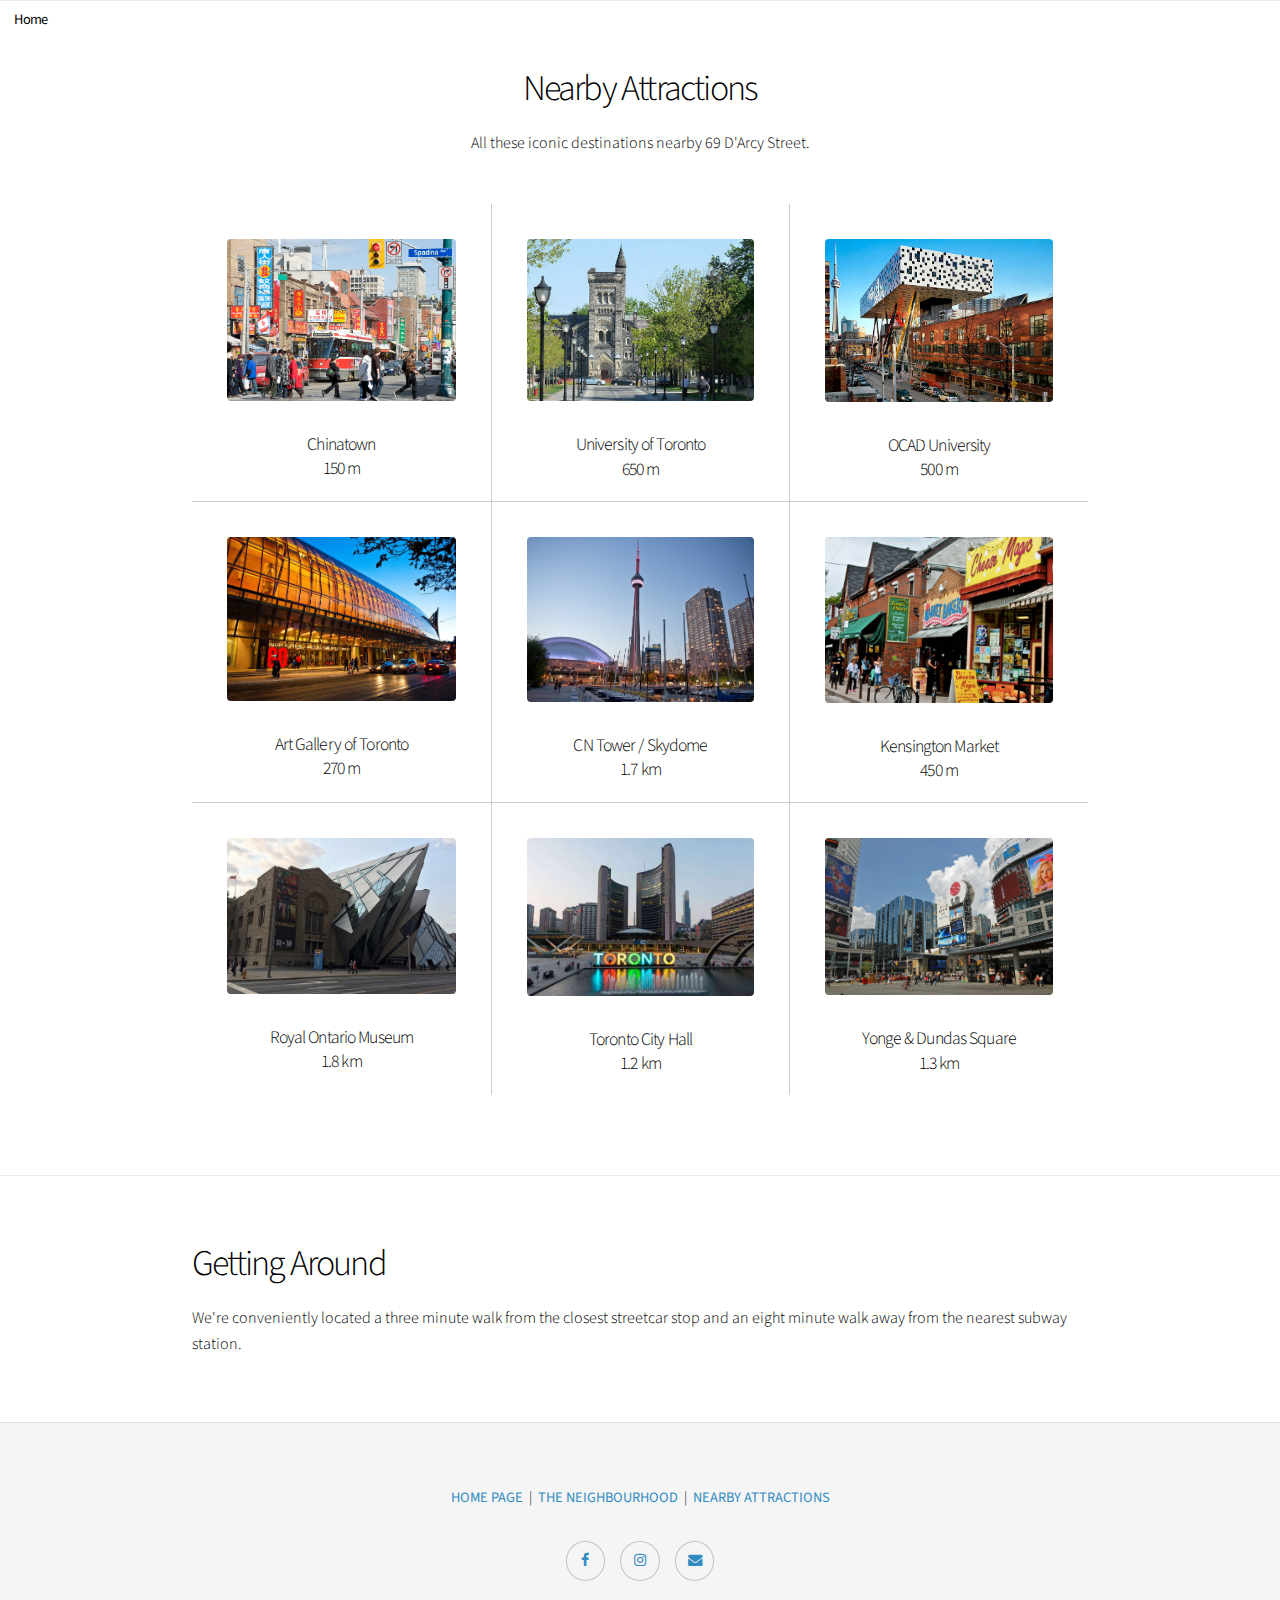
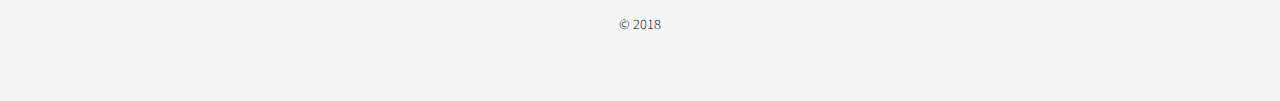
<file: attractions.html>
<!DOCTYPE HTML>
<!--
	Story by HTML5 UP
	html5up.net | @ajlkn
	Free for personal and commercial use under the CCA 3.0 license (html5up.net/license)
-->
<html>
	<head>
		<title>Story by HTML5 UP</title>
		<meta charset="utf-8" />
		<meta name="viewport" content="width=device-width, initial-scale=1" />
		<link rel="stylesheet" href="assets/css/main.css" />
	</head>
	<body>

		<!-- Wrapper -->
			<div id="wrapper" class="divided">
               
                <!-- Header -->
                <header id="header">
                    <h5><a href="index.html">Home</a></h5>
                </header>
                
                <!-- One -->
					<section class="wrapper style1 align-center">
						<div class="inner">
							<h2>Nearby Attractions</h2>
                            <p>All these iconic destinations nearby 69 D'Arcy Street.</p>
							<div class="items style1 medium onscroll-fade-in">
								<section>
									<span class="image fit"><img src="images/chinatown.jpg" alt="" /></span>
									<h4>Chinatown<br>150 m</h4>
								</section>
								<section>
									<span class="image fit"><img src="images/uoft.jpg" alt="" /></span>
									<h4>University of Toronto<br>650 m</h4>
								</section>
								<section>
									<span class="image fit"><img src="images/ocad.jpg" alt="" /></span>
									<h4>OCAD University<br>500 m</h4>
								</section>
								<section>
									<span class="image fit"><img src="images/ago.jpg" alt="" /></span>
									<h4>Art Gallery of Toronto<br>270 m</h4>
								</section>
								<section>
									<span class="image fit"><img src="images/cntower.jpg" alt="" /></span>
									<h4>CN Tower / Skydome<br>1.7 km</h4>
								</section>
								<section>
									<span class="image fit"><img src="images/km.png" alt="" /></span>
									<h4>Kensington Market<br>450 m</h4>
								</section>
                                <section>
									<span class="image fit"><img src="images/rom.jpg" alt="" /></span>
									<h4>Royal Ontario Museum<br>1.8 km</h4>
								</section>
								<section>
									<span class="image fit"><img src="images/cityhall.jpg" alt="" /></span>
									<h4>Toronto City Hall<br>1.2 km</h4>
								</section>
								<section>
									<span class="image fit"><img src="images/yd.jpg" alt="" /></span>
									<h4>Yonge &amp; Dundas Square<br>1.3 km</h4>
								</section>
							</div>
						</div>   
					</section>
                
                <!-- Four -->
					<section class="wrapper style1">
						<div class="inner">
                            <h2>Getting Around</h2>
                            <p>We're conveniently located a three minute walk from the closest streetcar stop and an eight minute walk away from the nearest subway station.</p>
						</div>
					</section>

				<!-- Footer -->
					<footer id="footer" class="wrapper style1 align-center">
						<div class="inner">
                            <p><a href="index.html">Home Page</a> &nbsp;|&nbsp; <a href="neighbourhood.html">The Neighbourhood</a> &nbsp;|&nbsp; <a href="attractions.html">Nearby Attractions</a></p>
							<ul class="icons">
								<li><a href="#" class="icon style2 fa-facebook"><span class="label">Facebook</span></a></li>
								<li><a href="#" class="icon style2 fa-instagram"><span class="label">Instagram</span></a></li>
								<li><a href="#" class="icon style2 fa-envelope"><span class="label">Email</span></a></li>
							</ul>
							<p>&copy; 2018</p>
						</div>
					</footer>


			</div>

		<!-- Scripts -->
			<script src="assets/js/jquery.min.js"></script>
			<script src="assets/js/jquery.scrollex.min.js"></script>
			<script src="assets/js/jquery.scrolly.min.js"></script>
			<script src="assets/js/skel.min.js"></script>
			<script src="assets/js/util.js"></script>
			<script src="assets/js/main.js"></script>

	</body>
</html>
</file>
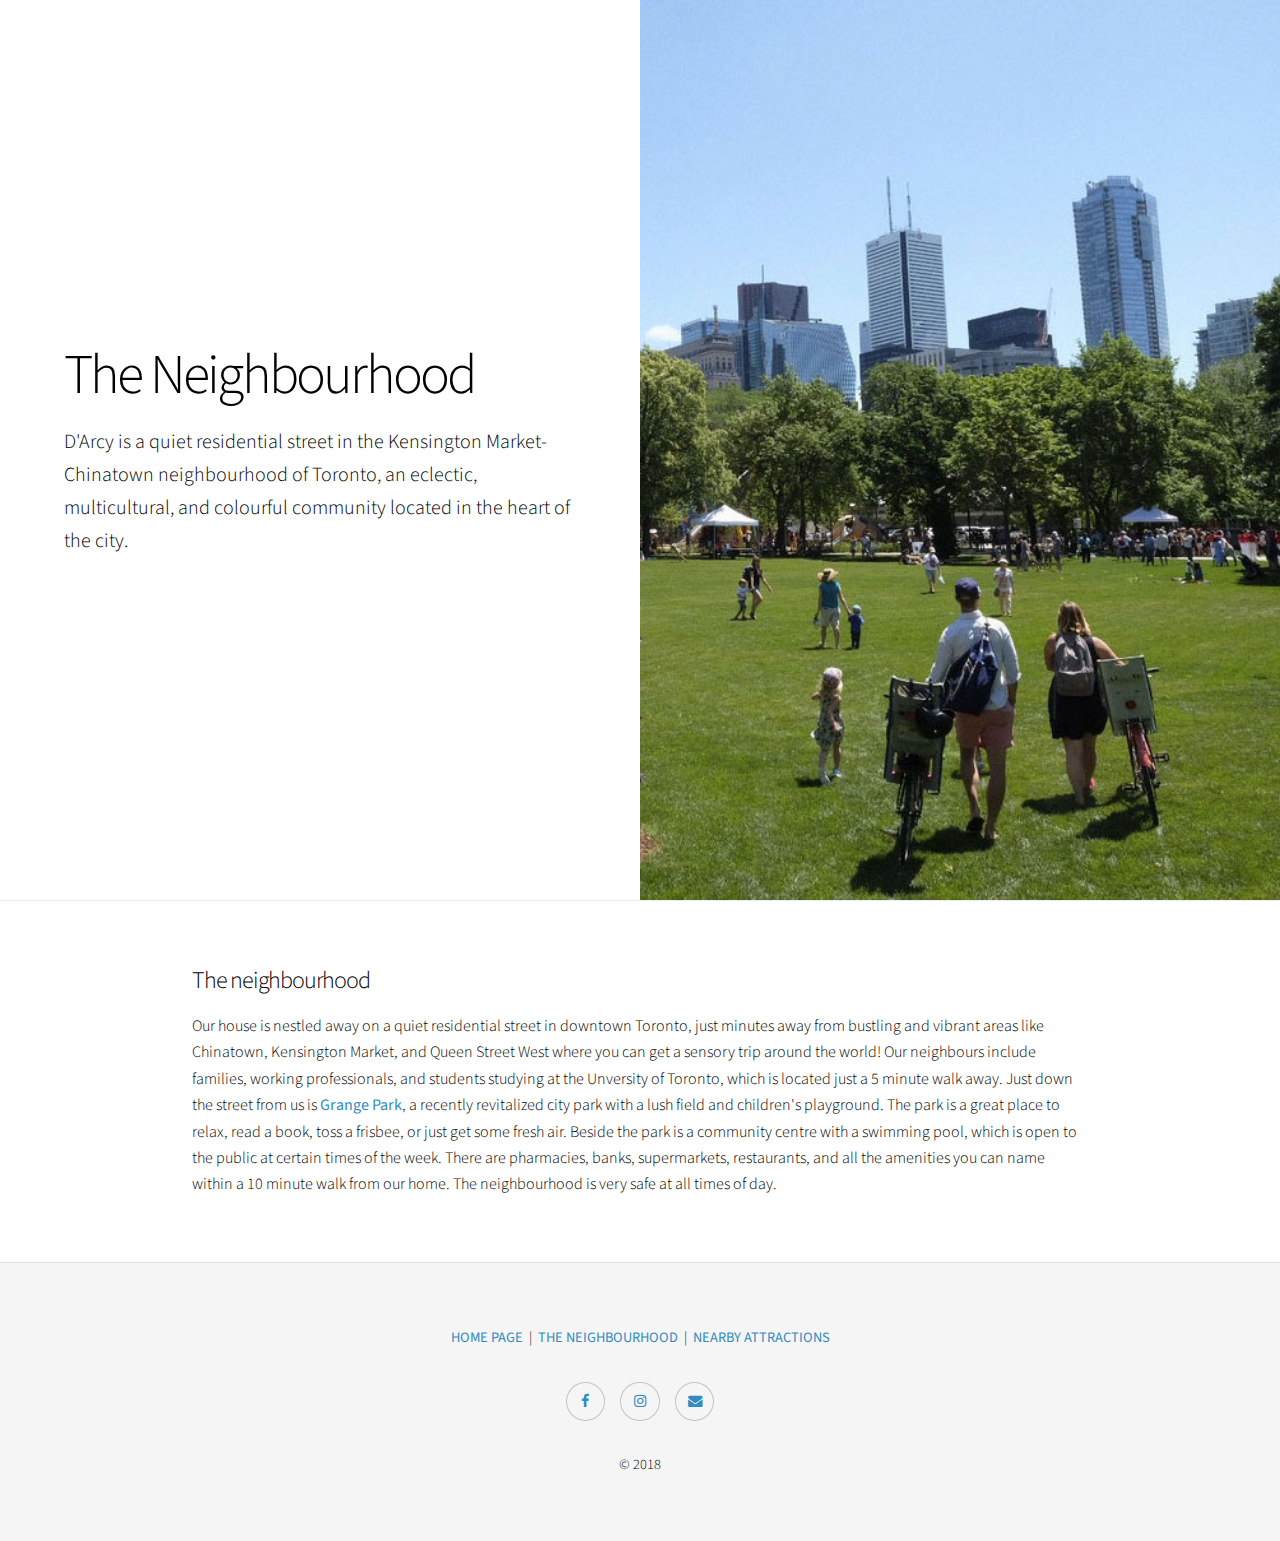
<file: neighbourhood.html>
<!DOCTYPE HTML>
<!--
	Story by HTML5 UP
	html5up.net | @ajlkn
	Free for personal and commercial use under the CCA 3.0 license (html5up.net/license)
-->
<html>
	<head>
		<title>Story by HTML5 UP</title>
		<meta charset="utf-8" />
		<meta name="viewport" content="width=device-width, initial-scale=1" />
		<link rel="stylesheet" href="assets/css/main.css" />
	</head>
	<body>

		<!-- Wrapper -->
			<div id="wrapper" class="divided">
                
                <!-- Header -->
           <!--     <header id="header">
                    <h5><a href="index.html">Home</a></h5>
                </header>
            -->
				<!-- One -->
					<section class="banner style1 orient-left content-align-left image-position-right fullscreen onload-image-fade-in onload-content-fade-right">
						<div class="content">
							<h1>The Neighbourhood</h1>
							<p class="major">D'Arcy is a quiet residential street in the Kensington Market-Chinatown neighbourhood of Toronto, an eclectic, multicultural, and colourful community located in the heart of the city.</p>
						</div>
						<div class="image">
							<img src="images/grange.jpg" alt="" />
						</div>
					</section>
                
                <!-- Two -->
					<section class="wrapper style1">
						<div class="inner">
                            <h3>The neighbourhood</h3>
                            <p>Our house is nestled away on a quiet residential street in downtown Toronto, just minutes away from bustling and vibrant areas like Chinatown, Kensington Market, and Queen Street West where you can get a sensory trip around the world! Our neighbours include families, working professionals, and students studying at the Unversity of Toronto, which is located just a 5 minute walk away. Just down the street from us is <a href="http://grangeparktoronto.ca/grange-park-today/">Grange Park</a>, a recently revitalized city park with a lush field and children's playground. The park is a great place to relax, read a book, toss a frisbee, or just get some fresh air. Beside the park is a community centre with a swimming pool, which is open to the public at certain times of the week. There are pharmacies, banks, supermarkets, restaurants, and all the amenities you can name within a 10 minute walk from our home. The neighbourhood is very safe at all times of day.</p>
						</div>
					</section>
                

				<!-- Footer -->
					<footer  id="footer" class="wrapper style1 align-center">
						<div class="inner">
                            <p><a href="index.html">Home Page</a> &nbsp;|&nbsp; <a href="neighbourhood.html">The Neighbourhood</a> &nbsp;|&nbsp; <a href="attractions.html">Nearby Attractions</a></p>
							<ul class="icons">
								<li><a href="#" class="icon style2 fa-facebook"><span class="label">Facebook</span></a></li>
								<li><a href="#" class="icon style2 fa-instagram"><span class="label">Instagram</span></a></li>
								<li><a href="#" class="icon style2 fa-envelope"><span class="label">Email</span></a></li>
							</ul>
							<p>&copy; 2018</p>
						</div>
					</footer>


			</div>

		<!-- Scripts -->
			<script src="assets/js/jquery.min.js"></script>
			<script src="assets/js/jquery.scrollex.min.js"></script>
			<script src="assets/js/jquery.scrolly.min.js"></script>
			<script src="assets/js/skel.min.js"></script>
			<script src="assets/js/util.js"></script>
			<script src="assets/js/main.js"></script>

	</body>
</html>
</file>
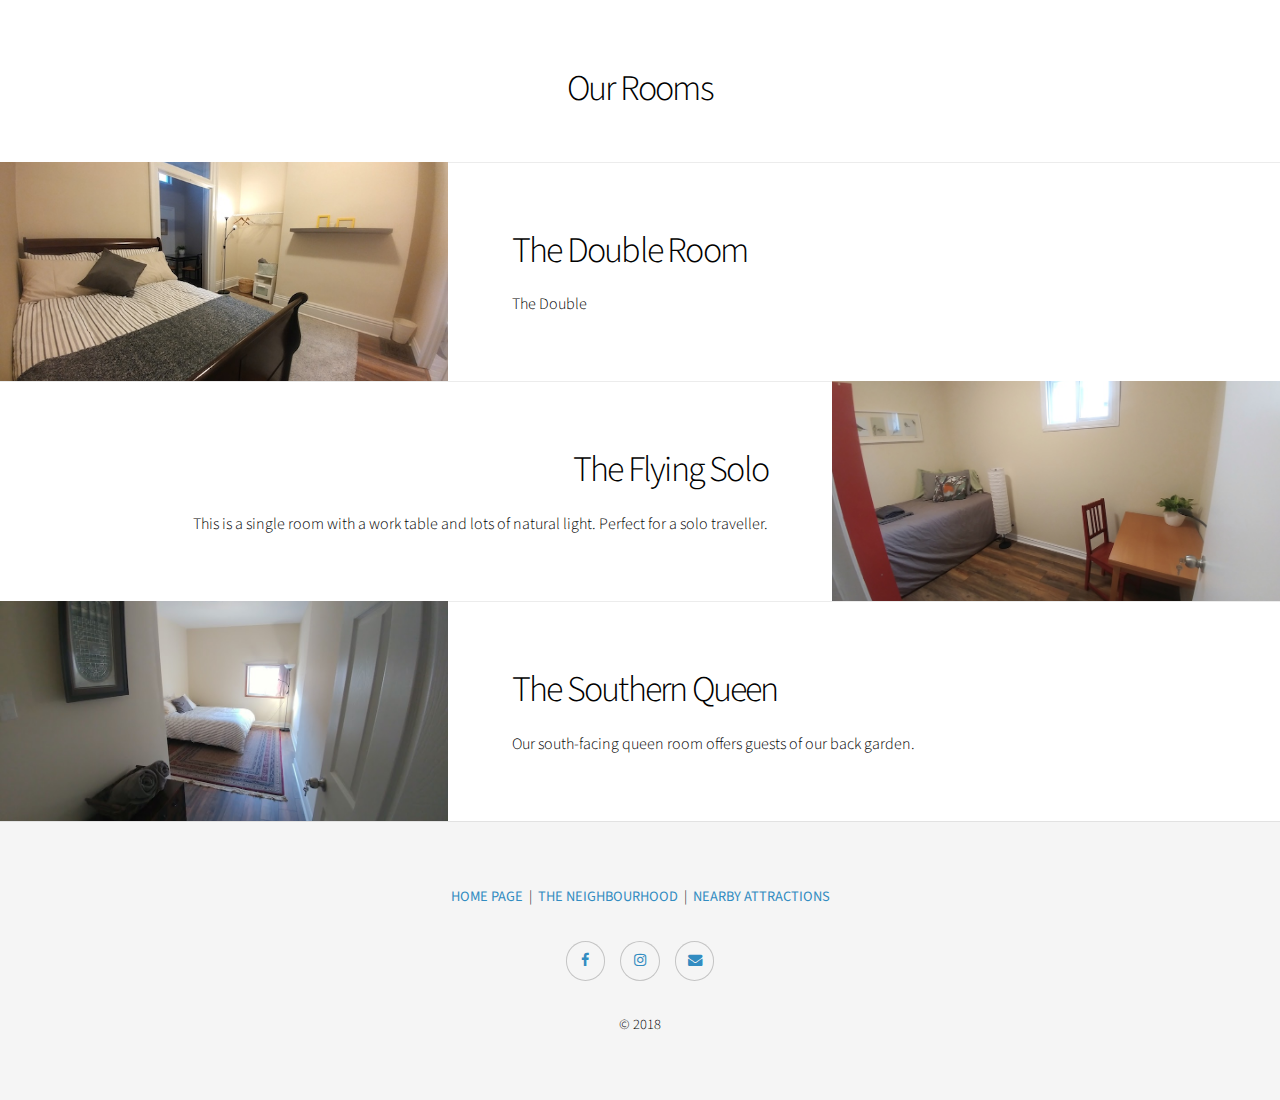
<file: rooms.html>
<!DOCTYPE HTML>
<!--
	Story by HTML5 UP
	html5up.net | @ajlkn
	Free for personal and commercial use under the CCA 3.0 license (html5up.net/license)
-->
<html>
	<head>
		<title>69 D'Arcy</title>
		<meta charset="utf-8" />
		<meta name="viewport" content="width=device-width, initial-scale=1" />
		<link rel="stylesheet" href="assets/css/main.css" />
	</head>
	<body>

		<!-- Wrapper -->
			<div id="wrapper" class="divided">
                
            <!-- Seven -->
					<section class="wrapper style1 align-center">
						<div class="inner medium">
							<h2>Our Rooms</h2>
						</div>
					</section>    
            <!-- Four -->
					<section class="spotlight style1 orient-right content-align-left image-position-center onscroll-image-fade-in">
						<div class="content">
							<h2>The Double Room</h2>
							<p>The Double</p>
							
						</div>
						<div class="image">
							<img src="images/gallery/fulls/d1.jpg" alt="" />
						</div>
					</section>
                
                <!-- Three -->
					<section class="spotlight style1 orient-left content-align-right image-position-center onscroll-image-fade-in">
						<div class="content">
							<h2>The Flying Solo</h2>
							<p>This is a single room with a work table and lots of natural light. Perfect for a solo traveller.</p>
						</div>
						<div class="image">
							<img src="images/gallery/fulls/twin1.jpg" alt="" />
						</div>
					</section>
                
                <!-- Four -->
					<section class="spotlight style1 orient-right content-align-left image-position-center onscroll-image-fade-in">
						<div class="content">
							<h2>The Southern Queen</h2>
							<p>Our south-facing queen room offers guests of our back garden.</p>
							
						</div>
						<div class="image">
							<img src="images/gallery/fulls/q2_3.jpg" alt="" />
						</div>
					</section>

                 <!-- Three -->
				<!--	<section class="spotlight style1 orient-left content-align-left image-position-center onscroll-image-fade-in">
						<div class="content">
							<h2>The Northern Queen</h2>
							<p>Text</p>
						</div>
						<div class="image">
							<img src="images/gallery/fulls/q2_1.jpg" alt="" />
						</div>
					</section> -->


				<!-- Footer -->
					<footer id="footer" class="wrapper style1 align-center">
						<div class="inner">
                            <p><a href="index.html">Home Page</a> &nbsp;|&nbsp; <a href="neighbourhood.html">The Neighbourhood</a> &nbsp;|&nbsp; <a href="attractions.html">Nearby Attractions</a></p>
							<ul class="icons">
								<li><a href="#" class="icon style2 fa-facebook"><span class="label">Facebook</span></a></li>
								<li><a href="#" class="icon style2 fa-instagram"><span class="label">Instagram</span></a></li>
								<li><a href="#" class="icon style2 fa-envelope"><span class="label">Email</span></a></li>
							</ul>
							<p>&copy; 2018</p>
						</div>
					</footer>


			</div>

		<!-- Scripts -->
			<script src="assets/js/jquery.min.js"></script>
			<script src="assets/js/jquery.scrollex.min.js"></script>
			<script src="assets/js/jquery.scrolly.min.js"></script>
			<script src="assets/js/skel.min.js"></script>
			<script src="assets/js/util.js"></script>
			<script src="assets/js/main.js"></script>

	</body>
</html>
</file>
<file: assets/css/main.css>
@import url(font-awesome.min.css);
@import url("https://fonts.googleapis.com/css?family=Source+Sans+Pro:300,300i,400,400i");

/*
	Story by HTML5 UP
	html5up.net | @ajlkn
	Free for personal and commercial use under the CCA 3.0 license (html5up.net/license)
*/

/* Reset */

	html, body, div, span, applet, object, iframe, h1, h2, h3, h4, h5, h6, p, blockquote, pre, a, abbr, acronym, address, big, cite, code, del, dfn, em, img, ins, kbd, q, s, samp, small, strike, strong, sub, sup, tt, var, b, u, i, center, dl, dt, dd, ol, ul, li, fieldset, form, label, legend, table, caption, tbody, tfoot, thead, tr, th, td, article, aside, canvas, details, embed, figure, figcaption, footer, header, hgroup, menu, nav, output, ruby, section, summary, time, mark, audio, video {
		margin: 0;
		padding: 0;
		border: 0;
		font-size: 100%;
		font: inherit;
		vertical-align: baseline;
	}

	article, aside, details, figcaption, figure, footer, header, hgroup, menu, nav, section {
		display: block;
	}

	body {
		line-height: 1;
	}

	ol, ul {
		list-style: none;
	}

	blockquote, q {
		quotes: none;
	}

	blockquote:before, blockquote:after, q:before, q:after {
		content: '';
		content: none;
	}

	table {
		border-collapse: collapse;
		border-spacing: 0;
	}

	body {
		-webkit-text-size-adjust: none;
	}

/* Box Model */

	*, *:before, *:after {
		-moz-box-sizing: border-box;
		-webkit-box-sizing: border-box;
		box-sizing: border-box;
	}

/* Grid */

	.row {
		border-bottom: solid 1px transparent;
		-moz-box-sizing: border-box;
		-webkit-box-sizing: border-box;
		box-sizing: border-box;
	}

	.row > * {
		float: left;
		-moz-box-sizing: border-box;
		-webkit-box-sizing: border-box;
		box-sizing: border-box;
	}

	.row:after, .row:before {
		content: '';
		display: block;
		clear: both;
		height: 0;
	}

	.row.uniform > * > :first-child {
		margin-top: 0;
	}

	.row.uniform > * > :last-child {
		margin-bottom: 0;
	}

	.row.\30 \25 > * {
		padding: 0 0 0 0rem;
	}

	.row.\30 \25 {
		margin: 0 0 -1px 0rem;
	}

	.row.uniform.\30 \25 > * {
		padding: 0rem 0 0 0rem;
	}

	.row.uniform.\30 \25 {
		margin: 0rem 0 -1px 0rem;
	}

	.row > * {
		padding: 0 0 0 2rem;
	}

	.row {
		margin: 0 0 -1px -2rem;
	}

	.row.uniform > * {
		padding: 2rem 0 0 2rem;
	}

	.row.uniform {
		margin: -2rem 0 -1px -2rem;
	}

	.row.\32 00\25 > * {
		padding: 0 0 0 4rem;
	}

	.row.\32 00\25 {
		margin: 0 0 -1px -4rem;
	}

	.row.uniform.\32 00\25 > * {
		padding: 4rem 0 0 4rem;
	}

	.row.uniform.\32 00\25 {
		margin: -4rem 0 -1px -4rem;
	}

	.row.\31 50\25 > * {
		padding: 0 0 0 3rem;
	}

	.row.\31 50\25 {
		margin: 0 0 -1px -3rem;
	}

	.row.uniform.\31 50\25 > * {
		padding: 3rem 0 0 3rem;
	}

	.row.uniform.\31 50\25 {
		margin: -3rem 0 -1px -3rem;
	}

	.row.\35 0\25 > * {
		padding: 0 0 0 1rem;
	}

	.row.\35 0\25 {
		margin: 0 0 -1px -1rem;
	}

	.row.uniform.\35 0\25 > * {
		padding: 1rem 0 0 1rem;
	}

	.row.uniform.\35 0\25 {
		margin: -1rem 0 -1px -1rem;
	}

	.row.\32 5\25 > * {
		padding: 0 0 0 0.5rem;
	}

	.row.\32 5\25 {
		margin: 0 0 -1px -0.5rem;
	}

	.row.uniform.\32 5\25 > * {
		padding: 0.5rem 0 0 0.5rem;
	}

	.row.uniform.\32 5\25 {
		margin: -0.5rem 0 -1px -0.5rem;
	}

	.\31 2u, .\31 2u\24 {
		width: 100%;
		clear: none;
		margin-left: 0;
	}

	.\31 1u, .\31 1u\24 {
		width: 91.6666666667%;
		clear: none;
		margin-left: 0;
	}

	.\31 0u, .\31 0u\24 {
		width: 83.3333333333%;
		clear: none;
		margin-left: 0;
	}

	.\39 u, .\39 u\24 {
		width: 75%;
		clear: none;
		margin-left: 0;
	}

	.\38 u, .\38 u\24 {
		width: 66.6666666667%;
		clear: none;
		margin-left: 0;
	}

	.\37 u, .\37 u\24 {
		width: 58.3333333333%;
		clear: none;
		margin-left: 0;
	}

	.\36 u, .\36 u\24 {
		width: 50%;
		clear: none;
		margin-left: 0;
	}

	.\35 u, .\35 u\24 {
		width: 41.6666666667%;
		clear: none;
		margin-left: 0;
	}

	.\34 u, .\34 u\24 {
		width: 33.3333333333%;
		clear: none;
		margin-left: 0;
	}

	.\33 u, .\33 u\24 {
		width: 25%;
		clear: none;
		margin-left: 0;
	}

	.\32 u, .\32 u\24 {
		width: 16.6666666667%;
		clear: none;
		margin-left: 0;
	}

	.\31 u, .\31 u\24 {
		width: 8.3333333333%;
		clear: none;
		margin-left: 0;
	}

	.\31 2u\24 + *,
	.\31 1u\24 + *,
	.\31 0u\24 + *,
	.\39 u\24 + *,
	.\38 u\24 + *,
	.\37 u\24 + *,
	.\36 u\24 + *,
	.\35 u\24 + *,
	.\34 u\24 + *,
	.\33 u\24 + *,
	.\32 u\24 + *,
	.\31 u\24 + * {
		clear: left;
	}

	.\-11u {
		margin-left: 91.66667%;
	}

	.\-10u {
		margin-left: 83.33333%;
	}

	.\-9u {
		margin-left: 75%;
	}

	.\-8u {
		margin-left: 66.66667%;
	}

	.\-7u {
		margin-left: 58.33333%;
	}

	.\-6u {
		margin-left: 50%;
	}

	.\-5u {
		margin-left: 41.66667%;
	}

	.\-4u {
		margin-left: 33.33333%;
	}

	.\-3u {
		margin-left: 25%;
	}

	.\-2u {
		margin-left: 16.66667%;
	}

	.\-1u {
		margin-left: 8.33333%;
	}

	@media screen and (max-width: 1680px) {

		.row > * {
			padding: 0 0 0 2rem;
		}

		.row {
			margin: 0 0 -1px -2rem;
		}

		.row.uniform > * {
			padding: 2rem 0 0 2rem;
		}

		.row.uniform {
			margin: -2rem 0 -1px -2rem;
		}

		.row.\32 00\25 > * {
			padding: 0 0 0 4rem;
		}

		.row.\32 00\25 {
			margin: 0 0 -1px -4rem;
		}

		.row.uniform.\32 00\25 > * {
			padding: 4rem 0 0 4rem;
		}

		.row.uniform.\32 00\25 {
			margin: -4rem 0 -1px -4rem;
		}

		.row.\31 50\25 > * {
			padding: 0 0 0 3rem;
		}

		.row.\31 50\25 {
			margin: 0 0 -1px -3rem;
		}

		.row.uniform.\31 50\25 > * {
			padding: 3rem 0 0 3rem;
		}

		.row.uniform.\31 50\25 {
			margin: -3rem 0 -1px -3rem;
		}

		.row.\35 0\25 > * {
			padding: 0 0 0 1rem;
		}

		.row.\35 0\25 {
			margin: 0 0 -1px -1rem;
		}

		.row.uniform.\35 0\25 > * {
			padding: 1rem 0 0 1rem;
		}

		.row.uniform.\35 0\25 {
			margin: -1rem 0 -1px -1rem;
		}

		.row.\32 5\25 > * {
			padding: 0 0 0 0.5rem;
		}

		.row.\32 5\25 {
			margin: 0 0 -1px -0.5rem;
		}

		.row.uniform.\32 5\25 > * {
			padding: 0.5rem 0 0 0.5rem;
		}

		.row.uniform.\32 5\25 {
			margin: -0.5rem 0 -1px -0.5rem;
		}

		.\31 2u\28xlarge\29, .\31 2u\24\28xlarge\29 {
			width: 100%;
			clear: none;
			margin-left: 0;
		}

		.\31 1u\28xlarge\29, .\31 1u\24\28xlarge\29 {
			width: 91.6666666667%;
			clear: none;
			margin-left: 0;
		}

		.\31 0u\28xlarge\29, .\31 0u\24\28xlarge\29 {
			width: 83.3333333333%;
			clear: none;
			margin-left: 0;
		}

		.\39 u\28xlarge\29, .\39 u\24\28xlarge\29 {
			width: 75%;
			clear: none;
			margin-left: 0;
		}

		.\38 u\28xlarge\29, .\38 u\24\28xlarge\29 {
			width: 66.6666666667%;
			clear: none;
			margin-left: 0;
		}

		.\37 u\28xlarge\29, .\37 u\24\28xlarge\29 {
			width: 58.3333333333%;
			clear: none;
			margin-left: 0;
		}

		.\36 u\28xlarge\29, .\36 u\24\28xlarge\29 {
			width: 50%;
			clear: none;
			margin-left: 0;
		}

		.\35 u\28xlarge\29, .\35 u\24\28xlarge\29 {
			width: 41.6666666667%;
			clear: none;
			margin-left: 0;
		}

		.\34 u\28xlarge\29, .\34 u\24\28xlarge\29 {
			width: 33.3333333333%;
			clear: none;
			margin-left: 0;
		}

		.\33 u\28xlarge\29, .\33 u\24\28xlarge\29 {
			width: 25%;
			clear: none;
			margin-left: 0;
		}

		.\32 u\28xlarge\29, .\32 u\24\28xlarge\29 {
			width: 16.6666666667%;
			clear: none;
			margin-left: 0;
		}

		.\31 u\28xlarge\29, .\31 u\24\28xlarge\29 {
			width: 8.3333333333%;
			clear: none;
			margin-left: 0;
		}

		.\31 2u\24\28xlarge\29 + *,
		.\31 1u\24\28xlarge\29 + *,
		.\31 0u\24\28xlarge\29 + *,
		.\39 u\24\28xlarge\29 + *,
		.\38 u\24\28xlarge\29 + *,
		.\37 u\24\28xlarge\29 + *,
		.\36 u\24\28xlarge\29 + *,
		.\35 u\24\28xlarge\29 + *,
		.\34 u\24\28xlarge\29 + *,
		.\33 u\24\28xlarge\29 + *,
		.\32 u\24\28xlarge\29 + *,
		.\31 u\24\28xlarge\29 + * {
			clear: left;
		}

		.\-11u\28xlarge\29 {
			margin-left: 91.66667%;
		}

		.\-10u\28xlarge\29 {
			margin-left: 83.33333%;
		}

		.\-9u\28xlarge\29 {
			margin-left: 75%;
		}

		.\-8u\28xlarge\29 {
			margin-left: 66.66667%;
		}

		.\-7u\28xlarge\29 {
			margin-left: 58.33333%;
		}

		.\-6u\28xlarge\29 {
			margin-left: 50%;
		}

		.\-5u\28xlarge\29 {
			margin-left: 41.66667%;
		}

		.\-4u\28xlarge\29 {
			margin-left: 33.33333%;
		}

		.\-3u\28xlarge\29 {
			margin-left: 25%;
		}

		.\-2u\28xlarge\29 {
			margin-left: 16.66667%;
		}

		.\-1u\28xlarge\29 {
			margin-left: 8.33333%;
		}

	}

	@media screen and (max-width: 1280px) {

		.row > * {
			padding: 0 0 0 2rem;
		}

		.row {
			margin: 0 0 -1px -2rem;
		}

		.row.uniform > * {
			padding: 2rem 0 0 2rem;
		}

		.row.uniform {
			margin: -2rem 0 -1px -2rem;
		}

		.row.\32 00\25 > * {
			padding: 0 0 0 4rem;
		}

		.row.\32 00\25 {
			margin: 0 0 -1px -4rem;
		}

		.row.uniform.\32 00\25 > * {
			padding: 4rem 0 0 4rem;
		}

		.row.uniform.\32 00\25 {
			margin: -4rem 0 -1px -4rem;
		}

		.row.\31 50\25 > * {
			padding: 0 0 0 3rem;
		}

		.row.\31 50\25 {
			margin: 0 0 -1px -3rem;
		}

		.row.uniform.\31 50\25 > * {
			padding: 3rem 0 0 3rem;
		}

		.row.uniform.\31 50\25 {
			margin: -3rem 0 -1px -3rem;
		}

		.row.\35 0\25 > * {
			padding: 0 0 0 1rem;
		}

		.row.\35 0\25 {
			margin: 0 0 -1px -1rem;
		}

		.row.uniform.\35 0\25 > * {
			padding: 1rem 0 0 1rem;
		}

		.row.uniform.\35 0\25 {
			margin: -1rem 0 -1px -1rem;
		}

		.row.\32 5\25 > * {
			padding: 0 0 0 0.5rem;
		}

		.row.\32 5\25 {
			margin: 0 0 -1px -0.5rem;
		}

		.row.uniform.\32 5\25 > * {
			padding: 0.5rem 0 0 0.5rem;
		}

		.row.uniform.\32 5\25 {
			margin: -0.5rem 0 -1px -0.5rem;
		}

		.\31 2u\28large\29, .\31 2u\24\28large\29 {
			width: 100%;
			clear: none;
			margin-left: 0;
		}

		.\31 1u\28large\29, .\31 1u\24\28large\29 {
			width: 91.6666666667%;
			clear: none;
			margin-left: 0;
		}

		.\31 0u\28large\29, .\31 0u\24\28large\29 {
			width: 83.3333333333%;
			clear: none;
			margin-left: 0;
		}

		.\39 u\28large\29, .\39 u\24\28large\29 {
			width: 75%;
			clear: none;
			margin-left: 0;
		}

		.\38 u\28large\29, .\38 u\24\28large\29 {
			width: 66.6666666667%;
			clear: none;
			margin-left: 0;
		}

		.\37 u\28large\29, .\37 u\24\28large\29 {
			width: 58.3333333333%;
			clear: none;
			margin-left: 0;
		}

		.\36 u\28large\29, .\36 u\24\28large\29 {
			width: 50%;
			clear: none;
			margin-left: 0;
		}

		.\35 u\28large\29, .\35 u\24\28large\29 {
			width: 41.6666666667%;
			clear: none;
			margin-left: 0;
		}

		.\34 u\28large\29, .\34 u\24\28large\29 {
			width: 33.3333333333%;
			clear: none;
			margin-left: 0;
		}

		.\33 u\28large\29, .\33 u\24\28large\29 {
			width: 25%;
			clear: none;
			margin-left: 0;
		}

		.\32 u\28large\29, .\32 u\24\28large\29 {
			width: 16.6666666667%;
			clear: none;
			margin-left: 0;
		}

		.\31 u\28large\29, .\31 u\24\28large\29 {
			width: 8.3333333333%;
			clear: none;
			margin-left: 0;
		}

		.\31 2u\24\28large\29 + *,
		.\31 1u\24\28large\29 + *,
		.\31 0u\24\28large\29 + *,
		.\39 u\24\28large\29 + *,
		.\38 u\24\28large\29 + *,
		.\37 u\24\28large\29 + *,
		.\36 u\24\28large\29 + *,
		.\35 u\24\28large\29 + *,
		.\34 u\24\28large\29 + *,
		.\33 u\24\28large\29 + *,
		.\32 u\24\28large\29 + *,
		.\31 u\24\28large\29 + * {
			clear: left;
		}

		.\-11u\28large\29 {
			margin-left: 91.66667%;
		}

		.\-10u\28large\29 {
			margin-left: 83.33333%;
		}

		.\-9u\28large\29 {
			margin-left: 75%;
		}

		.\-8u\28large\29 {
			margin-left: 66.66667%;
		}

		.\-7u\28large\29 {
			margin-left: 58.33333%;
		}

		.\-6u\28large\29 {
			margin-left: 50%;
		}

		.\-5u\28large\29 {
			margin-left: 41.66667%;
		}

		.\-4u\28large\29 {
			margin-left: 33.33333%;
		}

		.\-3u\28large\29 {
			margin-left: 25%;
		}

		.\-2u\28large\29 {
			margin-left: 16.66667%;
		}

		.\-1u\28large\29 {
			margin-left: 8.33333%;
		}

	}

	@media screen and (max-width: 980px) {

		.row > * {
			padding: 0 0 0 2rem;
		}

		.row {
			margin: 0 0 -1px -2rem;
		}

		.row.uniform > * {
			padding: 2rem 0 0 2rem;
		}

		.row.uniform {
			margin: -2rem 0 -1px -2rem;
		}

		.row.\32 00\25 > * {
			padding: 0 0 0 4rem;
		}

		.row.\32 00\25 {
			margin: 0 0 -1px -4rem;
		}

		.row.uniform.\32 00\25 > * {
			padding: 4rem 0 0 4rem;
		}

		.row.uniform.\32 00\25 {
			margin: -4rem 0 -1px -4rem;
		}

		.row.\31 50\25 > * {
			padding: 0 0 0 3rem;
		}

		.row.\31 50\25 {
			margin: 0 0 -1px -3rem;
		}

		.row.uniform.\31 50\25 > * {
			padding: 3rem 0 0 3rem;
		}

		.row.uniform.\31 50\25 {
			margin: -3rem 0 -1px -3rem;
		}

		.row.\35 0\25 > * {
			padding: 0 0 0 1rem;
		}

		.row.\35 0\25 {
			margin: 0 0 -1px -1rem;
		}

		.row.uniform.\35 0\25 > * {
			padding: 1rem 0 0 1rem;
		}

		.row.uniform.\35 0\25 {
			margin: -1rem 0 -1px -1rem;
		}

		.row.\32 5\25 > * {
			padding: 0 0 0 0.5rem;
		}

		.row.\32 5\25 {
			margin: 0 0 -1px -0.5rem;
		}

		.row.uniform.\32 5\25 > * {
			padding: 0.5rem 0 0 0.5rem;
		}

		.row.uniform.\32 5\25 {
			margin: -0.5rem 0 -1px -0.5rem;
		}

		.\31 2u\28medium\29, .\31 2u\24\28medium\29 {
			width: 100%;
			clear: none;
			margin-left: 0;
		}

		.\31 1u\28medium\29, .\31 1u\24\28medium\29 {
			width: 91.6666666667%;
			clear: none;
			margin-left: 0;
		}

		.\31 0u\28medium\29, .\31 0u\24\28medium\29 {
			width: 83.3333333333%;
			clear: none;
			margin-left: 0;
		}

		.\39 u\28medium\29, .\39 u\24\28medium\29 {
			width: 75%;
			clear: none;
			margin-left: 0;
		}

		.\38 u\28medium\29, .\38 u\24\28medium\29 {
			width: 66.6666666667%;
			clear: none;
			margin-left: 0;
		}

		.\37 u\28medium\29, .\37 u\24\28medium\29 {
			width: 58.3333333333%;
			clear: none;
			margin-left: 0;
		}

		.\36 u\28medium\29, .\36 u\24\28medium\29 {
			width: 50%;
			clear: none;
			margin-left: 0;
		}

		.\35 u\28medium\29, .\35 u\24\28medium\29 {
			width: 41.6666666667%;
			clear: none;
			margin-left: 0;
		}

		.\34 u\28medium\29, .\34 u\24\28medium\29 {
			width: 33.3333333333%;
			clear: none;
			margin-left: 0;
		}

		.\33 u\28medium\29, .\33 u\24\28medium\29 {
			width: 25%;
			clear: none;
			margin-left: 0;
		}

		.\32 u\28medium\29, .\32 u\24\28medium\29 {
			width: 16.6666666667%;
			clear: none;
			margin-left: 0;
		}

		.\31 u\28medium\29, .\31 u\24\28medium\29 {
			width: 8.3333333333%;
			clear: none;
			margin-left: 0;
		}

		.\31 2u\24\28medium\29 + *,
		.\31 1u\24\28medium\29 + *,
		.\31 0u\24\28medium\29 + *,
		.\39 u\24\28medium\29 + *,
		.\38 u\24\28medium\29 + *,
		.\37 u\24\28medium\29 + *,
		.\36 u\24\28medium\29 + *,
		.\35 u\24\28medium\29 + *,
		.\34 u\24\28medium\29 + *,
		.\33 u\24\28medium\29 + *,
		.\32 u\24\28medium\29 + *,
		.\31 u\24\28medium\29 + * {
			clear: left;
		}

		.\-11u\28medium\29 {
			margin-left: 91.66667%;
		}

		.\-10u\28medium\29 {
			margin-left: 83.33333%;
		}

		.\-9u\28medium\29 {
			margin-left: 75%;
		}

		.\-8u\28medium\29 {
			margin-left: 66.66667%;
		}

		.\-7u\28medium\29 {
			margin-left: 58.33333%;
		}

		.\-6u\28medium\29 {
			margin-left: 50%;
		}

		.\-5u\28medium\29 {
			margin-left: 41.66667%;
		}

		.\-4u\28medium\29 {
			margin-left: 33.33333%;
		}

		.\-3u\28medium\29 {
			margin-left: 25%;
		}

		.\-2u\28medium\29 {
			margin-left: 16.66667%;
		}

		.\-1u\28medium\29 {
			margin-left: 8.33333%;
		}

	}

	@media screen and (max-width: 736px) {

		.row > * {
			padding: 0 0 0 2rem;
		}

		.row {
			margin: 0 0 -1px -2rem;
		}

		.row.uniform > * {
			padding: 2rem 0 0 2rem;
		}

		.row.uniform {
			margin: -2rem 0 -1px -2rem;
		}

		.row.\32 00\25 > * {
			padding: 0 0 0 4rem;
		}

		.row.\32 00\25 {
			margin: 0 0 -1px -4rem;
		}

		.row.uniform.\32 00\25 > * {
			padding: 4rem 0 0 4rem;
		}

		.row.uniform.\32 00\25 {
			margin: -4rem 0 -1px -4rem;
		}

		.row.\31 50\25 > * {
			padding: 0 0 0 3rem;
		}

		.row.\31 50\25 {
			margin: 0 0 -1px -3rem;
		}

		.row.uniform.\31 50\25 > * {
			padding: 3rem 0 0 3rem;
		}

		.row.uniform.\31 50\25 {
			margin: -3rem 0 -1px -3rem;
		}

		.row.\35 0\25 > * {
			padding: 0 0 0 1rem;
		}

		.row.\35 0\25 {
			margin: 0 0 -1px -1rem;
		}

		.row.uniform.\35 0\25 > * {
			padding: 1rem 0 0 1rem;
		}

		.row.uniform.\35 0\25 {
			margin: -1rem 0 -1px -1rem;
		}

		.row.\32 5\25 > * {
			padding: 0 0 0 0.5rem;
		}

		.row.\32 5\25 {
			margin: 0 0 -1px -0.5rem;
		}

		.row.uniform.\32 5\25 > * {
			padding: 0.5rem 0 0 0.5rem;
		}

		.row.uniform.\32 5\25 {
			margin: -0.5rem 0 -1px -0.5rem;
		}

		.\31 2u\28small\29, .\31 2u\24\28small\29 {
			width: 100%;
			clear: none;
			margin-left: 0;
		}

		.\31 1u\28small\29, .\31 1u\24\28small\29 {
			width: 91.6666666667%;
			clear: none;
			margin-left: 0;
		}

		.\31 0u\28small\29, .\31 0u\24\28small\29 {
			width: 83.3333333333%;
			clear: none;
			margin-left: 0;
		}

		.\39 u\28small\29, .\39 u\24\28small\29 {
			width: 75%;
			clear: none;
			margin-left: 0;
		}

		.\38 u\28small\29, .\38 u\24\28small\29 {
			width: 66.6666666667%;
			clear: none;
			margin-left: 0;
		}

		.\37 u\28small\29, .\37 u\24\28small\29 {
			width: 58.3333333333%;
			clear: none;
			margin-left: 0;
		}

		.\36 u\28small\29, .\36 u\24\28small\29 {
			width: 50%;
			clear: none;
			margin-left: 0;
		}

		.\35 u\28small\29, .\35 u\24\28small\29 {
			width: 41.6666666667%;
			clear: none;
			margin-left: 0;
		}

		.\34 u\28small\29, .\34 u\24\28small\29 {
			width: 33.3333333333%;
			clear: none;
			margin-left: 0;
		}

		.\33 u\28small\29, .\33 u\24\28small\29 {
			width: 25%;
			clear: none;
			margin-left: 0;
		}

		.\32 u\28small\29, .\32 u\24\28small\29 {
			width: 16.6666666667%;
			clear: none;
			margin-left: 0;
		}

		.\31 u\28small\29, .\31 u\24\28small\29 {
			width: 8.3333333333%;
			clear: none;
			margin-left: 0;
		}

		.\31 2u\24\28small\29 + *,
		.\31 1u\24\28small\29 + *,
		.\31 0u\24\28small\29 + *,
		.\39 u\24\28small\29 + *,
		.\38 u\24\28small\29 + *,
		.\37 u\24\28small\29 + *,
		.\36 u\24\28small\29 + *,
		.\35 u\24\28small\29 + *,
		.\34 u\24\28small\29 + *,
		.\33 u\24\28small\29 + *,
		.\32 u\24\28small\29 + *,
		.\31 u\24\28small\29 + * {
			clear: left;
		}

		.\-11u\28small\29 {
			margin-left: 91.66667%;
		}

		.\-10u\28small\29 {
			margin-left: 83.33333%;
		}

		.\-9u\28small\29 {
			margin-left: 75%;
		}

		.\-8u\28small\29 {
			margin-left: 66.66667%;
		}

		.\-7u\28small\29 {
			margin-left: 58.33333%;
		}

		.\-6u\28small\29 {
			margin-left: 50%;
		}

		.\-5u\28small\29 {
			margin-left: 41.66667%;
		}

		.\-4u\28small\29 {
			margin-left: 33.33333%;
		}

		.\-3u\28small\29 {
			margin-left: 25%;
		}

		.\-2u\28small\29 {
			margin-left: 16.66667%;
		}

		.\-1u\28small\29 {
			margin-left: 8.33333%;
		}

	}

	@media screen and (max-width: 480px) {

		.row > * {
			padding: 0 0 0 2rem;
		}

		.row {
			margin: 0 0 -1px -2rem;
		}

		.row.uniform > * {
			padding: 2rem 0 0 2rem;
		}

		.row.uniform {
			margin: -2rem 0 -1px -2rem;
		}

		.row.\32 00\25 > * {
			padding: 0 0 0 4rem;
		}

		.row.\32 00\25 {
			margin: 0 0 -1px -4rem;
		}

		.row.uniform.\32 00\25 > * {
			padding: 4rem 0 0 4rem;
		}

		.row.uniform.\32 00\25 {
			margin: -4rem 0 -1px -4rem;
		}

		.row.\31 50\25 > * {
			padding: 0 0 0 3rem;
		}

		.row.\31 50\25 {
			margin: 0 0 -1px -3rem;
		}

		.row.uniform.\31 50\25 > * {
			padding: 3rem 0 0 3rem;
		}

		.row.uniform.\31 50\25 {
			margin: -3rem 0 -1px -3rem;
		}

		.row.\35 0\25 > * {
			padding: 0 0 0 1rem;
		}

		.row.\35 0\25 {
			margin: 0 0 -1px -1rem;
		}

		.row.uniform.\35 0\25 > * {
			padding: 1rem 0 0 1rem;
		}

		.row.uniform.\35 0\25 {
			margin: -1rem 0 -1px -1rem;
		}

		.row.\32 5\25 > * {
			padding: 0 0 0 0.5rem;
		}

		.row.\32 5\25 {
			margin: 0 0 -1px -0.5rem;
		}

		.row.uniform.\32 5\25 > * {
			padding: 0.5rem 0 0 0.5rem;
		}

		.row.uniform.\32 5\25 {
			margin: -0.5rem 0 -1px -0.5rem;
		}

		.\31 2u\28xsmall\29, .\31 2u\24\28xsmall\29 {
			width: 100%;
			clear: none;
			margin-left: 0;
		}

		.\31 1u\28xsmall\29, .\31 1u\24\28xsmall\29 {
			width: 91.6666666667%;
			clear: none;
			margin-left: 0;
		}

		.\31 0u\28xsmall\29, .\31 0u\24\28xsmall\29 {
			width: 83.3333333333%;
			clear: none;
			margin-left: 0;
		}

		.\39 u\28xsmall\29, .\39 u\24\28xsmall\29 {
			width: 75%;
			clear: none;
			margin-left: 0;
		}

		.\38 u\28xsmall\29, .\38 u\24\28xsmall\29 {
			width: 66.6666666667%;
			clear: none;
			margin-left: 0;
		}

		.\37 u\28xsmall\29, .\37 u\24\28xsmall\29 {
			width: 58.3333333333%;
			clear: none;
			margin-left: 0;
		}

		.\36 u\28xsmall\29, .\36 u\24\28xsmall\29 {
			width: 50%;
			clear: none;
			margin-left: 0;
		}

		.\35 u\28xsmall\29, .\35 u\24\28xsmall\29 {
			width: 41.6666666667%;
			clear: none;
			margin-left: 0;
		}

		.\34 u\28xsmall\29, .\34 u\24\28xsmall\29 {
			width: 33.3333333333%;
			clear: none;
			margin-left: 0;
		}

		.\33 u\28xsmall\29, .\33 u\24\28xsmall\29 {
			width: 25%;
			clear: none;
			margin-left: 0;
		}

		.\32 u\28xsmall\29, .\32 u\24\28xsmall\29 {
			width: 16.6666666667%;
			clear: none;
			margin-left: 0;
		}

		.\31 u\28xsmall\29, .\31 u\24\28xsmall\29 {
			width: 8.3333333333%;
			clear: none;
			margin-left: 0;
		}

		.\31 2u\24\28xsmall\29 + *,
		.\31 1u\24\28xsmall\29 + *,
		.\31 0u\24\28xsmall\29 + *,
		.\39 u\24\28xsmall\29 + *,
		.\38 u\24\28xsmall\29 + *,
		.\37 u\24\28xsmall\29 + *,
		.\36 u\24\28xsmall\29 + *,
		.\35 u\24\28xsmall\29 + *,
		.\34 u\24\28xsmall\29 + *,
		.\33 u\24\28xsmall\29 + *,
		.\32 u\24\28xsmall\29 + *,
		.\31 u\24\28xsmall\29 + * {
			clear: left;
		}

		.\-11u\28xsmall\29 {
			margin-left: 91.66667%;
		}

		.\-10u\28xsmall\29 {
			margin-left: 83.33333%;
		}

		.\-9u\28xsmall\29 {
			margin-left: 75%;
		}

		.\-8u\28xsmall\29 {
			margin-left: 66.66667%;
		}

		.\-7u\28xsmall\29 {
			margin-left: 58.33333%;
		}

		.\-6u\28xsmall\29 {
			margin-left: 50%;
		}

		.\-5u\28xsmall\29 {
			margin-left: 41.66667%;
		}

		.\-4u\28xsmall\29 {
			margin-left: 33.33333%;
		}

		.\-3u\28xsmall\29 {
			margin-left: 25%;
		}

		.\-2u\28xsmall\29 {
			margin-left: 16.66667%;
		}

		.\-1u\28xsmall\29 {
			margin-left: 8.33333%;
		}

	}

	@media screen and (max-width: 360px) {

		.row > * {
			padding: 0 0 0 2rem;
		}

		.row {
			margin: 0 0 -1px -2rem;
		}

		.row.uniform > * {
			padding: 2rem 0 0 2rem;
		}

		.row.uniform {
			margin: -2rem 0 -1px -2rem;
		}

		.row.\32 00\25 > * {
			padding: 0 0 0 4rem;
		}

		.row.\32 00\25 {
			margin: 0 0 -1px -4rem;
		}

		.row.uniform.\32 00\25 > * {
			padding: 4rem 0 0 4rem;
		}

		.row.uniform.\32 00\25 {
			margin: -4rem 0 -1px -4rem;
		}

		.row.\31 50\25 > * {
			padding: 0 0 0 3rem;
		}

		.row.\31 50\25 {
			margin: 0 0 -1px -3rem;
		}

		.row.uniform.\31 50\25 > * {
			padding: 3rem 0 0 3rem;
		}

		.row.uniform.\31 50\25 {
			margin: -3rem 0 -1px -3rem;
		}

		.row.\35 0\25 > * {
			padding: 0 0 0 1rem;
		}

		.row.\35 0\25 {
			margin: 0 0 -1px -1rem;
		}

		.row.uniform.\35 0\25 > * {
			padding: 1rem 0 0 1rem;
		}

		.row.uniform.\35 0\25 {
			margin: -1rem 0 -1px -1rem;
		}

		.row.\32 5\25 > * {
			padding: 0 0 0 0.5rem;
		}

		.row.\32 5\25 {
			margin: 0 0 -1px -0.5rem;
		}

		.row.uniform.\32 5\25 > * {
			padding: 0.5rem 0 0 0.5rem;
		}

		.row.uniform.\32 5\25 {
			margin: -0.5rem 0 -1px -0.5rem;
		}

		.\31 2u\28xxsmall\29, .\31 2u\24\28xxsmall\29 {
			width: 100%;
			clear: none;
			margin-left: 0;
		}

		.\31 1u\28xxsmall\29, .\31 1u\24\28xxsmall\29 {
			width: 91.6666666667%;
			clear: none;
			margin-left: 0;
		}

		.\31 0u\28xxsmall\29, .\31 0u\24\28xxsmall\29 {
			width: 83.3333333333%;
			clear: none;
			margin-left: 0;
		}

		.\39 u\28xxsmall\29, .\39 u\24\28xxsmall\29 {
			width: 75%;
			clear: none;
			margin-left: 0;
		}

		.\38 u\28xxsmall\29, .\38 u\24\28xxsmall\29 {
			width: 66.6666666667%;
			clear: none;
			margin-left: 0;
		}

		.\37 u\28xxsmall\29, .\37 u\24\28xxsmall\29 {
			width: 58.3333333333%;
			clear: none;
			margin-left: 0;
		}

		.\36 u\28xxsmall\29, .\36 u\24\28xxsmall\29 {
			width: 50%;
			clear: none;
			margin-left: 0;
		}

		.\35 u\28xxsmall\29, .\35 u\24\28xxsmall\29 {
			width: 41.6666666667%;
			clear: none;
			margin-left: 0;
		}

		.\34 u\28xxsmall\29, .\34 u\24\28xxsmall\29 {
			width: 33.3333333333%;
			clear: none;
			margin-left: 0;
		}

		.\33 u\28xxsmall\29, .\33 u\24\28xxsmall\29 {
			width: 25%;
			clear: none;
			margin-left: 0;
		}

		.\32 u\28xxsmall\29, .\32 u\24\28xxsmall\29 {
			width: 16.6666666667%;
			clear: none;
			margin-left: 0;
		}

		.\31 u\28xxsmall\29, .\31 u\24\28xxsmall\29 {
			width: 8.3333333333%;
			clear: none;
			margin-left: 0;
		}

		.\31 2u\24\28xxsmall\29 + *,
		.\31 1u\24\28xxsmall\29 + *,
		.\31 0u\24\28xxsmall\29 + *,
		.\39 u\24\28xxsmall\29 + *,
		.\38 u\24\28xxsmall\29 + *,
		.\37 u\24\28xxsmall\29 + *,
		.\36 u\24\28xxsmall\29 + *,
		.\35 u\24\28xxsmall\29 + *,
		.\34 u\24\28xxsmall\29 + *,
		.\33 u\24\28xxsmall\29 + *,
		.\32 u\24\28xxsmall\29 + *,
		.\31 u\24\28xxsmall\29 + * {
			clear: left;
		}

		.\-11u\28xxsmall\29 {
			margin-left: 91.66667%;
		}

		.\-10u\28xxsmall\29 {
			margin-left: 83.33333%;
		}

		.\-9u\28xxsmall\29 {
			margin-left: 75%;
		}

		.\-8u\28xxsmall\29 {
			margin-left: 66.66667%;
		}

		.\-7u\28xxsmall\29 {
			margin-left: 58.33333%;
		}

		.\-6u\28xxsmall\29 {
			margin-left: 50%;
		}

		.\-5u\28xxsmall\29 {
			margin-left: 41.66667%;
		}

		.\-4u\28xxsmall\29 {
			margin-left: 33.33333%;
		}

		.\-3u\28xxsmall\29 {
			margin-left: 25%;
		}

		.\-2u\28xxsmall\29 {
			margin-left: 16.66667%;
		}

		.\-1u\28xxsmall\29 {
			margin-left: 8.33333%;
		}

	}

/* Basic */

	@-ms-viewport {
		width: device-width;
	}

	body {
		-ms-overflow-style: scrollbar;
	}

	@media screen and (max-width: 480px) {

		html, body {
			min-width: 320px;
		}

	}

	body {
		background: #ffffff;
	}

		body.is-loading *, body.is-loading *:before, body.is-loading *:after {
			-moz-animation: none !important;
			-webkit-animation: none !important;
			-ms-animation: none !important;
			animation: none !important;
			-moz-transition: none !important;
			-webkit-transition: none !important;
			-ms-transition: none !important;
			transition: none !important;
		}

/* Type */

	html {
		font-size: 18pt;
	}

		@media screen and (max-width: 1680px) {

			html {
				font-size: 14pt;
			}

		}

		@media screen and (max-width: 1280px) {

			html {
				font-size: 12pt;
			}

		}

		@media screen and (max-width: 736px) {

			html {
				font-size: 11pt;
			}

		}

		@media screen and (max-width: 360px) {

			html {
				font-size: 10pt;
			}

		}

	body {
		background-color: #ffffff;
		color: #000000;
	}

	body, input, select, textarea {
		font-family: "Source Sans Pro", Helvetica, sans-serif;
		font-size: 1rem;
		font-weight: 300;
		line-height: 1.65;
	}

	a {
		-moz-transition: color 0.2s ease-in-out;
		-webkit-transition: color 0.2s ease-in-out;
		-ms-transition: color 0.2s ease-in-out;
		transition: color 0.2s ease-in-out;
		text-decoration: none;
        font-weight: 400;
	}

		a:hover {
			text-decoration: none;
		}

	strong, b {
		font-weight: 400;
	}

	em, i {
		font-style: italic;
	}

	p {
		margin: 0 0 2rem 0;
	}

		p.major {
			font-size: 1.25rem;
		}

	h1, h2, h3, h4, h5, h6 {
		font-weight: 300;
		line-height: 1.375;
		letter-spacing: -0.05em;
		margin: 0 0 1rem 0;
	}

		h1 a, h2 a, h3 a, h4 a, h5 a, h6 a {
			color: inherit;
			text-decoration: none;
		}

	h1 {
		font-size: 3.5rem;
		line-height: 1.2;
	}

	h2 {
		font-size: 2.25rem;
	}

	h3 {
		font-size: 1.5rem;
	}

	h4 {
		font-size: 1.1rem;
	}

	h5 {
		font-size: 0.9rem;
	}

	h6 {
		font-size: 0.7rem;
	}

	sub {
		font-size: 0.8rem;
		position: relative;
		top: 0.5rem;
	}

	sup {
		font-size: 0.8rem;
		position: relative;
		top: -0.5rem;
	}

	blockquote {
		border-left: solid 4px;
		font-style: italic;
		margin: 0 0 2rem 0;
		padding: 0.5rem 0 0.5rem 2rem;
	}

	code {
		border-radius: 4px;
		font-family: "Courier New", monospace;
		font-size: 0.9em;
		margin: 0 0.25rem;
		padding: 0.25rem 0.325rem;
	}

	pre {
		-webkit-overflow-scrolling: touch;
		font-family: "Courier New", monospace;
		font-size: 0.9em;
		margin: 0 0 2rem 0;
	}

		pre code {
			display: block;
			line-height: 1.5;
			padding: 0.75rem 1rem;
			overflow-x: auto;
		}

	hr {
		border: 0;
		border-bottom: solid 1px;
		margin: 2.5rem 0;
	}

		hr.major {
			margin: 3.5rem 0;
		}

	.align-left {
		text-align: left;
	}

	.align-center {
		text-align: center;
	}

	.align-right {
		text-align: right;
	}

	@media screen and (max-width: 736px) {

		p.major {
			font-size: 1.1rem;
		}

		h1 {
			font-size: 2.5rem;
		}

		h2 {
			font-size: 2rem;
		}

		h3 {
			font-size: 1.25rem;
		}

		h4 {
			font-size: 1rem;
		}

	}

	input, select, textarea {
		color: #000000;
	}

	a {
		color: #328cc1;
	}

		a:hover {
			color: #47D3E5;
		}

	strong, b {
		color: #000000;
	}

	h1, h2, h3, h4, h5, h6 {
		color: #000000;
	}

	blockquote {
		border-left-color: rgba(0, 0, 0, 0.2);
	}

	code {
		background: rgba(0, 0, 0, 0.05);
		border-color: rgba(0, 0, 0, 0.2);
	}

	hr {
		border-bottom-color: rgba(0, 0, 0, 0.2);
	}

/* Box */

	.box {
		border-radius: 4px;
		border: solid 1px;
		margin-bottom: 2rem;
		padding: 1.5rem;
	}

		.box > :last-child,
		.box > :last-child > :last-child,
		.box > :last-child > :last-child > :last-child {
			margin-bottom: 0;
		}

		.box.alt {
			border: 0;
			border-radius: 0;
			padding: 0;
		}

	.box {
		border-color: rgba(0, 0, 0, 0.2);
	}

/* Header */

    #header {
		color: inherit;
		cursor: default;
		font-size: 0.6em;
		left: 0;
		padding: 1em 1.5em;
		position: absolute;
		width: 100%;
		z-index: 10000;
	}

/* Footer */

#footer {
    background-color: #F5F5F5;
    text-transform: uppercase;
    font-size: 0.9em;
}

/* Button */

	input[type="submit"],
	input[type="reset"],
	input[type="button"],
	button,
	.button {
		-moz-appearance: none;
		-webkit-appearance: none;
		-ms-appearance: none;
		appearance: none;
		-moz-transition: background-color 0.2s ease-in-out, box-shadow 0.2s ease-in-out, color 0.2s ease-in-out;
		-webkit-transition: background-color 0.2s ease-in-out, box-shadow 0.2s ease-in-out, color 0.2s ease-in-out;
		-ms-transition: background-color 0.2s ease-in-out, box-shadow 0.2s ease-in-out, color 0.2s ease-in-out;
		transition: background-color 0.2s ease-in-out, box-shadow 0.2s ease-in-out, color 0.2s ease-in-out;
		border: 0;
		cursor: pointer;
		display: inline-block;
		font-weight: 400;
		letter-spacing: 0.125em;
		text-align: center;
		text-decoration: none;
		text-transform: uppercase;
		white-space: nowrap;
		font-size: 0.75rem;
		max-width: 20rem;
		height: 3.75em;
		line-height: 3.75em;
		border-radius: 3.75em;
		padding: 0 2.5em;
		text-overflow: ellipsis;
		overflow: hidden;
	}

		input[type="submit"].icon:before,
		input[type="reset"].icon:before,
		input[type="button"].icon:before,
		button.icon:before,
		.button.icon:before {
			margin-right: 0.5rem;
		}

		input[type="submit"].fit,
		input[type="reset"].fit,
		input[type="button"].fit,
		button.fit,
		.button.fit {
			display: block;
			margin: 0 0 1rem 0;
			width: 100%;
		}

		input[type="submit"].small,
		input[type="reset"].small,
		input[type="button"].small,
		button.small,
		.button.small {
			font-size: 0.6rem;
			height: 3.325em;
			line-height: 3.325em;
			border-radius: 3.325em;
			padding: 0 2em;
		}

		input[type="submit"].big,
		input[type="reset"].big,
		input[type="button"].big,
		button.big,
		.button.big {
			font-size: 0.8rem;
			height: 4em;
			line-height: 4em;
			border-radius: 4em;
			padding: 0 3em;
		}

		input[type="submit"].wide,
		input[type="reset"].wide,
		input[type="button"].wide,
		button.wide,
		.button.wide {
			min-width: 14em;
		}

		input[type="submit"].disabled, input[type="submit"]:disabled,
		input[type="reset"].disabled,
		input[type="reset"]:disabled,
		input[type="button"].disabled,
		input[type="button"]:disabled,
		button.disabled,
		button:disabled,
		.button.disabled,
		.button:disabled {
			-moz-pointer-events: none;
			-webkit-pointer-events: none;
			-ms-pointer-events: none;
			pointer-events: none;
			opacity: 0.25;
		}

	input[type="submit"],
	input[type="reset"],
	input[type="button"],
	button,
	.button {
		background-color: transparent;
		box-shadow: inset 0 0 0 1px rgba(0, 0, 0, 0.2);
		color: #000000 !important;
	}

		input[type="submit"]:hover,
		input[type="reset"]:hover,
		input[type="button"]:hover,
		button:hover,
		.button:hover {
			box-shadow: inset 0 0 0 1px #40a379;
			color: #40a379 !important;
		}

		input[type="submit"]:active,
		input[type="reset"]:active,
		input[type="button"]:active,
		button:active,
		.button:active {
			background-color: rgba(71, 211, 229, 0.2);
			box-shadow: inset 0 0 0 1px #40a379;
			color: #40a379 !important;
		}

		input[type="submit"].special,
		input[type="reset"].special,
		input[type="button"].special,
		button.special,
		.button.special {
			background-color: #000000;
			box-shadow: none;
			color: #ffffff !important;
		}

			input[type="submit"].special:hover,
			input[type="reset"].special:hover,
			input[type="button"].special:hover,
			button.special:hover,
			.button.special:hover {
				background-color: #47D3E5;
			}

			input[type="submit"].special:active,
			input[type="reset"].special:active,
			input[type="button"].special:active,
			button.special:active,
			.button.special:active {
				background-color: #1ebdd1;
			}

/* Form */

	form {
		margin: 0 0 2rem 0;
	}

		form .field {
			margin: 0 0 1.5rem 0;
			clear: both;
		}

			form .field.half {
				clear: none;
				width: 50%;
				float: left;
				padding: 0 0 0 0.75rem;
			}

				form .field.half.first {
					padding: 0 0.75rem 0 0;
				}

			form .field.third {
				clear: none;
				width: 33.33333%;
				float: left;
				padding: 0 0 0 0.75rem;
			}

				form .field.third.first {
					padding: 0 0.75rem 0 0;
				}

		form > .actions {
			clear: both;
			margin: 1.875rem 0 0 0 !important;
		}

		@media screen and (max-width: 736px) {

			form .field {
				margin: 0 0 1.125rem 0;
			}

				form .field.half {
					padding: 0 0 0 0.5625rem;
				}

					form .field.half.first {
						padding: 0 0.5625rem 0 0;
					}

			form > .actions {
				margin: 1.5rem 0 0 0 !important;
			}

		}

		@media screen and (max-width: 480px) {

			form .field.half {
				width: 100%;
				float: none;
				padding: 0;
			}

				form .field.half.first {
					padding: 0;
				}

			form .field.third {
				width: 100%;
				float: none;
				padding: 0;
			}

				form .field.third.first {
					padding: 0;
				}

		}

	label {
		display: block;
		font-size: 0.9rem;
		font-weight: 400;
		margin: 0 0 1rem 0;
	}

	input[type="text"],
	input[type="password"],
	input[type="email"],
	input[type="tel"],
	input[type="search"],
	input[type="url"],
	select,
	textarea {
		-moz-appearance: none;
		-webkit-appearance: none;
		-ms-appearance: none;
		appearance: none;
		background-color: transparent;
		border-radius: 4px;
		border: none;
		border: solid 1px;
		color: inherit;
		display: block;
		outline: 0;
		padding: 0 0.825rem;
		text-decoration: none;
		width: 100%;
	}

		input[type="text"]:invalid,
		input[type="password"]:invalid,
		input[type="email"]:invalid,
		input[type="tel"]:invalid,
		input[type="search"]:invalid,
		input[type="url"]:invalid,
		select:invalid,
		textarea:invalid {
			box-shadow: none;
		}

	.select-wrapper {
		text-decoration: none;
		display: block;
		position: relative;
	}

		.select-wrapper:before {
			-moz-osx-font-smoothing: grayscale;
			-webkit-font-smoothing: antialiased;
			font-family: FontAwesome;
			font-style: normal;
			font-weight: normal;
			text-transform: none !important;
		}

		.select-wrapper:before {
			content: '\f078';
			display: block;
			height: 2.75rem;
			line-height: 2.75rem;
			pointer-events: none;
			position: absolute;
			right: 0;
			text-align: center;
			top: 0;
			width: 2.75rem;
		}

		.select-wrapper select::-ms-expand {
			display: none;
		}

	input[type="text"],
	input[type="password"],
	input[type="email"],
	input[type="tel"],
	input[type="search"],
	input[type="url"],
	select {
		height: 2.75rem;
	}

	textarea {
		padding: 0.75rem 1rem;
	}

	input[type="checkbox"],
	input[type="radio"] {
		-moz-appearance: none;
		-webkit-appearance: none;
		-ms-appearance: none;
		appearance: none;
		display: block;
		float: left;
		margin-right: -2rem;
		opacity: 0;
		width: 1rem;
		z-index: -1;
	}

		input[type="checkbox"] + label,
		input[type="radio"] + label {
			text-decoration: none;
			-moz-user-select: none;
			-webkit-user-select: none;
			-ms-user-select: none;
			user-select: none;
			cursor: pointer;
			display: inline-block;
			font-size: 1rem;
			font-weight: 300;
			padding-left: 2.4rem;
			padding-right: 0.75rem;
			position: relative;
			margin-bottom: 0;
		}

			input[type="checkbox"] + label:before,
			input[type="radio"] + label:before {
				-moz-osx-font-smoothing: grayscale;
				-webkit-font-smoothing: antialiased;
				font-family: FontAwesome;
				font-style: normal;
				font-weight: normal;
				text-transform: none !important;
			}

			input[type="checkbox"] + label:before,
			input[type="radio"] + label:before {
				border-radius: 4px;
				border: solid 1px;
				content: '';
				display: inline-block;
				height: 1.65rem;
				left: 0;
				line-height: 1.58125rem;
				position: absolute;
				text-align: center;
				top: 0;
				width: 1.65rem;
			}

		input[type="checkbox"]:checked + label:before,
		input[type="radio"]:checked + label:before {
			content: '\f00c';
		}

	input[type="checkbox"] + label:before {
		border-radius: 4px;
	}

	input[type="radio"] + label:before {
		border-radius: 100%;
	}

	::-webkit-input-placeholder {
		opacity: 1.0;
	}

	:-moz-placeholder {
		opacity: 1.0;
	}

	::-moz-placeholder {
		opacity: 1.0;
	}

	:-ms-input-placeholder {
		opacity: 1.0;
	}

	.formerize-placeholder {
		opacity: 1.0;
	}

	label {
		color: #000000;
	}

	input[type="text"],
	input[type="password"],
	input[type="email"],
	input[type="tel"],
	input[type="search"],
	input[type="url"],
	select,
	textarea {
		border-color: rgba(0, 0, 0, 0.2);
	}

		input[type="text"]:focus,
		input[type="password"]:focus,
		input[type="email"]:focus,
		input[type="tel"]:focus,
		input[type="search"]:focus,
		input[type="url"]:focus,
		select:focus,
		textarea:focus {
			border-color: #47D3E5;
			box-shadow: 0 0 0 1px #47D3E5;
		}

	.select-wrapper:before {
		color: rgba(0, 0, 0, 0.2);
	}

	input[type="checkbox"] + label,
	input[type="radio"] + label {
		color: #000000;
	}

		input[type="checkbox"] + label:before,
		input[type="radio"] + label:before {
			border-color: rgba(0, 0, 0, 0.2);
		}

	input[type="checkbox"]:checked + label:before,
	input[type="radio"]:checked + label:before {
		background-color: #000000;
		border-color: #000000;
		color: #ffffff;
	}

	input[type="checkbox"]:focus + label:before,
	input[type="radio"]:focus + label:before {
		border-color: #47D3E5;
		box-shadow: 0 0 0 1px #47D3E5;
	}

	::-webkit-input-placeholder {
		color: rgba(0, 0, 0, 0.75) !important;
	}

	:-moz-placeholder {
		color: rgba(0, 0, 0, 0.75) !important;
	}

	::-moz-placeholder {
		color: rgba(0, 0, 0, 0.75) !important;
	}

	:-ms-input-placeholder {
		color: rgba(0, 0, 0, 0.75) !important;
	}

	.formerize-placeholder {
		color: rgba(0, 0, 0, 0.75) !important;
	}

/* Icon */

	.icon {
		text-decoration: none;
		border-bottom: none;
		position: relative;
		text-align: center;
	}

		.icon:before {
			-moz-osx-font-smoothing: grayscale;
			-webkit-font-smoothing: antialiased;
			font-family: FontAwesome;
			font-style: normal;
			font-weight: normal;
			text-transform: none !important;
		}

		.icon > .label {
			display: none;
		}

		.icon.style2:before {
			border-radius: 2.75em;
			display: inline-block;
			height: 2.75em;
			line-height: 2.75em;
			width: 2.75em;
		}

		.icon.major {
			display: block;
			margin: 0 0 1rem 0;
		}

			.icon.major:before {
				font-size: 1.25rem;
			}

	a.icon.style2:before {
		-moz-transition: background-color 0.2s ease-in-out, box-shadow 0.2s ease-in-out, color 0.2s ease-in-out;
		-webkit-transition: background-color 0.2s ease-in-out, box-shadow 0.2s ease-in-out, color 0.2s ease-in-out;
		-ms-transition: background-color 0.2s ease-in-out, box-shadow 0.2s ease-in-out, color 0.2s ease-in-out;
		transition: background-color 0.2s ease-in-out, box-shadow 0.2s ease-in-out, color 0.2s ease-in-out;
	}

	.icon.style2:before {
		box-shadow: inset 0 0 0 1px rgba(0, 0, 0, 0.2);
	}

	a.icon.style2:hover:before {
		box-shadow: inset 0 0 0 1px #328cc1;
		color: #328cc1;
	}

	a.icon.style2:active:before {
		background-color: rgba(71, 211, 229, 0.1);
		box-shadow: inset 0 0 0 1px #328cc1;
		color: #328cc1;
	}

/* Image */

	.image {
		border: 0;
		border-radius: 4px;
		display: inline-block;
		position: relative;
	}

		.image img {
			display: block;
			border-radius: 4px;
		}

		.image.left, .image.right {
			width: 40%;
			max-width: 10rem;
		}

			.image.left img, .image.right img {
				width: 100%;
			}

		.image.left {
			float: left;
			margin: 0 1.5rem 1rem 0;
			top: 0.25rem;
		}

		.image.right {
			float: right;
			margin: 0 0 1rem 1.5rem;
			top: 0.25rem;
		}

		.image.fit {
			display: block;
			margin: 0 0 2rem 0;
			width: 100%;
		}

			.image.fit img {
				width: 100%;
			}

		.image.main {
			display: block;
			margin: 0 0 3rem 0;
			width: 100%;
		}

			.image.main img {
				width: 100%;
			}

/* List */

	ol {
		list-style: decimal;
		margin: 0 0 2rem 0;
		padding-left: 1.25rem;
	}

		ol li {
			padding-left: 0.25rem;
		}

	ul {
		list-style: disc;
		margin: 0 0 2rem 0;
		padding-left: 1rem;
	}

		ul li {
			padding-left: 0.5rem;
		}

		ul.alt {
			list-style: none;
			padding-left: 0;
		}

			ul.alt li {
				border-top: solid 1px;
				padding: 0.5rem 0;
			}

				ul.alt li:first-child {
					border-top: 0;
					padding-top: 0;
				}

		ul.icons {
			cursor: default;
			list-style: none;
			padding-left: 0;
		}

			ul.icons li {
				display: inline-block;
				padding: 0 0.75rem 0 0;
			}

				ul.icons li:last-child {
					padding-right: 0;
				}

		ul.actions {
			cursor: default;
			list-style: none;
			padding-left: 0;
		}

			ul.actions li {
				display: inline-block;
				padding: 0 1rem 0 0;
				vertical-align: middle;
			}

				ul.actions li:last-child {
					padding-right: 0;
				}

			ul.actions.small li {
				padding: 0 0.5rem 0 0;
			}

			ul.actions.vertical li {
				display: block;
				padding: 1rem 0 0 0;
			}

				ul.actions.vertical li:first-child {
					padding-top: 0;
				}

				ul.actions.vertical li > * {
					margin-bottom: 0;
				}

			ul.actions.vertical.small li {
				padding: 0.5rem 0 0 0;
			}

				ul.actions.vertical.small li:first-child {
					padding-top: 0;
				}

			ul.actions.fit {
				display: table;
				margin-left: -1rem;
				padding: 0;
				table-layout: fixed;
				width: calc(100% + 1rem);
			}

				ul.actions.fit li {
					display: table-cell;
					padding: 0 0 0 1rem;
				}

					ul.actions.fit li > * {
						margin-bottom: 0;
					}

				ul.actions.fit.small {
					margin-left: -0.5rem;
					width: calc(100% + 0.5rem);
				}

					ul.actions.fit.small li {
						padding: 0 0 0 0.5rem;
					}

			@media screen and (max-width: 480px) {

				ul.actions {
					margin: 0 0 2rem 0;
				}

					ul.actions li {
						padding: 1rem 0 0 0;
						display: block;
						text-align: center;
						width: 100%;
					}

						ul.actions li:first-child {
							padding-top: 0;
						}

						ul.actions li > * {
							width: 100%;
							margin: 0 !important;
						}

							ul.actions li > *.icon:before {
								margin-left: -2rem;
							}

					ul.actions.small li {
						padding: 0.5rem 0 0 0;
					}

						ul.actions.small li:first-child {
							padding-top: 0;
						}

			}

	dl {
		margin: 0 0 2rem 0;
	}

		dl dt {
			display: block;
			font-weight: 400;
			margin: 0 0 1rem 0;
		}

		dl dd {
			margin-left: 2rem;
		}

		dl.style2 dt {
			width: 25%;
			float: left;
		}

		dl.style2 dd {
			width: 70%;
			float: left;
		}

		dl.style2:after {
			content: '';
			display: block;
			clear: both;
		}

	ul.alt li {
		border-top-color: rgba(0, 0, 0, 0.2);
	}

/* Section/Article */

	section.special, article.special {
		text-align: center;
	}

	header p {
		position: relative;
		margin: -0.65rem 0 1.5rem 0;
		font-style: italic;
	}

	header h1 + p {
		font-size: 1.375rem;
	}

	header h2 + p {
		font-size: 1.25rem;
	}

	header h3 + p {
		font-size: 1.1rem;
	}

	header h4 + p,
	header h5 + p,
	header h6 + p {
		font-size: 0.9rem;
	}

	header p {
		color: rgba(0, 0, 0, 0.75);
	}

/* Table */

	.table-wrapper {
		-webkit-overflow-scrolling: touch;
		margin: 0 0 2rem 0;
		overflow-x: auto;
	}

		.table-wrapper > table {
			margin-bottom: 0;
		}

	table {
		margin: 0 0 2rem 0;
		width: 100%;
	}

		table tbody tr {
			border: solid 1px;
			border-left: 0;
			border-right: 0;
		}

		table td {
			padding: 0.75rem 0.75rem;
		}

		table th {
			font-size: 0.9rem;
			font-weight: 400;
			padding: 0 0.75rem 0.75rem 0.75rem;
			text-align: left;
		}

		table thead {
			border-bottom: solid 2px;
		}

		table tfoot {
			border-top: solid 2px;
		}

		table.alt {
			border-collapse: separate;
		}

			table.alt tbody tr td {
				border: solid 1px;
				border-left-width: 0;
				border-top-width: 0;
			}

				table.alt tbody tr td:first-child {
					border-left-width: 1px;
				}

			table.alt tbody tr:first-child td {
				border-top-width: 1px;
			}

			table.alt thead {
				border-bottom: 0;
			}

			table.alt tfoot {
				border-top: 0;
			}

		table.fixed {
			table-layout: fixed;
		}

	table tbody tr {
		border-color: rgba(0, 0, 0, 0.2);
	}

		table tbody tr:nth-child(2n + 1) {
			background-color: rgba(0, 0, 0, 0.05);
		}

		table tbody tr.alt {
			background-color: rgba(0, 0, 0, 0.05) !important;
		}

	table th {
		color: #000000;
	}

	table thead {
		border-bottom-color: rgba(0, 0, 0, 0.2);
	}

	table tfoot {
		border-top-color: rgba(0, 0, 0, 0.2);
	}

	table.alt tbody tr td {
		border-color: rgba(0, 0, 0, 0.2);
	}

	table.uniform tbody tr:nth-child(2n + 1) {
		background-color: transparent;
	}

/* Banner (transitions) */

	.banner.onload-content-fade-up .content {
		-moz-transition: opacity 0.75s ease-in-out, -moz-transform 0.75s ease-in-out;
		-webkit-transition: opacity 0.75s ease-in-out, -webkit-transform 0.75s ease-in-out;
		-ms-transition: opacity 0.75s ease-in-out, -ms-transform 0.75s ease-in-out;
		transition: opacity 0.75s ease-in-out, transform 0.75s ease-in-out;
	}

	body.is-loading .banner.onload-content-fade-up .content {
		-moz-transform: translateY(1rem);
		-webkit-transform: translateY(1rem);
		-ms-transform: translateY(1rem);
		transform: translateY(1rem);
		opacity: 0;
	}

	.banner.onload-content-fade-down .content {
		-moz-transition: opacity 0.75s ease-in-out, -moz-transform 0.75s ease-in-out;
		-webkit-transition: opacity 0.75s ease-in-out, -webkit-transform 0.75s ease-in-out;
		-ms-transition: opacity 0.75s ease-in-out, -ms-transform 0.75s ease-in-out;
		transition: opacity 0.75s ease-in-out, transform 0.75s ease-in-out;
	}

	body.is-loading .banner.onload-content-fade-down .content {
		-moz-transform: translateY(-1rem);
		-webkit-transform: translateY(-1rem);
		-ms-transform: translateY(-1rem);
		transform: translateY(-1rem);
		opacity: 0;
	}

	.banner.onload-content-fade-left .content {
		-moz-transition: opacity 0.75s ease-in-out, -moz-transform 0.75s ease-in-out;
		-webkit-transition: opacity 0.75s ease-in-out, -webkit-transform 0.75s ease-in-out;
		-ms-transition: opacity 0.75s ease-in-out, -ms-transform 0.75s ease-in-out;
		transition: opacity 0.75s ease-in-out, transform 0.75s ease-in-out;
	}

	body.is-loading .banner.onload-content-fade-left .content {
		-moz-transform: translateX(1rem);
		-webkit-transform: translateX(1rem);
		-ms-transform: translateX(1rem);
		transform: translateX(1rem);
		opacity: 0;
	}

	.banner.onload-content-fade-right .content {
		-moz-transition: opacity 0.75s ease-in-out, -moz-transform 0.75s ease-in-out;
		-webkit-transition: opacity 0.75s ease-in-out, -webkit-transform 0.75s ease-in-out;
		-ms-transition: opacity 0.75s ease-in-out, -ms-transform 0.75s ease-in-out;
		transition: opacity 0.75s ease-in-out, transform 0.75s ease-in-out;
	}

	body.is-loading .banner.onload-content-fade-right .content {
		-moz-transform: translateX(-1rem);
		-webkit-transform: translateX(-1rem);
		-ms-transform: translateX(-1rem);
		transform: translateX(-1rem);
		opacity: 0;
	}

	.banner.onload-content-fade-in .content {
		-moz-transition: opacity 0.75s ease-in-out;
		-webkit-transition: opacity 0.75s ease-in-out;
		-ms-transition: opacity 0.75s ease-in-out;
		transition: opacity 0.75s ease-in-out;
	}

	body.is-loading .banner.onload-content-fade-in .content {
		opacity: 0;
	}

	.banner.onload-image-fade-up .image {
		-moz-transition: opacity 0.75s ease-in-out, -moz-transform 0.75s ease-in-out;
		-webkit-transition: opacity 0.75s ease-in-out, -webkit-transform 0.75s ease-in-out;
		-ms-transition: opacity 0.75s ease-in-out, -ms-transform 0.75s ease-in-out;
		transition: opacity 0.75s ease-in-out, transform 0.75s ease-in-out;
	}

		.banner.onload-image-fade-up .image img {
			-moz-transition: opacity 0.75s ease-in-out;
			-webkit-transition: opacity 0.75s ease-in-out;
			-ms-transition: opacity 0.75s ease-in-out;
			transition: opacity 0.75s ease-in-out;
			-moz-transition-delay: 0.5625s;
			-webkit-transition-delay: 0.5625s;
			-ms-transition-delay: 0.5625s;
			transition-delay: 0.5625s;
		}

	body.is-loading .banner.onload-image-fade-up .image {
		-moz-transform: translateY(1rem);
		-webkit-transform: translateY(1rem);
		-ms-transform: translateY(1rem);
		transform: translateY(1rem);
		opacity: 0;
	}

		body.is-loading .banner.onload-image-fade-up .image img {
			opacity: 0;
		}

	.banner.onload-image-fade-down .image {
		-moz-transition: opacity 0.75s ease-in-out, -moz-transform 0.75s ease-in-out;
		-webkit-transition: opacity 0.75s ease-in-out, -webkit-transform 0.75s ease-in-out;
		-ms-transition: opacity 0.75s ease-in-out, -ms-transform 0.75s ease-in-out;
		transition: opacity 0.75s ease-in-out, transform 0.75s ease-in-out;
	}

		.banner.onload-image-fade-down .image img {
			-moz-transition: opacity 0.75s ease-in-out;
			-webkit-transition: opacity 0.75s ease-in-out;
			-ms-transition: opacity 0.75s ease-in-out;
			transition: opacity 0.75s ease-in-out;
			-moz-transition-delay: 0.5625s;
			-webkit-transition-delay: 0.5625s;
			-ms-transition-delay: 0.5625s;
			transition-delay: 0.5625s;
		}

	body.is-loading .banner.onload-image-fade-down .image {
		-moz-transform: translateY(-1rem);
		-webkit-transform: translateY(-1rem);
		-ms-transform: translateY(-1rem);
		transform: translateY(-1rem);
		opacity: 0;
	}

		body.is-loading .banner.onload-image-fade-down .image img {
			opacity: 0;
		}

	.banner.onload-image-fade-left .image {
		-moz-transition: opacity 0.75s ease-in-out, -moz-transform 0.75s ease-in-out;
		-webkit-transition: opacity 0.75s ease-in-out, -webkit-transform 0.75s ease-in-out;
		-ms-transition: opacity 0.75s ease-in-out, -ms-transform 0.75s ease-in-out;
		transition: opacity 0.75s ease-in-out, transform 0.75s ease-in-out;
	}

		.banner.onload-image-fade-left .image img {
			-moz-transition: opacity 0.75s ease-in-out;
			-webkit-transition: opacity 0.75s ease-in-out;
			-ms-transition: opacity 0.75s ease-in-out;
			transition: opacity 0.75s ease-in-out;
			-moz-transition-delay: 0.5625s;
			-webkit-transition-delay: 0.5625s;
			-ms-transition-delay: 0.5625s;
			transition-delay: 0.5625s;
		}

	body.is-loading .banner.onload-image-fade-left .image {
		-moz-transform: translateX(1rem);
		-webkit-transform: translateX(1rem);
		-ms-transform: translateX(1rem);
		transform: translateX(1rem);
		opacity: 0;
	}

		body.is-loading .banner.onload-image-fade-left .image img {
			opacity: 0;
		}

	.banner.onload-image-fade-right .image {
		-moz-transition: opacity 0.75s ease-in-out, -moz-transform 0.75s ease-in-out;
		-webkit-transition: opacity 0.75s ease-in-out, -webkit-transform 0.75s ease-in-out;
		-ms-transition: opacity 0.75s ease-in-out, -ms-transform 0.75s ease-in-out;
		transition: opacity 0.75s ease-in-out, transform 0.75s ease-in-out;
	}

		.banner.onload-image-fade-right .image img {
			-moz-transition: opacity 0.75s ease-in-out;
			-webkit-transition: opacity 0.75s ease-in-out;
			-ms-transition: opacity 0.75s ease-in-out;
			transition: opacity 0.75s ease-in-out;
			-moz-transition-delay: 0.5625s;
			-webkit-transition-delay: 0.5625s;
			-ms-transition-delay: 0.5625s;
			transition-delay: 0.5625s;
		}

	body.is-loading .banner.onload-image-fade-right .image {
		-moz-transform: translateX(-1rem);
		-webkit-transform: translateX(-1rem);
		-ms-transform: translateX(-1rem);
		transform: translateX(-1rem);
		opacity: 0;
	}

		body.is-loading .banner.onload-image-fade-right .image img {
			opacity: 0;
		}

	.banner.onload-image-fade-in .image img {
		-moz-transition: opacity 0.75s ease-in-out;
		-webkit-transition: opacity 0.75s ease-in-out;
		-ms-transition: opacity 0.75s ease-in-out;
		transition: opacity 0.75s ease-in-out;
	}

	body.is-loading .banner.onload-image-fade-in .image img {
		opacity: 0;
	}

	.banner.onscroll-content-fade-up .content {
		-moz-transition: opacity 0.75s ease-in-out, -moz-transform 0.75s ease-in-out;
		-webkit-transition: opacity 0.75s ease-in-out, -webkit-transform 0.75s ease-in-out;
		-ms-transition: opacity 0.75s ease-in-out, -ms-transform 0.75s ease-in-out;
		transition: opacity 0.75s ease-in-out, transform 0.75s ease-in-out;
	}

	.banner.onscroll-content-fade-up.is-inactive .content {
		-moz-transform: translateY(1rem);
		-webkit-transform: translateY(1rem);
		-ms-transform: translateY(1rem);
		transform: translateY(1rem);
		opacity: 0;
	}

	.banner.onscroll-content-fade-down .content {
		-moz-transition: opacity 0.75s ease-in-out, -moz-transform 0.75s ease-in-out;
		-webkit-transition: opacity 0.75s ease-in-out, -webkit-transform 0.75s ease-in-out;
		-ms-transition: opacity 0.75s ease-in-out, -ms-transform 0.75s ease-in-out;
		transition: opacity 0.75s ease-in-out, transform 0.75s ease-in-out;
	}

	.banner.onscroll-content-fade-down.is-inactive .content {
		-moz-transform: translateY(-1rem);
		-webkit-transform: translateY(-1rem);
		-ms-transform: translateY(-1rem);
		transform: translateY(-1rem);
		opacity: 0;
	}

	.banner.onscroll-content-fade-left .content {
		-moz-transition: opacity 0.75s ease-in-out, -moz-transform 0.75s ease-in-out;
		-webkit-transition: opacity 0.75s ease-in-out, -webkit-transform 0.75s ease-in-out;
		-ms-transition: opacity 0.75s ease-in-out, -ms-transform 0.75s ease-in-out;
		transition: opacity 0.75s ease-in-out, transform 0.75s ease-in-out;
	}

	.banner.onscroll-content-fade-left.is-inactive .content {
		-moz-transform: translateX(1rem);
		-webkit-transform: translateX(1rem);
		-ms-transform: translateX(1rem);
		transform: translateX(1rem);
		opacity: 0;
	}

	.banner.onscroll-content-fade-right .content {
		-moz-transition: opacity 0.75s ease-in-out, -moz-transform 0.75s ease-in-out;
		-webkit-transition: opacity 0.75s ease-in-out, -webkit-transform 0.75s ease-in-out;
		-ms-transition: opacity 0.75s ease-in-out, -ms-transform 0.75s ease-in-out;
		transition: opacity 0.75s ease-in-out, transform 0.75s ease-in-out;
	}

	.banner.onscroll-content-fade-right.is-inactive .content {
		-moz-transform: translateX(-1rem);
		-webkit-transform: translateX(-1rem);
		-ms-transform: translateX(-1rem);
		transform: translateX(-1rem);
		opacity: 0;
	}

	.banner.onscroll-content-fade-in .content {
		-moz-transition: opacity 0.75s ease-in-out;
		-webkit-transition: opacity 0.75s ease-in-out;
		-ms-transition: opacity 0.75s ease-in-out;
		transition: opacity 0.75s ease-in-out;
	}

	.banner.onscroll-content-fade-in.is-inactive .content {
		opacity: 0;
	}

	.banner.onscroll-image-fade-up .image {
		-moz-transition: opacity 0.75s ease-in-out, -moz-transform 0.75s ease-in-out;
		-webkit-transition: opacity 0.75s ease-in-out, -webkit-transform 0.75s ease-in-out;
		-ms-transition: opacity 0.75s ease-in-out, -ms-transform 0.75s ease-in-out;
		transition: opacity 0.75s ease-in-out, transform 0.75s ease-in-out;
	}

		.banner.onscroll-image-fade-up .image img {
			-moz-transition: opacity 0.75s ease-in-out;
			-webkit-transition: opacity 0.75s ease-in-out;
			-ms-transition: opacity 0.75s ease-in-out;
			transition: opacity 0.75s ease-in-out;
			-moz-transition-delay: 0.5625s;
			-webkit-transition-delay: 0.5625s;
			-ms-transition-delay: 0.5625s;
			transition-delay: 0.5625s;
		}

	.banner.onscroll-image-fade-up.is-inactive .image {
		-moz-transform: translateY(1rem);
		-webkit-transform: translateY(1rem);
		-ms-transform: translateY(1rem);
		transform: translateY(1rem);
		opacity: 0;
	}

		.banner.onscroll-image-fade-up.is-inactive .image img {
			opacity: 0;
		}

	.banner.onscroll-image-fade-down .image {
		-moz-transition: opacity 0.75s ease-in-out, -moz-transform 0.75s ease-in-out;
		-webkit-transition: opacity 0.75s ease-in-out, -webkit-transform 0.75s ease-in-out;
		-ms-transition: opacity 0.75s ease-in-out, -ms-transform 0.75s ease-in-out;
		transition: opacity 0.75s ease-in-out, transform 0.75s ease-in-out;
	}

		.banner.onscroll-image-fade-down .image img {
			-moz-transition: opacity 0.75s ease-in-out;
			-webkit-transition: opacity 0.75s ease-in-out;
			-ms-transition: opacity 0.75s ease-in-out;
			transition: opacity 0.75s ease-in-out;
			-moz-transition-delay: 0.5625s;
			-webkit-transition-delay: 0.5625s;
			-ms-transition-delay: 0.5625s;
			transition-delay: 0.5625s;
		}

	.banner.onscroll-image-fade-down.is-inactive .image {
		-moz-transform: translateY(-1rem);
		-webkit-transform: translateY(-1rem);
		-ms-transform: translateY(-1rem);
		transform: translateY(-1rem);
		opacity: 0;
	}

		.banner.onscroll-image-fade-down.is-inactive .image img {
			opacity: 0;
		}

	.banner.onscroll-image-fade-left .image {
		-moz-transition: opacity 0.75s ease-in-out, -moz-transform 0.75s ease-in-out;
		-webkit-transition: opacity 0.75s ease-in-out, -webkit-transform 0.75s ease-in-out;
		-ms-transition: opacity 0.75s ease-in-out, -ms-transform 0.75s ease-in-out;
		transition: opacity 0.75s ease-in-out, transform 0.75s ease-in-out;
	}

		.banner.onscroll-image-fade-left .image img {
			-moz-transition: opacity 0.75s ease-in-out;
			-webkit-transition: opacity 0.75s ease-in-out;
			-ms-transition: opacity 0.75s ease-in-out;
			transition: opacity 0.75s ease-in-out;
			-moz-transition-delay: 0.5625s;
			-webkit-transition-delay: 0.5625s;
			-ms-transition-delay: 0.5625s;
			transition-delay: 0.5625s;
		}

	.banner.onscroll-image-fade-left.is-inactive .image {
		-moz-transform: translateX(1rem);
		-webkit-transform: translateX(1rem);
		-ms-transform: translateX(1rem);
		transform: translateX(1rem);
		opacity: 0;
	}

		.banner.onscroll-image-fade-left.is-inactive .image img {
			opacity: 0;
		}

	.banner.onscroll-image-fade-right .image {
		-moz-transition: opacity 0.75s ease-in-out, -moz-transform 0.75s ease-in-out;
		-webkit-transition: opacity 0.75s ease-in-out, -webkit-transform 0.75s ease-in-out;
		-ms-transition: opacity 0.75s ease-in-out, -ms-transform 0.75s ease-in-out;
		transition: opacity 0.75s ease-in-out, transform 0.75s ease-in-out;
	}

		.banner.onscroll-image-fade-right .image img {
			-moz-transition: opacity 0.75s ease-in-out;
			-webkit-transition: opacity 0.75s ease-in-out;
			-ms-transition: opacity 0.75s ease-in-out;
			transition: opacity 0.75s ease-in-out;
			-moz-transition-delay: 0.5625s;
			-webkit-transition-delay: 0.5625s;
			-ms-transition-delay: 0.5625s;
			transition-delay: 0.5625s;
		}

	.banner.onscroll-image-fade-right.is-inactive .image {
		-moz-transform: translateX(-1rem);
		-webkit-transform: translateX(-1rem);
		-ms-transform: translateX(-1rem);
		transform: translateX(-1rem);
		opacity: 0;
	}

		.banner.onscroll-image-fade-right.is-inactive .image img {
			opacity: 0;
		}

	.banner.onscroll-image-fade-in .image img {
		-moz-transition: opacity 0.75s ease-in-out;
		-webkit-transition: opacity 0.75s ease-in-out;
		-ms-transition: opacity 0.75s ease-in-out;
		transition: opacity 0.75s ease-in-out;
	}

	.banner.onscroll-image-fade-in.is-inactive .image img {
		opacity: 0;
	}

/* Banner (style1) */

	.banner.style1 {
		-moz-align-items: stretch;
		-webkit-align-items: stretch;
		-ms-align-items: stretch;
		align-items: stretch;
		display: -moz-flex;
		display: -webkit-flex;
		display: -ms-flex;
		display: flex;
		-moz-flex-direction: row;
		-webkit-flex-direction: row;
		-ms-flex-direction: row;
		flex-direction: row;
		-moz-justify-content: -moz-flex-end;
		-webkit-justify-content: -webkit-flex-end;
		-ms-justify-content: -ms-flex-end;
		justify-content: flex-end;
		position: relative;
		text-align: left;
		overflow-x: hidden;
	}

		.banner.style1 .content {
			padding: 7rem 7rem 5rem 7rem ;
			-moz-align-self: center;
			-webkit-align-self: center;
			-ms-align-self: center;
			align-self: center;
			-moz-flex-grow: 1;
			-webkit-flex-grow: 1;
			-ms-flex-grow: 1;
			flex-grow: 1;
			-moz-flex-shrink: 1;
			-webkit-flex-shrink: 1;
			-ms-flex-shrink: 1;
			flex-shrink: 1;
			width: 50%;
			max-width: 48rem;
			margin: 0 auto;
		}

		.banner.style1 .image {
			-moz-flex-grow: 0;
			-webkit-flex-grow: 0;
			-ms-flex-grow: 0;
			flex-grow: 0;
			-moz-flex-shrink: 0;
			-webkit-flex-shrink: 0;
			-ms-flex-shrink: 0;
			flex-shrink: 0;
			border-radius: 0;
			width: 50%;
		}

			.banner.style1 .image img {
				-moz-object-fit: cover;
				-webkit-object-fit: cover;
				-ms-object-fit: cover;
				object-fit: cover;
				-moz-object-position: center;
				-webkit-object-position: center;
				-ms-object-position: center;
				object-position: center;
				display: block;
				position: absolute;
				top: 0;
				left: 0;
				width: 100%;
				height: 100%;
				border-radius: 0;
			}

		@media screen and (max-width: 1680px) {

			.banner.style1 .content {
				padding: 5rem 5rem 3rem 5rem ;
			}

		}

		@media screen and (max-width: 1280px) {

			.banner.style1 .content {
				padding: 4rem 4rem 2rem 4rem ;
			}

		}

		@media screen and (max-width: 980px) {

			.banner.style1 .content {
				padding: 3.75rem 3rem 1.75rem 3rem ;
			}

		}

		@media screen and (max-width: 736px) {

			.banner.style1 .content {
				padding: 2.5rem 2rem 0.5rem 2rem ;
			}

		}

		@media screen and (orientation: portrait) {

			.banner.style1 {
				-moz-flex-direction: column-reverse;
				-webkit-flex-direction: column-reverse;
				-ms-flex-direction: column-reverse;
				flex-direction: column-reverse;
				text-align: center;
			}

				.banner.style1 .content {
					display: -moz-flex;
					display: -webkit-flex;
					display: -ms-flex;
					display: flex;
					-moz-flex-direction: column;
					-webkit-flex-direction: column;
					-ms-flex-direction: column;
					flex-direction: column;
					-moz-justify-content: center;
					-webkit-justify-content: center;
					-ms-justify-content: center;
					justify-content: center;
					width: 100%;
					max-width: 100%;
				}

				.banner.style1 .image {
					width: 100%;
					max-width: 100%;
					height: 45vh;
				}

		}

		.banner.style1.fullscreen {
			min-height: 100vh;
		}

			@media screen and (orientation: portrait) {

				.banner.style1.fullscreen .content {
					min-height: 50vh;
				}

				.banner.style1.fullscreen .image {
					height: 50vh;
				}

			}

		.banner.style1.orient-right {
			-moz-flex-direction: row-reverse;
			-webkit-flex-direction: row-reverse;
			-ms-flex-direction: row-reverse;
			flex-direction: row-reverse;
		}

			@media screen and (orientation: portrait) {

				.banner.style1.orient-right {
					-moz-flex-direction: column-reverse;
					-webkit-flex-direction: column-reverse;
					-ms-flex-direction: column-reverse;
					flex-direction: column-reverse;
				}

			}

		.banner.style1.content-align-center {
			text-align: center;
		}

		.banner.style1.content-align-right {
			text-align: right;
		}

			@media screen and (orientation: portrait) {

				.banner.style1.content-align-right {
					text-align: center;
				}

			}

		.banner.style1.image-position-left .image img {
			-moz-object-position: left;
			-webkit-object-position: left;
			-ms-object-position: left;
			object-position: left;
		}

		.banner.style1.image-position-right .image img {
			-moz-object-position: right;
			-webkit-object-position: right;
			-ms-object-position: right;
			object-position: right;
		}

/* Banner (style2) */

	.banner.style2 {
		padding: 5.25rem 5.25rem 3.25rem 5.25rem ;
		-moz-align-items: center;
		-webkit-align-items: center;
		-ms-align-items: center;
		align-items: center;
		display: -moz-flex;
		display: -webkit-flex;
		display: -ms-flex;
		display: flex;
		-moz-justify-content: center;
		-webkit-justify-content: center;
		-ms-justify-content: center;
		justify-content: center;
		background-color: inherit;
		position: relative;
		text-align: center;
		overflow-x: hidden;
	}

		.banner.style2 .content {
			padding: 5.25rem 5.25rem 3.25rem 5.25rem ;
			position: relative;
			width: 40rem;
			max-width: 100%;
			background-color: inherit;
			border-radius: 0.5rem;
			margin-bottom: 2rem;
			z-index: 1;
		}

		.banner.style2 .image {
			-moz-flex-grow: 0;
			-webkit-flex-grow: 0;
			-ms-flex-grow: 0;
			flex-grow: 0;
			-moz-flex-shrink: 0;
			-webkit-flex-shrink: 0;
			-ms-flex-shrink: 0;
			flex-shrink: 0;
			position: absolute;
			width: 100%;
			height: 100%;
			top: 0;
			left: 0;
			border-radius: 0;
		}

			.banner.style2 .image img {
				-moz-object-fit: cover;
				-webkit-object-fit: cover;
				-ms-object-fit: cover;
				object-fit: cover;
				-moz-object-position: center;
				-webkit-object-position: center;
				-ms-object-position: center;
				object-position: center;
				display: block;
				position: absolute;
				top: 0;
				left: 0;
				width: 100%;
				height: 100%;
				border-radius: 0;
			}

		@media screen and (max-width: 1680px) {

			.banner.style2 {
				padding: 3.75rem 3.75rem 1.75rem 3.75rem ;
			}

				.banner.style2 .content {
					padding: 3.75rem 3.75rem 1.75rem 3.75rem ;
				}

		}

		@media screen and (max-width: 1280px) {

			.banner.style2 {
				padding: 4rem 3rem 2rem 3rem ;
			}

				.banner.style2 .content {
					padding: 4rem 3rem 2rem 3rem ;
				}

		}

		@media screen and (max-width: 980px) {

			.banner.style2 {
				padding: 3rem 3rem 1rem 3rem ;
			}

				.banner.style2 .content {
					padding: 3.75rem 2.25rem 1.75rem 2.25rem ;
				}

		}

		@media screen and (max-width: 736px) {

			.banner.style2 {
				padding: 2rem 2rem 0.1rem 2rem ;
			}

				.banner.style2 .content {
					padding: 2.5rem 1.5rem 0.5rem 1.5rem ;
				}

		}

		.banner.style2.fullscreen {
			min-height: 100vh;
		}

		.banner.style2.orient-left {
			-moz-justify-content: -moz-flex-start;
			-webkit-justify-content: -webkit-flex-start;
			-ms-justify-content: -ms-flex-start;
			justify-content: flex-start;
			padding-left: 0;
		}

			.banner.style2.orient-left .content {
				border-top-left-radius: 0;
				border-bottom-left-radius: 0;
			}

		.banner.style2.orient-right {
			-moz-justify-content: -moz-flex-end;
			-webkit-justify-content: -webkit-flex-end;
			-ms-justify-content: -ms-flex-end;
			justify-content: flex-end;
			padding-right: 0;
		}

			.banner.style2.orient-right .content {
				border-top-right-radius: 0;
				border-bottom-right-radius: 0;
			}

		.banner.style2.content-align-left {
			text-align: left;
		}

		.banner.style2.content-align-right {
			text-align: right;
		}

		.banner.style2.image-position-left .image img {
			-moz-object-position: left;
			-webkit-object-position: left;
			-ms-object-position: left;
			object-position: left;
		}

		.banner.style2.image-position-right .image img {
			-moz-object-position: right;
			-webkit-object-position: right;
			-ms-object-position: right;
			object-position: right;
		}

/* Banner (style3) */

	.banner.style3 {
		padding: 7rem 7rem 5rem 7rem ;
		-moz-align-items: center;
		-webkit-align-items: center;
		-ms-align-items: center;
		align-items: center;
		display: -moz-flex;
		display: -webkit-flex;
		display: -ms-flex;
		display: flex;
		-moz-flex-direction: row-reverse;
		-webkit-flex-direction: row-reverse;
		-ms-flex-direction: row-reverse;
		flex-direction: row-reverse;
		-moz-justify-content: center;
		-webkit-justify-content: center;
		-ms-justify-content: center;
		justify-content: center;
		position: relative;
		text-align: left;
		overflow-x: hidden;
	}

		.banner.style3 .content {
			width: 31.5rem;
			max-width: 100%;
		}

		.banner.style3 .image {
			-moz-flex-grow: 0;
			-webkit-flex-grow: 0;
			-ms-flex-grow: 0;
			flex-grow: 0;
			-moz-flex-shrink: 0;
			-webkit-flex-shrink: 0;
			-ms-flex-shrink: 0;
			flex-shrink: 0;
			width: 21rem;
			height: 21rem;
			border-radius: 100%;
			margin: 0 3.5rem 2rem 0;
		}

			.banner.style3 .image img {
				-moz-object-fit: cover;
				-webkit-object-fit: cover;
				-ms-object-fit: cover;
				object-fit: cover;
				-moz-object-position: center;
				-webkit-object-position: center;
				-ms-object-position: center;
				object-position: center;
				display: block;
				width: 100%;
				height: 100%;
				border-radius: 100%;
			}

		@media screen and (max-width: 1680px) {

			.banner.style3 {
				padding: 5rem 5rem 3rem 5rem ;
			}

		}

		@media screen and (max-width: 1280px) {

			.banner.style3 {
				padding: 4rem 4rem 2rem 4rem ;
			}

		}

		@media screen and (max-width: 980px) {

			.banner.style3 {
				padding: 3.75rem 3rem 1.75rem 3rem ;
			}

				.banner.style3 .image {
					width: 18.375rem;
					height: 18.375rem;
				}

		}

		@media screen and (max-width: 736px) {

			.banner.style3 {
				padding: 2.5rem 2rem 0.5rem 2rem ;
				-moz-align-items: -moz-flex-start;
				-webkit-align-items: -webkit-flex-start;
				-ms-align-items: -ms-flex-start;
				align-items: flex-start;
			}

				.banner.style3 .image {
					width: 15.75rem;
					height: 15.75rem;
					margin: 0 2rem 2rem 0;
				}

		}

		@media screen and (orientation: portrait) {

			.banner.style3 {
				-moz-align-items: center;
				-webkit-align-items: center;
				-ms-align-items: center;
				align-items: center;
				-moz-flex-direction: column-reverse;
				-webkit-flex-direction: column-reverse;
				-ms-flex-direction: column-reverse;
				flex-direction: column-reverse;
				text-align: center;
			}

				.banner.style3 .content {
					width: 34rem;
					max-width: 100%;
				}

				.banner.style3 .image {
					margin-right: 0;
				}

		}

		.banner.style3.fullscreen {
			min-height: 100vh;
		}

		.banner.style3.orient-left {
			-moz-flex-direction: row;
			-webkit-flex-direction: row;
			-ms-flex-direction: row;
			flex-direction: row;
		}

			.banner.style3.orient-left .image {
				margin: 0 0 2rem 3.5rem;
			}

			@media screen and (max-width: 736px) {

				.banner.style3.orient-left .image {
					margin: 0 0 2rem 2rem;
				}

			}

			@media screen and (orientation: portrait) {

				.banner.style3.orient-left {
					-moz-flex-direction: column-reverse;
					-webkit-flex-direction: column-reverse;
					-ms-flex-direction: column-reverse;
					flex-direction: column-reverse;
				}

					.banner.style3.orient-left .image {
						margin-left: 0;
					}

			}

		.banner.style3.content-align-center {
			text-align: center;
		}

		.banner.style3.content-align-right {
			text-align: right;
		}

		.banner.style3.image-position-left .image img {
			-moz-object-position: left;
			-webkit-object-position: left;
			-ms-object-position: left;
			object-position: left;
		}

		.banner.style3.image-position-right .image img {
			-moz-object-position: right;
			-webkit-object-position: right;
			-ms-object-position: right;
			object-position: right;
		}

/* Banner (style4) */

	.banner.style4 {
		padding: 7rem 7rem 5rem 7rem ;
		-moz-align-items: center;
		-webkit-align-items: center;
		-ms-align-items: center;
		align-items: center;
		display: -moz-flex;
		display: -webkit-flex;
		display: -ms-flex;
		display: flex;
		-moz-flex-direction: row-reverse;
		-webkit-flex-direction: row-reverse;
		-ms-flex-direction: row-reverse;
		flex-direction: row-reverse;
		-moz-justify-content: center;
		-webkit-justify-content: center;
		-ms-justify-content: center;
		justify-content: center;
		position: relative;
		text-align: left;
		overflow-x: hidden;
	}

		.banner.style4 .content {
			width: 31.5rem;
			max-width: 100%;
		}

		.banner.style4 .image {
			-moz-flex-grow: 0;
			-webkit-flex-grow: 0;
			-ms-flex-grow: 0;
			flex-grow: 0;
			-moz-flex-shrink: 0;
			-webkit-flex-shrink: 0;
			-ms-flex-shrink: 0;
			flex-shrink: 0;
			border-radius: 0;
			border: solid 1px;
			width: 13rem;
			height: 23.11111rem;
			margin-top: 2.5rem;
			margin-bottom: 5rem;
			margin-right: 3.5rem;
		}

			.banner.style4 .image img {
				-moz-object-fit: cover;
				-webkit-object-fit: cover;
				-ms-object-fit: cover;
				object-fit: cover;
				-moz-object-position: center;
				-webkit-object-position: center;
				-ms-object-position: center;
				object-position: center;
				display: block;
				width: 100%;
				height: 100%;
				border-radius: 0;
			}

			.banner.style4 .image:before {
				content: '';
				display: block;
				background-position: center;
				background-repeat: no-repeat;
				border: solid 1px;
				border-bottom: 0;
			}

			.banner.style4 .image:after {
				content: '';
				display: block;
				background-position: center;
				background-repeat: no-repeat;
				border: solid 1px;
				border-top: 0;
			}

			.banner.style4 .image:before {
				height: 2.5rem;
				background-size: 64px 32px;
				margin-top: -2.5rem;
				border-radius: 1rem 1rem 0 0;
			}

			.banner.style4 .image:after {
				height: 3rem;
				background-size: 64px 32px;
				margin-bottom: -3rem;
				border-radius: 0 0 1rem 1rem;
			}

		@media screen and (max-width: 1680px) {

			.banner.style4 {
				padding: 5rem 5rem 3rem 5rem ;
			}

		}

		@media screen and (max-width: 1280px) {

			.banner.style4 {
				padding: 4rem 4rem 2rem 4rem ;
			}

		}

		@media screen and (max-width: 980px) {

			.banner.style4 {
				padding: 3.75rem 3rem 1.75rem 3rem ;
			}

				.banner.style4 .image {
					width: 11.375rem;
					height: 20.22222rem;
					margin-top: 2.1875rem;
					margin-bottom: 4.625rem;
				}

					.banner.style4 .image:before {
						height: 2.1875rem;
						background-size: 56px 28px;
						margin-top: -2.1875rem;
						border-radius: 0.875rem 0.875rem 0 0;
					}

					.banner.style4 .image:after {
						height: 2.625rem;
						background-size: 56px 28px;
						margin-bottom: -2.625rem;
						border-radius: 0 0 0.875rem 0.875rem;
					}

		}

		@media screen and (max-width: 736px) {

			.banner.style4 {
				padding: 2.5rem 2rem 0.5rem 2rem ;
				-moz-align-items: -moz-flex-start;
				-webkit-align-items: -webkit-flex-start;
				-ms-align-items: -ms-flex-start;
				align-items: flex-start;
			}

				.banner.style4 .image {
					width: 8.125rem;
					height: 14.44444rem;
					margin-top: 1.5625rem;
					margin-bottom: 3.875rem;
				}

					.banner.style4 .image:before {
						height: 1.5625rem;
						background-size: 40px 20px;
						margin-top: -1.5625rem;
						border-radius: 0.625rem 0.625rem 0 0;
					}

					.banner.style4 .image:after {
						height: 1.875rem;
						background-size: 40px 20px;
						margin-bottom: -1.875rem;
						border-radius: 0 0 0.625rem 0.625rem;
					}

		}

		@media screen and (orientation: portrait) {

			.banner.style4 {
				-moz-align-items: center;
				-webkit-align-items: center;
				-ms-align-items: center;
				align-items: center;
				-moz-flex-direction: column-reverse;
				-webkit-flex-direction: column-reverse;
				-ms-flex-direction: column-reverse;
				flex-direction: column-reverse;
				text-align: center;
			}

				.banner.style4 .content {
					width: 34rem;
					max-width: 100%;
				}

				.banner.style4 .image {
					margin-right: 0;
					margin-left: 0;
				}

		}

		.banner.style4.fullscreen {
			min-height: 100vh;
		}

		.banner.style4.orient-left {
			-moz-flex-direction: row;
			-webkit-flex-direction: row;
			-ms-flex-direction: row;
			flex-direction: row;
		}

			.banner.style4.orient-left .image {
				margin-right: 0;
				margin-left: 3.5rem;
			}

			@media screen and (orientation: portrait) {

				.banner.style4.orient-left {
					-moz-flex-direction: column-reverse;
					-webkit-flex-direction: column-reverse;
					-ms-flex-direction: column-reverse;
					flex-direction: column-reverse;
				}

					.banner.style4.orient-left .image {
						margin-right: 0;
						margin-left: 0;
					}

			}

		.banner.style4.content-align-center {
			text-align: center;
		}

		.banner.style4.content-align-right {
			text-align: right;
		}

		.banner.style4.image-position-left .image img {
			-moz-object-position: left;
			-webkit-object-position: left;
			-ms-object-position: left;
			object-position: left;
		}

		.banner.style4.image-position-right .image img {
			-moz-object-position: right;
			-webkit-object-position: right;
			-ms-object-position: right;
			object-position: right;
		}

/* Banner (style5) */

	.banner.style5 {
		padding: 7rem 7rem 5rem 7rem ;
		-moz-align-items: center;
		-webkit-align-items: center;
		-ms-align-items: center;
		align-items: center;
		display: -moz-flex;
		display: -webkit-flex;
		display: -ms-flex;
		display: flex;
		-moz-justify-content: center;
		-webkit-justify-content: center;
		-ms-justify-content: center;
		justify-content: center;
		background-color: inherit;
		position: relative;
		text-align: center;
		overflow-x: hidden;
	}

		.banner.style5 .content {
			position: relative;
			width: 40rem;
			max-width: 100%;
			margin-bottom: 2rem;
			z-index: 1;
		}

		.banner.style5 .image {
			-moz-flex-grow: 0;
			-webkit-flex-grow: 0;
			-ms-flex-grow: 0;
			flex-grow: 0;
			-moz-flex-shrink: 0;
			-webkit-flex-shrink: 0;
			-ms-flex-shrink: 0;
			flex-shrink: 0;
			position: absolute;
			width: 100%;
			height: 100%;
			top: 0;
			left: 0;
			border-radius: 0;
			opacity: 0.5;
		}

			.banner.style5 .image img {
				-moz-object-fit: cover;
				-webkit-object-fit: cover;
				-ms-object-fit: cover;
				object-fit: cover;
				-moz-object-position: center;
				-webkit-object-position: center;
				-ms-object-position: center;
				object-position: center;
				display: block;
				position: absolute;
				top: 0;
				left: 0;
				width: 100%;
				height: 100%;
				border-radius: 0;
			}

		@media screen and (max-width: 1680px) {

			.banner.style5 {
				padding: 5rem 5rem 3rem 5rem ;
			}

		}

		@media screen and (max-width: 1280px) {

			.banner.style5 {
				padding: 4rem 4rem 2rem 4rem ;
			}

		}

		@media screen and (max-width: 980px) {

			.banner.style5 {
				padding: 3.75rem 3rem 1.75rem 3rem ;
			}

		}

		@media screen and (max-width: 736px) {

			.banner.style5 {
				padding: 2.5rem 2rem 0.5rem 2rem ;
			}

		}

		.banner.style5.fullscreen {
			min-height: 100vh;
		}

		.banner.style5.content-align-left {
			text-align: left;
		}

		.banner.style5.content-align-right {
			text-align: right;
		}

		.banner.style5.image-position-left .image img {
			-moz-object-position: left;
			-webkit-object-position: left;
			-ms-object-position: left;
			object-position: left;
		}

		.banner.style5.image-position-right .image img {
			-moz-object-position: right;
			-webkit-object-position: right;
			-ms-object-position: right;
			object-position: right;
		}

	.banner .image {
		background-color: rgba(0, 0, 0, 0.125);
	}

	.banner.invert .image {
		background-color: rgba(255, 255, 255, 0.125);
	}

	.banner.style4 .image {
		border-color: rgba(0, 0, 0, 0.2);
		background-color: rgba(0, 0, 0, 0.2);
		border-width: 0;
	}

		.banner.style4 .image:before {
			background-image: url("data:image/svg+xml;charset=utf8,%3Csvg xmlns='http://www.w3.org/2000/svg' xmlns:xlink='http://www.w3.org/1999/xlink' width='64px' height='32px' viewBox='0 0 64 32' zoomAndPan='disable'%3E%3Cstyle%3Erect %7Bfill: transparent%3B stroke: rgba(0, 0, 0, 0.2)%3B stroke-width: 1px%3B %7D%3C/style%3E%3Crect rx='4' ry='4' x='11' y='12' width='42' height='8' vector-effect='non-scaling-stroke' /%3E%3C/svg%3E");
			border-color: rgba(0, 0, 0, 0.2);
			width: 100%;
		}

		.banner.style4 .image:after {
			background-image: url("data:image/svg+xml;charset=utf8,%3Csvg xmlns='http://www.w3.org/2000/svg' xmlns:xlink='http://www.w3.org/1999/xlink' width='64px' height='32px' viewBox='0 0 64 32' zoomAndPan='disable'%3E%3Cstyle%3Ecircle %7Bfill: transparent%3B stroke: rgba(0, 0, 0, 0.2)%3B stroke-width: 1px%3B %7D%3C/style%3E%3Ccircle cx='32' cy='16' r='14' vector-effect='non-scaling-stroke' /%3E%3C/svg%3E");
			border-color: rgba(0, 0, 0, 0.2);
			width: 100%;
		}

	.banner.style4.android .image:after {
		background-image: url("data:image/svg+xml;charset=utf8,%3Csvg xmlns='http://www.w3.org/2000/svg' xmlns:xlink='http://www.w3.org/1999/xlink' width='64px' height='32px' viewBox='0 0 64 32' zoomAndPan='disable'%3E%3Cstyle%3Erect %7Bfill: transparent%3B stroke: rgba(0, 0, 0, 0.2)%3B stroke-width: 1px%3B %7D%3C/style%3E%3Crect rx='4' ry='4' x='6' y='4' width='52' height='24' vector-effect='non-scaling-stroke' /%3E%3C/svg%3E");
	}

	.banner.style4.invert .image {
		border-color: white;
		background-color: white;
		border-width: 1px;
	}

		.banner.style4.invert .image:before {
			background-image: url("data:image/svg+xml;charset=utf8,%3Csvg xmlns='http://www.w3.org/2000/svg' xmlns:xlink='http://www.w3.org/1999/xlink' width='64px' height='32px' viewBox='0 0 64 32' zoomAndPan='disable'%3E%3Cstyle%3Erect %7Bfill: transparent%3B stroke: white%3B stroke-width: 1px%3B %7D%3C/style%3E%3Crect rx='4' ry='4' x='11' y='12' width='42' height='8' vector-effect='non-scaling-stroke' /%3E%3C/svg%3E");
			border-color: white;
			width: calc(100% + 2px);
			margin-left: -1px;
		}

		.banner.style4.invert .image:after {
			background-image: url("data:image/svg+xml;charset=utf8,%3Csvg xmlns='http://www.w3.org/2000/svg' xmlns:xlink='http://www.w3.org/1999/xlink' width='64px' height='32px' viewBox='0 0 64 32' zoomAndPan='disable'%3E%3Cstyle%3Ecircle %7Bfill: transparent%3B stroke: white%3B stroke-width: 1px%3B %7D%3C/style%3E%3Ccircle cx='32' cy='16' r='14' vector-effect='non-scaling-stroke' /%3E%3C/svg%3E");
			border-color: white;
			width: calc(100% + 2px);
			margin-left: -1px;
		}

	.banner.style4.invert.android .image:after {
		background-image: url("data:image/svg+xml;charset=utf8,%3Csvg xmlns='http://www.w3.org/2000/svg' xmlns:xlink='http://www.w3.org/1999/xlink' width='64px' height='32px' viewBox='0 0 64 32' zoomAndPan='disable'%3E%3Cstyle%3Erect %7Bfill: transparent%3B stroke: white%3B stroke-width: 1px%3B %7D%3C/style%3E%3Crect rx='4' ry='4' x='6' y='4' width='52' height='24' vector-effect='non-scaling-stroke' /%3E%3C/svg%3E");
	}

/* Spotlight (transitions) */

	.spotlight.onload-content-fade-up .content {
		-moz-transition: opacity 0.75s ease-in-out, -moz-transform 0.75s ease-in-out;
		-webkit-transition: opacity 0.75s ease-in-out, -webkit-transform 0.75s ease-in-out;
		-ms-transition: opacity 0.75s ease-in-out, -ms-transform 0.75s ease-in-out;
		transition: opacity 0.75s ease-in-out, transform 0.75s ease-in-out;
	}

	body.is-loading .spotlight.onload-content-fade-up .content {
		-moz-transform: translateY(1rem);
		-webkit-transform: translateY(1rem);
		-ms-transform: translateY(1rem);
		transform: translateY(1rem);
		opacity: 0;
	}

	.spotlight.onload-content-fade-down .content {
		-moz-transition: opacity 0.75s ease-in-out, -moz-transform 0.75s ease-in-out;
		-webkit-transition: opacity 0.75s ease-in-out, -webkit-transform 0.75s ease-in-out;
		-ms-transition: opacity 0.75s ease-in-out, -ms-transform 0.75s ease-in-out;
		transition: opacity 0.75s ease-in-out, transform 0.75s ease-in-out;
	}

	body.is-loading .spotlight.onload-content-fade-down .content {
		-moz-transform: translateY(-1rem);
		-webkit-transform: translateY(-1rem);
		-ms-transform: translateY(-1rem);
		transform: translateY(-1rem);
		opacity: 0;
	}

	.spotlight.onload-content-fade-left .content {
		-moz-transition: opacity 0.75s ease-in-out, -moz-transform 0.75s ease-in-out;
		-webkit-transition: opacity 0.75s ease-in-out, -webkit-transform 0.75s ease-in-out;
		-ms-transition: opacity 0.75s ease-in-out, -ms-transform 0.75s ease-in-out;
		transition: opacity 0.75s ease-in-out, transform 0.75s ease-in-out;
	}

	body.is-loading .spotlight.onload-content-fade-left .content {
		-moz-transform: translateX(1rem);
		-webkit-transform: translateX(1rem);
		-ms-transform: translateX(1rem);
		transform: translateX(1rem);
		opacity: 0;
	}

	.spotlight.onload-content-fade-right .content {
		-moz-transition: opacity 0.75s ease-in-out, -moz-transform 0.75s ease-in-out;
		-webkit-transition: opacity 0.75s ease-in-out, -webkit-transform 0.75s ease-in-out;
		-ms-transition: opacity 0.75s ease-in-out, -ms-transform 0.75s ease-in-out;
		transition: opacity 0.75s ease-in-out, transform 0.75s ease-in-out;
	}

	body.is-loading .spotlight.onload-content-fade-right .content {
		-moz-transform: translateX(-1rem);
		-webkit-transform: translateX(-1rem);
		-ms-transform: translateX(-1rem);
		transform: translateX(-1rem);
		opacity: 0;
	}

	.spotlight.onload-content-fade-in .content {
		-moz-transition: opacity 0.75s ease-in-out;
		-webkit-transition: opacity 0.75s ease-in-out;
		-ms-transition: opacity 0.75s ease-in-out;
		transition: opacity 0.75s ease-in-out;
	}

	body.is-loading .spotlight.onload-content-fade-in .content {
		opacity: 0;
	}

	.spotlight.onload-image-fade-up .image {
		-moz-transition: opacity 0.75s ease-in-out, -moz-transform 0.75s ease-in-out;
		-webkit-transition: opacity 0.75s ease-in-out, -webkit-transform 0.75s ease-in-out;
		-ms-transition: opacity 0.75s ease-in-out, -ms-transform 0.75s ease-in-out;
		transition: opacity 0.75s ease-in-out, transform 0.75s ease-in-out;
	}

		.spotlight.onload-image-fade-up .image img {
			-moz-transition: opacity 0.75s ease-in-out;
			-webkit-transition: opacity 0.75s ease-in-out;
			-ms-transition: opacity 0.75s ease-in-out;
			transition: opacity 0.75s ease-in-out;
			-moz-transition-delay: 0.5625s;
			-webkit-transition-delay: 0.5625s;
			-ms-transition-delay: 0.5625s;
			transition-delay: 0.5625s;
		}

	body.is-loading .spotlight.onload-image-fade-up .image {
		-moz-transform: translateY(1rem);
		-webkit-transform: translateY(1rem);
		-ms-transform: translateY(1rem);
		transform: translateY(1rem);
		opacity: 0;
	}

		body.is-loading .spotlight.onload-image-fade-up .image img {
			opacity: 0;
		}

	.spotlight.onload-image-fade-down .image {
		-moz-transition: opacity 0.75s ease-in-out, -moz-transform 0.75s ease-in-out;
		-webkit-transition: opacity 0.75s ease-in-out, -webkit-transform 0.75s ease-in-out;
		-ms-transition: opacity 0.75s ease-in-out, -ms-transform 0.75s ease-in-out;
		transition: opacity 0.75s ease-in-out, transform 0.75s ease-in-out;
	}

		.spotlight.onload-image-fade-down .image img {
			-moz-transition: opacity 0.75s ease-in-out;
			-webkit-transition: opacity 0.75s ease-in-out;
			-ms-transition: opacity 0.75s ease-in-out;
			transition: opacity 0.75s ease-in-out;
			-moz-transition-delay: 0.5625s;
			-webkit-transition-delay: 0.5625s;
			-ms-transition-delay: 0.5625s;
			transition-delay: 0.5625s;
		}

	body.is-loading .spotlight.onload-image-fade-down .image {
		-moz-transform: translateY(-1rem);
		-webkit-transform: translateY(-1rem);
		-ms-transform: translateY(-1rem);
		transform: translateY(-1rem);
		opacity: 0;
	}

		body.is-loading .spotlight.onload-image-fade-down .image img {
			opacity: 0;
		}

	.spotlight.onload-image-fade-left .image {
		-moz-transition: opacity 0.75s ease-in-out, -moz-transform 0.75s ease-in-out;
		-webkit-transition: opacity 0.75s ease-in-out, -webkit-transform 0.75s ease-in-out;
		-ms-transition: opacity 0.75s ease-in-out, -ms-transform 0.75s ease-in-out;
		transition: opacity 0.75s ease-in-out, transform 0.75s ease-in-out;
	}

		.spotlight.onload-image-fade-left .image img {
			-moz-transition: opacity 0.75s ease-in-out;
			-webkit-transition: opacity 0.75s ease-in-out;
			-ms-transition: opacity 0.75s ease-in-out;
			transition: opacity 0.75s ease-in-out;
			-moz-transition-delay: 0.5625s;
			-webkit-transition-delay: 0.5625s;
			-ms-transition-delay: 0.5625s;
			transition-delay: 0.5625s;
		}

	body.is-loading .spotlight.onload-image-fade-left .image {
		-moz-transform: translateX(1rem);
		-webkit-transform: translateX(1rem);
		-ms-transform: translateX(1rem);
		transform: translateX(1rem);
		opacity: 0;
	}

		body.is-loading .spotlight.onload-image-fade-left .image img {
			opacity: 0;
		}

	.spotlight.onload-image-fade-right .image {
		-moz-transition: opacity 0.75s ease-in-out, -moz-transform 0.75s ease-in-out;
		-webkit-transition: opacity 0.75s ease-in-out, -webkit-transform 0.75s ease-in-out;
		-ms-transition: opacity 0.75s ease-in-out, -ms-transform 0.75s ease-in-out;
		transition: opacity 0.75s ease-in-out, transform 0.75s ease-in-out;
	}

		.spotlight.onload-image-fade-right .image img {
			-moz-transition: opacity 0.75s ease-in-out;
			-webkit-transition: opacity 0.75s ease-in-out;
			-ms-transition: opacity 0.75s ease-in-out;
			transition: opacity 0.75s ease-in-out;
			-moz-transition-delay: 0.5625s;
			-webkit-transition-delay: 0.5625s;
			-ms-transition-delay: 0.5625s;
			transition-delay: 0.5625s;
		}

	body.is-loading .spotlight.onload-image-fade-right .image {
		-moz-transform: translateX(-1rem);
		-webkit-transform: translateX(-1rem);
		-ms-transform: translateX(-1rem);
		transform: translateX(-1rem);
		opacity: 0;
	}

		body.is-loading .spotlight.onload-image-fade-right .image img {
			opacity: 0;
		}

	.spotlight.onload-image-fade-in .image img {
		-moz-transition: opacity 0.75s ease-in-out;
		-webkit-transition: opacity 0.75s ease-in-out;
		-ms-transition: opacity 0.75s ease-in-out;
		transition: opacity 0.75s ease-in-out;
	}

	body.is-loading .spotlight.onload-image-fade-in .image img {
		opacity: 0;
	}

	.spotlight.onscroll-content-fade-up .content {
		-moz-transition: opacity 0.75s ease-in-out, -moz-transform 0.75s ease-in-out;
		-webkit-transition: opacity 0.75s ease-in-out, -webkit-transform 0.75s ease-in-out;
		-ms-transition: opacity 0.75s ease-in-out, -ms-transform 0.75s ease-in-out;
		transition: opacity 0.75s ease-in-out, transform 0.75s ease-in-out;
	}

	.spotlight.onscroll-content-fade-up.is-inactive .content {
		-moz-transform: translateY(1rem);
		-webkit-transform: translateY(1rem);
		-ms-transform: translateY(1rem);
		transform: translateY(1rem);
		opacity: 0;
	}

	.spotlight.onscroll-content-fade-down .content {
		-moz-transition: opacity 0.75s ease-in-out, -moz-transform 0.75s ease-in-out;
		-webkit-transition: opacity 0.75s ease-in-out, -webkit-transform 0.75s ease-in-out;
		-ms-transition: opacity 0.75s ease-in-out, -ms-transform 0.75s ease-in-out;
		transition: opacity 0.75s ease-in-out, transform 0.75s ease-in-out;
	}

	.spotlight.onscroll-content-fade-down.is-inactive .content {
		-moz-transform: translateY(-1rem);
		-webkit-transform: translateY(-1rem);
		-ms-transform: translateY(-1rem);
		transform: translateY(-1rem);
		opacity: 0;
	}

	.spotlight.onscroll-content-fade-left .content {
		-moz-transition: opacity 0.75s ease-in-out, -moz-transform 0.75s ease-in-out;
		-webkit-transition: opacity 0.75s ease-in-out, -webkit-transform 0.75s ease-in-out;
		-ms-transition: opacity 0.75s ease-in-out, -ms-transform 0.75s ease-in-out;
		transition: opacity 0.75s ease-in-out, transform 0.75s ease-in-out;
	}

	.spotlight.onscroll-content-fade-left.is-inactive .content {
		-moz-transform: translateX(1rem);
		-webkit-transform: translateX(1rem);
		-ms-transform: translateX(1rem);
		transform: translateX(1rem);
		opacity: 0;
	}

	.spotlight.onscroll-content-fade-right .content {
		-moz-transition: opacity 0.75s ease-in-out, -moz-transform 0.75s ease-in-out;
		-webkit-transition: opacity 0.75s ease-in-out, -webkit-transform 0.75s ease-in-out;
		-ms-transition: opacity 0.75s ease-in-out, -ms-transform 0.75s ease-in-out;
		transition: opacity 0.75s ease-in-out, transform 0.75s ease-in-out;
	}

	.spotlight.onscroll-content-fade-right.is-inactive .content {
		-moz-transform: translateX(-1rem);
		-webkit-transform: translateX(-1rem);
		-ms-transform: translateX(-1rem);
		transform: translateX(-1rem);
		opacity: 0;
	}

	.spotlight.onscroll-content-fade-in .content {
		-moz-transition: opacity 0.75s ease-in-out;
		-webkit-transition: opacity 0.75s ease-in-out;
		-ms-transition: opacity 0.75s ease-in-out;
		transition: opacity 0.75s ease-in-out;
	}

	.spotlight.onscroll-content-fade-in.is-inactive .content {
		opacity: 0;
	}

	.spotlight.onscroll-image-fade-up .image {
		-moz-transition: opacity 0.75s ease-in-out, -moz-transform 0.75s ease-in-out;
		-webkit-transition: opacity 0.75s ease-in-out, -webkit-transform 0.75s ease-in-out;
		-ms-transition: opacity 0.75s ease-in-out, -ms-transform 0.75s ease-in-out;
		transition: opacity 0.75s ease-in-out, transform 0.75s ease-in-out;
	}

		.spotlight.onscroll-image-fade-up .image img {
			-moz-transition: opacity 0.75s ease-in-out;
			-webkit-transition: opacity 0.75s ease-in-out;
			-ms-transition: opacity 0.75s ease-in-out;
			transition: opacity 0.75s ease-in-out;
			-moz-transition-delay: 0.5625s;
			-webkit-transition-delay: 0.5625s;
			-ms-transition-delay: 0.5625s;
			transition-delay: 0.5625s;
		}

	.spotlight.onscroll-image-fade-up.is-inactive .image {
		-moz-transform: translateY(1rem);
		-webkit-transform: translateY(1rem);
		-ms-transform: translateY(1rem);
		transform: translateY(1rem);
		opacity: 0;
	}

		.spotlight.onscroll-image-fade-up.is-inactive .image img {
			opacity: 0;
		}

	.spotlight.onscroll-image-fade-down .image {
		-moz-transition: opacity 0.75s ease-in-out, -moz-transform 0.75s ease-in-out;
		-webkit-transition: opacity 0.75s ease-in-out, -webkit-transform 0.75s ease-in-out;
		-ms-transition: opacity 0.75s ease-in-out, -ms-transform 0.75s ease-in-out;
		transition: opacity 0.75s ease-in-out, transform 0.75s ease-in-out;
	}

		.spotlight.onscroll-image-fade-down .image img {
			-moz-transition: opacity 0.75s ease-in-out;
			-webkit-transition: opacity 0.75s ease-in-out;
			-ms-transition: opacity 0.75s ease-in-out;
			transition: opacity 0.75s ease-in-out;
			-moz-transition-delay: 0.5625s;
			-webkit-transition-delay: 0.5625s;
			-ms-transition-delay: 0.5625s;
			transition-delay: 0.5625s;
		}

	.spotlight.onscroll-image-fade-down.is-inactive .image {
		-moz-transform: translateY(-1rem);
		-webkit-transform: translateY(-1rem);
		-ms-transform: translateY(-1rem);
		transform: translateY(-1rem);
		opacity: 0;
	}

		.spotlight.onscroll-image-fade-down.is-inactive .image img {
			opacity: 0;
		}

	.spotlight.onscroll-image-fade-left .image {
		-moz-transition: opacity 0.75s ease-in-out, -moz-transform 0.75s ease-in-out;
		-webkit-transition: opacity 0.75s ease-in-out, -webkit-transform 0.75s ease-in-out;
		-ms-transition: opacity 0.75s ease-in-out, -ms-transform 0.75s ease-in-out;
		transition: opacity 0.75s ease-in-out, transform 0.75s ease-in-out;
	}

		.spotlight.onscroll-image-fade-left .image img {
			-moz-transition: opacity 0.75s ease-in-out;
			-webkit-transition: opacity 0.75s ease-in-out;
			-ms-transition: opacity 0.75s ease-in-out;
			transition: opacity 0.75s ease-in-out;
			-moz-transition-delay: 0.5625s;
			-webkit-transition-delay: 0.5625s;
			-ms-transition-delay: 0.5625s;
			transition-delay: 0.5625s;
		}

	.spotlight.onscroll-image-fade-left.is-inactive .image {
		-moz-transform: translateX(1rem);
		-webkit-transform: translateX(1rem);
		-ms-transform: translateX(1rem);
		transform: translateX(1rem);
		opacity: 0;
	}

		.spotlight.onscroll-image-fade-left.is-inactive .image img {
			opacity: 0;
		}

	.spotlight.onscroll-image-fade-right .image {
		-moz-transition: opacity 0.75s ease-in-out, -moz-transform 0.75s ease-in-out;
		-webkit-transition: opacity 0.75s ease-in-out, -webkit-transform 0.75s ease-in-out;
		-ms-transition: opacity 0.75s ease-in-out, -ms-transform 0.75s ease-in-out;
		transition: opacity 0.75s ease-in-out, transform 0.75s ease-in-out;
	}

		.spotlight.onscroll-image-fade-right .image img {
			-moz-transition: opacity 0.75s ease-in-out;
			-webkit-transition: opacity 0.75s ease-in-out;
			-ms-transition: opacity 0.75s ease-in-out;
			transition: opacity 0.75s ease-in-out;
			-moz-transition-delay: 0.5625s;
			-webkit-transition-delay: 0.5625s;
			-ms-transition-delay: 0.5625s;
			transition-delay: 0.5625s;
		}

	.spotlight.onscroll-image-fade-right.is-inactive .image {
		-moz-transform: translateX(-1rem);
		-webkit-transform: translateX(-1rem);
		-ms-transform: translateX(-1rem);
		transform: translateX(-1rem);
		opacity: 0;
	}

		.spotlight.onscroll-image-fade-right.is-inactive .image img {
			opacity: 0;
		}

	.spotlight.onscroll-image-fade-in .image img {
		-moz-transition: opacity 0.75s ease-in-out;
		-webkit-transition: opacity 0.75s ease-in-out;
		-ms-transition: opacity 0.75s ease-in-out;
		transition: opacity 0.75s ease-in-out;
	}

	.spotlight.onscroll-image-fade-in.is-inactive .image img {
		opacity: 0;
	}

/* Spotlight (style1) */

	.spotlight.style1 {
		-moz-align-items: stretch;
		-webkit-align-items: stretch;
		-ms-align-items: stretch;
		align-items: stretch;
		display: -moz-flex;
		display: -webkit-flex;
		display: -ms-flex;
		display: flex;
		-moz-flex-direction: row;
		-webkit-flex-direction: row;
		-ms-flex-direction: row;
		flex-direction: row;
		-moz-justify-content: -moz-flex-end;
		-webkit-justify-content: -webkit-flex-end;
		-ms-justify-content: -ms-flex-end;
		justify-content: flex-end;
		position: relative;
		overflow-x: hidden;
		text-align: left;
	}

		.spotlight.style1 .content {
			padding: 7rem 7rem 5rem 7rem ;
			-moz-align-self: center;
			-webkit-align-self: center;
			-ms-align-self: center;
			align-self: center;
			-moz-flex-grow: 1;
			-webkit-flex-grow: 1;
			-ms-flex-grow: 1;
			flex-grow: 1;
			-moz-flex-shrink: 1;
			-webkit-flex-shrink: 1;
			-ms-flex-shrink: 1;
			flex-shrink: 1;
			width: 65%;
			max-width: 64rem;
			margin: 0 auto;
		}

		.spotlight.style1 .image {
			-moz-flex-grow: 0;
			-webkit-flex-grow: 0;
			-ms-flex-grow: 0;
			flex-grow: 0;
			-moz-flex-shrink: 0;
			-webkit-flex-shrink: 0;
			-ms-flex-shrink: 0;
			flex-shrink: 0;
			width: 35%;
			min-width: 25rem;
			border-radius: 0;
		}

			.spotlight.style1 .image img {
				-moz-object-fit: cover;
				-webkit-object-fit: cover;
				-ms-object-fit: cover;
				object-fit: cover;
				-moz-object-position: center;
				-webkit-object-position: center;
				-ms-object-position: center;
				object-position: center;
				display: block;
				position: absolute;
				top: 0;
				left: 0;
				width: 100%;
				height: 100%;
				border-radius: 0;
			}

		@media screen and (max-width: 1680px) {

			.spotlight.style1 .content {
				padding: 5rem 5rem 3rem 5rem ;
			}

		}

		@media screen and (max-width: 1280px) {

			.spotlight.style1 .content {
				padding: 4rem 4rem 2rem 4rem ;
			}

		}

		@media screen and (max-width: 980px) {

			.spotlight.style1 .content {
				padding: 3.75rem 3rem 1.75rem 3rem ;
				width: 50%;
				min-width: 0;
			}

			.spotlight.style1 .image {
				width: 50%;
				min-width: 0;
			}

		}

		@media screen and (max-width: 736px) {

			.spotlight.style1 .content {
				padding: 2.5rem 2rem 0.5rem 2rem ;
			}

		}

	@media screen and (max-width: 736px) and (orientation: portrait) {

		.spotlight.style1 {
			-moz-flex-direction: column-reverse;
			-webkit-flex-direction: column-reverse;
			-ms-flex-direction: column-reverse;
			flex-direction: column-reverse;
			text-align: center !important;
		}

			.spotlight.style1 .content {
				width: 100%;
			}

			.spotlight.style1 .image {
				width: 100%;
			}

				.spotlight.style1 .image img {
					position: relative;
				}

	}

		.spotlight.style1.orient-right {
			-moz-flex-direction: row-reverse;
			-webkit-flex-direction: row-reverse;
			-ms-flex-direction: row-reverse;
			flex-direction: row-reverse;
		}

	@media screen and (max-width: 736px) and (orientation: portrait) {

		.spotlight.style1.orient-right {
			-moz-flex-direction: column-reverse;
			-webkit-flex-direction: column-reverse;
			-ms-flex-direction: column-reverse;
			flex-direction: column-reverse;
		}

	}

		.spotlight.style1.content-align-center {
			text-align: center;
		}

		.spotlight.style1.content-align-right {
			text-align: right;
		}

		.spotlight.style1.image-position-left .image img {
			-moz-object-position: left;
			-webkit-object-position: left;
			-ms-object-position: left;
			object-position: left;
		}

		.spotlight.style1.image-position-right .image img {
			-moz-object-position: right;
			-webkit-object-position: right;
			-ms-object-position: right;
			object-position: right;
		}

/* Spotlight (style2) */

	.spotlight.style2 {
		padding: 7rem 7rem 5rem 7rem ;
		-moz-align-items: center;
		-webkit-align-items: center;
		-ms-align-items: center;
		align-items: center;
		display: -moz-flex;
		display: -webkit-flex;
		display: -ms-flex;
		display: flex;
		-moz-flex-direction: row-reverse;
		-webkit-flex-direction: row-reverse;
		-ms-flex-direction: row-reverse;
		flex-direction: row-reverse;
		-moz-justify-content: center;
		-webkit-justify-content: center;
		-ms-justify-content: center;
		justify-content: center;
		position: relative;
		overflow-x: hidden;
		text-align: left;
	}

		.spotlight.style2 .content {
			width: 44.5rem;
			max-width: 100%;
		}

		.spotlight.style2 .image {
			-moz-flex-grow: 0;
			-webkit-flex-grow: 0;
			-ms-flex-grow: 0;
			flex-grow: 0;
			-moz-flex-shrink: 0;
			-webkit-flex-shrink: 0;
			-ms-flex-shrink: 0;
			flex-shrink: 0;
			width: 21rem;
			height: 21rem;
			border-radius: 100%;
			margin: 0 3.5rem 2rem 0;
		}

			.spotlight.style2 .image img {
				-moz-object-fit: cover;
				-webkit-object-fit: cover;
				-ms-object-fit: cover;
				object-fit: cover;
				-moz-object-position: center;
				-webkit-object-position: center;
				-ms-object-position: center;
				object-position: center;
				display: block;
				width: 100%;
				height: 100%;
				border-radius: 100%;
			}

		@media screen and (max-width: 1680px) {

			.spotlight.style2 {
				padding: 5rem 5rem 3rem 5rem ;
			}

		}

		@media screen and (max-width: 1280px) {

			.spotlight.style2 {
				padding: 4rem 4rem 2rem 4rem ;
			}

		}

		@media screen and (max-width: 980px) {

			.spotlight.style2 {
				padding: 3.75rem 3rem 1.75rem 3rem ;
			}

				.spotlight.style2 .image {
					width: 18.375rem;
					height: 18.375rem;
				}

		}

		@media screen and (max-width: 736px) {

			.spotlight.style2 {
				padding: 2.5rem 2rem 0.5rem 2rem ;
				-moz-align-items: -moz-flex-start;
				-webkit-align-items: -webkit-flex-start;
				-ms-align-items: -ms-flex-start;
				align-items: flex-start;
			}

				.spotlight.style2 .image {
					width: 15.75rem;
					height: 15.75rem;
					margin: 0 2rem 2rem 0;
				}

		}

		@media screen and (orientation: portrait) {

			.spotlight.style2 {
				-moz-align-items: center;
				-webkit-align-items: center;
				-ms-align-items: center;
				align-items: center;
				-moz-flex-direction: column-reverse;
				-webkit-flex-direction: column-reverse;
				-ms-flex-direction: column-reverse;
				flex-direction: column-reverse;
				text-align: center !important;
			}

				.spotlight.style2 .content {
					width: 34rem;
					max-width: 100%;
				}

				.spotlight.style2 .image {
					margin-right: 0;
				}

		}

		.spotlight.style2.orient-left {
			-moz-flex-direction: row;
			-webkit-flex-direction: row;
			-ms-flex-direction: row;
			flex-direction: row;
		}

			.spotlight.style2.orient-left .image {
				margin: 0 0 2rem 3.5rem;
			}

			@media screen and (max-width: 736px) {

				.spotlight.style2.orient-left .image {
					margin: 0 0 2rem 2rem;
				}

			}

			@media screen and (orientation: portrait) {

				.spotlight.style2.orient-left {
					-moz-flex-direction: column-reverse;
					-webkit-flex-direction: column-reverse;
					-ms-flex-direction: column-reverse;
					flex-direction: column-reverse;
				}

					.spotlight.style2.orient-left .image {
						margin-left: 0;
					}

			}

		.spotlight.style2.content-align-center {
			text-align: center;
		}

		.spotlight.style2.content-align-right {
			text-align: right;
		}

		.spotlight.style2.image-position-left .image img {
			-moz-object-position: left;
			-webkit-object-position: left;
			-ms-object-position: left;
			object-position: left;
		}

		.spotlight.style2.image-position-right .image img {
			-moz-object-position: right;
			-webkit-object-position: right;
			-ms-object-position: right;
			object-position: right;
		}

/* Spotlight (style3) */

	.spotlight.style3 {
		padding: 7rem 7rem 5rem 7rem ;
		-moz-align-items: center;
		-webkit-align-items: center;
		-ms-align-items: center;
		align-items: center;
		display: -moz-flex;
		display: -webkit-flex;
		display: -ms-flex;
		display: flex;
		-moz-flex-direction: row-reverse;
		-webkit-flex-direction: row-reverse;
		-ms-flex-direction: row-reverse;
		flex-direction: row-reverse;
		-moz-justify-content: center;
		-webkit-justify-content: center;
		-ms-justify-content: center;
		justify-content: center;
		position: relative;
		overflow-x: hidden;
		text-align: left;
	}

		.spotlight.style3 .content {
			width: 44.5rem;
			max-width: 100%;
		}

		.spotlight.style3 .image {
			-moz-flex-grow: 0;
			-webkit-flex-grow: 0;
			-ms-flex-grow: 0;
			flex-grow: 0;
			-moz-flex-shrink: 0;
			-webkit-flex-shrink: 0;
			-ms-flex-shrink: 0;
			flex-shrink: 0;
			border-radius: 0;
			border: solid 1px;
			width: 13rem;
			height: 23.11111rem;
			margin-top: 2.5rem;
			margin-bottom: 5rem;
			margin-right: 3.5rem;
		}

			.spotlight.style3 .image img {
				-moz-object-fit: cover;
				-webkit-object-fit: cover;
				-ms-object-fit: cover;
				object-fit: cover;
				-moz-object-position: center;
				-webkit-object-position: center;
				-ms-object-position: center;
				object-position: center;
				display: block;
				width: 100%;
				height: 100%;
				border-radius: 0;
			}

			.spotlight.style3 .image:before {
				content: '';
				display: block;
				background-position: center;
				background-repeat: no-repeat;
				border: solid 1px;
				border-bottom: 0;
			}

			.spotlight.style3 .image:after {
				content: '';
				display: block;
				background-position: center;
				background-repeat: no-repeat;
				border: solid 1px;
				border-top: 0;
			}

			.spotlight.style3 .image:before {
				height: 2.5rem;
				background-size: 64px 32px;
				margin-top: -2.5rem;
				border-radius: 1rem 1rem 0 0;
			}

			.spotlight.style3 .image:after {
				height: 3rem;
				background-size: 64px 32px;
				margin-bottom: -3rem;
				border-radius: 0 0 1rem 1rem;
			}

		@media screen and (max-width: 1680px) {

			.spotlight.style3 {
				padding: 5rem 5rem 3rem 5rem ;
			}

		}

		@media screen and (max-width: 1280px) {

			.spotlight.style3 {
				padding: 4rem 4rem 2rem 4rem ;
			}

		}

		@media screen and (max-width: 980px) {

			.spotlight.style3 {
				padding: 3.75rem 3rem 1.75rem 3rem ;
			}

				.spotlight.style3 .image {
					width: 11.375rem;
					height: 20.22222rem;
					margin-top: 2.1875rem;
					margin-bottom: 4.625rem;
				}

					.spotlight.style3 .image:before {
						height: 2.1875rem;
						background-size: 56px 28px;
						margin-top: -2.1875rem;
						border-radius: 0.875rem 0.875rem 0 0;
					}

					.spotlight.style3 .image:after {
						height: 2.625rem;
						background-size: 56px 28px;
						margin-bottom: -2.625rem;
						border-radius: 0 0 0.875rem 0.875rem;
					}

		}

		@media screen and (max-width: 736px) {

			.spotlight.style3 {
				padding: 2.5rem 2rem 0.5rem 2rem ;
				-moz-align-items: -moz-flex-start;
				-webkit-align-items: -webkit-flex-start;
				-ms-align-items: -ms-flex-start;
				align-items: flex-start;
			}

				.spotlight.style3 .image {
					width: 8.125rem;
					height: 14.44444rem;
					margin-top: 1.5625rem;
					margin-bottom: 3.875rem;
				}

					.spotlight.style3 .image:before {
						height: 1.5625rem;
						background-size: 40px 20px;
						margin-top: -1.5625rem;
						border-radius: 0.625rem 0.625rem 0 0;
					}

					.spotlight.style3 .image:after {
						height: 1.875rem;
						background-size: 40px 20px;
						margin-bottom: -1.875rem;
						border-radius: 0 0 0.625rem 0.625rem;
					}

		}

		@media screen and (orientation: portrait) {

			.spotlight.style3 {
				-moz-align-items: center;
				-webkit-align-items: center;
				-ms-align-items: center;
				align-items: center;
				-moz-flex-direction: column-reverse;
				-webkit-flex-direction: column-reverse;
				-ms-flex-direction: column-reverse;
				flex-direction: column-reverse;
				text-align: center !important;
			}

				.spotlight.style3 .content {
					width: 34rem;
					max-width: 100%;
				}

				.spotlight.style3 .image {
					margin-right: 0;
					margin-left: 0;
				}

		}

		.spotlight.style3.orient-left {
			-moz-flex-direction: row;
			-webkit-flex-direction: row;
			-ms-flex-direction: row;
			flex-direction: row;
		}

			.spotlight.style3.orient-left .image {
				margin-right: 0;
				margin-left: 3.5rem;
			}

			@media screen and (orientation: portrait) {

				.spotlight.style3.orient-left {
					-moz-flex-direction: column-reverse;
					-webkit-flex-direction: column-reverse;
					-ms-flex-direction: column-reverse;
					flex-direction: column-reverse;
				}

					.spotlight.style3.orient-left .image {
						margin-right: 0;
						margin-left: 0;
					}

			}

		.spotlight.style3.content-align-center {
			text-align: center;
		}

		.spotlight.style3.content-align-right {
			text-align: right;
		}

		.spotlight.style3.image-position-left .image img {
			-moz-object-position: left;
			-webkit-object-position: left;
			-ms-object-position: left;
			object-position: left;
		}

		.spotlight.style3.image-position-right .image img {
			-moz-object-position: right;
			-webkit-object-position: right;
			-ms-object-position: right;
			object-position: right;
		}

/* Spotlight (style4) */

	.spotlight.style4 {
		padding: 7rem 5.25rem 5rem 5.25rem ;
		-moz-align-items: center;
		-webkit-align-items: center;
		-ms-align-items: center;
		align-items: center;
		display: -moz-flex;
		display: -webkit-flex;
		display: -ms-flex;
		display: flex;
		-moz-justify-content: center;
		-webkit-justify-content: center;
		-ms-justify-content: center;
		justify-content: center;
		background-color: inherit;
		position: relative;
		overflow-x: hidden;
		text-align: center;
	}

		.spotlight.style4 .content {
			padding: 3.5rem 3.5rem 1.5rem 3.5rem ;
			position: relative;
			width: 40rem;
			max-width: 50%;
			background-color: inherit;
			border-radius: 0.5rem;
			margin-bottom: 2rem;
			z-index: 1;
		}

		.spotlight.style4 .image {
			-moz-flex-grow: 0;
			-webkit-flex-grow: 0;
			-ms-flex-grow: 0;
			flex-grow: 0;
			-moz-flex-shrink: 0;
			-webkit-flex-shrink: 0;
			-ms-flex-shrink: 0;
			flex-shrink: 0;
			position: absolute;
			width: 100%;
			height: 100%;
			top: 0;
			left: 0;
			border-radius: 0;
		}

			.spotlight.style4 .image img {
				-moz-object-fit: cover;
				-webkit-object-fit: cover;
				-ms-object-fit: cover;
				object-fit: cover;
				-moz-object-position: center;
				-webkit-object-position: center;
				-ms-object-position: center;
				object-position: center;
				display: block;
				position: absolute;
				top: 0;
				left: 0;
				width: 100%;
				height: 100%;
				border-radius: 0;
			}

		@media screen and (max-width: 1680px) {

			.spotlight.style4 {
				padding: 5rem 3.75rem 3rem 3.75rem ;
			}

				.spotlight.style4 .content {
					padding: 2.5rem 2.5rem 0.5rem 2.5rem ;
				}

		}

		@media screen and (max-width: 1280px) {

			.spotlight.style4 {
				padding: 4rem 3rem 2rem 3rem ;
			}

				.spotlight.style4 .content {
					padding: 3rem 3rem 1rem 3rem ;
				}

		}

		@media screen and (max-width: 980px) {

			.spotlight.style4 {
				padding: 3rem 2.25rem 1rem 2.25rem ;
			}

				.spotlight.style4 .content {
					padding: 2.25rem 2.25rem 0.25rem 2.25rem ;
				}

		}

		@media screen and (max-width: 736px) {

			.spotlight.style4 {
				padding: 2rem 1.5rem 0.1rem 1.5rem ;
			}

				.spotlight.style4 .content {
					padding: 1.5rem 1.5rem 0.1rem 1.5rem ;
				}

		}

		@media screen and (max-width: 480px) {

			.spotlight.style4 .content {
				max-width: 80%;
			}

		}

		.spotlight.style4.fullscreen {
			min-height: 100vh;
		}

		.spotlight.style4.halfscreen {
			min-height: 50vh;
		}

		.spotlight.style4.orient-left {
			-moz-justify-content: -moz-flex-start;
			-webkit-justify-content: -webkit-flex-start;
			-ms-justify-content: -ms-flex-start;
			justify-content: flex-start;
			padding-left: 0;
		}

			.spotlight.style4.orient-left .content {
				border-top-left-radius: 0;
				border-bottom-left-radius: 0;
			}

		.spotlight.style4.orient-right {
			-moz-justify-content: -moz-flex-end;
			-webkit-justify-content: -webkit-flex-end;
			-ms-justify-content: -ms-flex-end;
			justify-content: flex-end;
			padding-right: 0;
		}

			.spotlight.style4.orient-right .content {
				border-top-right-radius: 0;
				border-bottom-right-radius: 0;
			}

		.spotlight.style4.content-align-left {
			text-align: left;
		}

		.spotlight.style4.content-align-right {
			text-align: right;
		}

		.spotlight.style4.image-position-left .image img {
			-moz-object-position: left;
			-webkit-object-position: left;
			-ms-object-position: left;
			object-position: left;
		}

		.spotlight.style4.image-position-right .image img {
			-moz-object-position: right;
			-webkit-object-position: right;
			-ms-object-position: right;
			object-position: right;
		}

/* Spotlight (style5) */

	.spotlight.style5 {
		padding: 7rem 5.25rem 5rem 5.25rem ;
		-moz-align-items: center;
		-webkit-align-items: center;
		-ms-align-items: center;
		align-items: center;
		display: -moz-flex;
		display: -webkit-flex;
		display: -ms-flex;
		display: flex;
		-moz-justify-content: center;
		-webkit-justify-content: center;
		-ms-justify-content: center;
		justify-content: center;
		background-color: inherit;
		position: relative;
		overflow-x: hidden;
		text-align: center;
	}

		.spotlight.style5 .content {
			padding: 3.5rem 3.5rem 1.5rem 3.5rem ;
			position: relative;
			width: 40rem;
			max-width: 52.5%;
			background-color: inherit;
			border-radius: 0.5rem;
			margin-bottom: 2rem;
			z-index: 1;
		}

		.spotlight.style5 .image {
			-moz-flex-grow: 0;
			-webkit-flex-grow: 0;
			-ms-flex-grow: 0;
			flex-grow: 0;
			-moz-flex-shrink: 0;
			-webkit-flex-shrink: 0;
			-ms-flex-shrink: 0;
			flex-shrink: 0;
			position: absolute;
			width: 100%;
			height: 100%;
			top: 0;
			left: 0;
			border-radius: 0;
		}

			.spotlight.style5 .image img {
				-moz-object-fit: cover;
				-webkit-object-fit: cover;
				-ms-object-fit: cover;
				object-fit: cover;
				-moz-object-position: center;
				-webkit-object-position: center;
				-ms-object-position: center;
				object-position: center;
				display: block;
				position: absolute;
				top: 0;
				left: 0;
				width: 100%;
				height: 100%;
				border-radius: 0;
			}

		@media screen and (max-width: 1680px) {

			.spotlight.style5 {
				padding: 5rem 3.75rem 3rem 3.75rem ;
			}

				.spotlight.style5 .content {
					padding: 2.5rem 2.5rem 0.5rem 2.5rem ;
				}

		}

		@media screen and (max-width: 1280px) {

			.spotlight.style5 {
				padding: 4rem 3rem 2rem 3rem ;
			}

				.spotlight.style5 .content {
					padding: 3rem 3rem 1rem 3rem ;
				}

		}

		@media screen and (max-width: 980px) {

			.spotlight.style5 {
				padding: 3rem 2.25rem 1rem 2.25rem ;
			}

				.spotlight.style5 .content {
					padding: 2.25rem 2.25rem 0.25rem 2.25rem ;
				}

		}

		@media screen and (max-width: 736px) {

			.spotlight.style5 {
				padding: 2rem 1.5rem 0.1rem 1.5rem ;
			}

				.spotlight.style5 .content {
					padding: 1.5rem 1.5rem 0.1rem 1.5rem ;
				}

		}

		@media screen and (max-width: 480px) {

			.spotlight.style5 .content {
				max-width: 80%;
			}

		}

		.spotlight.style5.fullscreen {
			min-height: 100vh;
		}

		.spotlight.style5.halfscreen {
			min-height: 50vh;
		}

		.spotlight.style5.orient-left {
			-moz-justify-content: -moz-flex-start;
			-webkit-justify-content: -webkit-flex-start;
			-ms-justify-content: -ms-flex-start;
			justify-content: flex-start;
		}

		.spotlight.style5.orient-right {
			-moz-justify-content: -moz-flex-end;
			-webkit-justify-content: -webkit-flex-end;
			-ms-justify-content: -ms-flex-end;
			justify-content: flex-end;
		}

		.spotlight.style5.content-align-left {
			text-align: left;
		}

		.spotlight.style5.content-align-right {
			text-align: right;
		}

		.spotlight.style5.image-position-left .image img {
			-moz-object-position: left;
			-webkit-object-position: left;
			-ms-object-position: left;
			object-position: left;
		}

		.spotlight.style5.image-position-right .image img {
			-moz-object-position: right;
			-webkit-object-position: right;
			-ms-object-position: right;
			object-position: right;
		}

	.spotlight .image {
		background-color: rgba(0, 0, 0, 0.125);
	}

	.spotlight.invert .image {
		background-color: rgba(255, 255, 255, 0.125);
	}

	.spotlight.style3 .image {
		border-color: rgba(0, 0, 0, 0.2);
		background-color: rgba(0, 0, 0, 0.2);
		border-width: 0;
	}

		.spotlight.style3 .image:before {
			background-image: url("data:image/svg+xml;charset=utf8,%3Csvg xmlns='http://www.w3.org/2000/svg' xmlns:xlink='http://www.w3.org/1999/xlink' width='64px' height='32px' viewBox='0 0 64 32' zoomAndPan='disable'%3E%3Cstyle%3Erect %7Bfill: transparent%3B stroke: rgba(0, 0, 0, 0.2)%3B stroke-width: 1px%3B %7D%3C/style%3E%3Crect rx='4' ry='4' x='11' y='12' width='42' height='8' vector-effect='non-scaling-stroke' /%3E%3C/svg%3E");
			border-color: rgba(0, 0, 0, 0.2);
			width: 100%;
		}

		.spotlight.style3 .image:after {
			background-image: url("data:image/svg+xml;charset=utf8,%3Csvg xmlns='http://www.w3.org/2000/svg' xmlns:xlink='http://www.w3.org/1999/xlink' width='64px' height='32px' viewBox='0 0 64 32' zoomAndPan='disable'%3E%3Cstyle%3Ecircle %7Bfill: transparent%3B stroke: rgba(0, 0, 0, 0.2)%3B stroke-width: 1px%3B %7D%3C/style%3E%3Ccircle cx='32' cy='16' r='14' vector-effect='non-scaling-stroke' /%3E%3C/svg%3E");
			border-color: rgba(0, 0, 0, 0.2);
			width: 100%;
		}

	.spotlight.style3.android .image:after {
		background-image: url("data:image/svg+xml;charset=utf8,%3Csvg xmlns='http://www.w3.org/2000/svg' xmlns:xlink='http://www.w3.org/1999/xlink' width='64px' height='32px' viewBox='0 0 64 32' zoomAndPan='disable'%3E%3Cstyle%3Erect %7Bfill: transparent%3B stroke: rgba(0, 0, 0, 0.2)%3B stroke-width: 1px%3B %7D%3C/style%3E%3Crect rx='4' ry='4' x='6' y='4' width='52' height='24' vector-effect='non-scaling-stroke' /%3E%3C/svg%3E");
	}

	.spotlight.style3.invert .image {
		border-color: white;
		background-color: white;
		border-width: 1px;
	}

		.spotlight.style3.invert .image:before {
			background-image: url("data:image/svg+xml;charset=utf8,%3Csvg xmlns='http://www.w3.org/2000/svg' xmlns:xlink='http://www.w3.org/1999/xlink' width='64px' height='32px' viewBox='0 0 64 32' zoomAndPan='disable'%3E%3Cstyle%3Erect %7Bfill: transparent%3B stroke: white%3B stroke-width: 1px%3B %7D%3C/style%3E%3Crect rx='4' ry='4' x='11' y='12' width='42' height='8' vector-effect='non-scaling-stroke' /%3E%3C/svg%3E");
			border-color: white;
			width: calc(100% + 2px);
			margin-left: -1px;
		}

		.spotlight.style3.invert .image:after {
			background-image: url("data:image/svg+xml;charset=utf8,%3Csvg xmlns='http://www.w3.org/2000/svg' xmlns:xlink='http://www.w3.org/1999/xlink' width='64px' height='32px' viewBox='0 0 64 32' zoomAndPan='disable'%3E%3Cstyle%3Ecircle %7Bfill: transparent%3B stroke: white%3B stroke-width: 1px%3B %7D%3C/style%3E%3Ccircle cx='32' cy='16' r='14' vector-effect='non-scaling-stroke' /%3E%3C/svg%3E");
			border-color: white;
			width: calc(100% + 2px);
			margin-left: -1px;
		}

	.spotlight.style3.invert.android .image:after {
		background-image: url("data:image/svg+xml;charset=utf8,%3Csvg xmlns='http://www.w3.org/2000/svg' xmlns:xlink='http://www.w3.org/1999/xlink' width='64px' height='32px' viewBox='0 0 64 32' zoomAndPan='disable'%3E%3Cstyle%3Erect %7Bfill: transparent%3B stroke: white%3B stroke-width: 1px%3B %7D%3C/style%3E%3Crect rx='4' ry='4' x='6' y='4' width='52' height='24' vector-effect='non-scaling-stroke' /%3E%3C/svg%3E");
	}

/* Gallery (transitions) */

	.gallery.onload-fade-in article .image img {
		-moz-transition: opacity 0.75s ease-in-out;
		-webkit-transition: opacity 0.75s ease-in-out;
		-ms-transition: opacity 0.75s ease-in-out;
		transition: opacity 0.75s ease-in-out;
		-moz-transition-delay: 4.8s;
		-webkit-transition-delay: 4.8s;
		-ms-transition-delay: 4.8s;
		transition-delay: 4.8s;
	}

	.gallery.onload-fade-in article:nth-child(1) .image img {
		-moz-transition-delay: 0s;
		-webkit-transition-delay: 0s;
		-ms-transition-delay: 0s;
		transition-delay: 0s;
	}

	.gallery.onload-fade-in article:nth-child(2) .image img {
		-moz-transition-delay: 0.15s;
		-webkit-transition-delay: 0.15s;
		-ms-transition-delay: 0.15s;
		transition-delay: 0.15s;
	}

	.gallery.onload-fade-in article:nth-child(3) .image img {
		-moz-transition-delay: 0.3s;
		-webkit-transition-delay: 0.3s;
		-ms-transition-delay: 0.3s;
		transition-delay: 0.3s;
	}

	.gallery.onload-fade-in article:nth-child(4) .image img {
		-moz-transition-delay: 0.45s;
		-webkit-transition-delay: 0.45s;
		-ms-transition-delay: 0.45s;
		transition-delay: 0.45s;
	}

	.gallery.onload-fade-in article:nth-child(5) .image img {
		-moz-transition-delay: 0.6s;
		-webkit-transition-delay: 0.6s;
		-ms-transition-delay: 0.6s;
		transition-delay: 0.6s;
	}

	.gallery.onload-fade-in article:nth-child(6) .image img {
		-moz-transition-delay: 0.75s;
		-webkit-transition-delay: 0.75s;
		-ms-transition-delay: 0.75s;
		transition-delay: 0.75s;
	}

	.gallery.onload-fade-in article:nth-child(7) .image img {
		-moz-transition-delay: 0.9s;
		-webkit-transition-delay: 0.9s;
		-ms-transition-delay: 0.9s;
		transition-delay: 0.9s;
	}

	.gallery.onload-fade-in article:nth-child(8) .image img {
		-moz-transition-delay: 1.05s;
		-webkit-transition-delay: 1.05s;
		-ms-transition-delay: 1.05s;
		transition-delay: 1.05s;
	}

	.gallery.onload-fade-in article:nth-child(9) .image img {
		-moz-transition-delay: 1.2s;
		-webkit-transition-delay: 1.2s;
		-ms-transition-delay: 1.2s;
		transition-delay: 1.2s;
	}

	.gallery.onload-fade-in article:nth-child(10) .image img {
		-moz-transition-delay: 1.35s;
		-webkit-transition-delay: 1.35s;
		-ms-transition-delay: 1.35s;
		transition-delay: 1.35s;
	}

	.gallery.onload-fade-in article:nth-child(11) .image img {
		-moz-transition-delay: 1.5s;
		-webkit-transition-delay: 1.5s;
		-ms-transition-delay: 1.5s;
		transition-delay: 1.5s;
	}

	.gallery.onload-fade-in article:nth-child(12) .image img {
		-moz-transition-delay: 1.65s;
		-webkit-transition-delay: 1.65s;
		-ms-transition-delay: 1.65s;
		transition-delay: 1.65s;
	}

	.gallery.onload-fade-in article:nth-child(13) .image img {
		-moz-transition-delay: 1.8s;
		-webkit-transition-delay: 1.8s;
		-ms-transition-delay: 1.8s;
		transition-delay: 1.8s;
	}

	.gallery.onload-fade-in article:nth-child(14) .image img {
		-moz-transition-delay: 1.95s;
		-webkit-transition-delay: 1.95s;
		-ms-transition-delay: 1.95s;
		transition-delay: 1.95s;
	}

	.gallery.onload-fade-in article:nth-child(15) .image img {
		-moz-transition-delay: 2.1s;
		-webkit-transition-delay: 2.1s;
		-ms-transition-delay: 2.1s;
		transition-delay: 2.1s;
	}

	.gallery.onload-fade-in article:nth-child(16) .image img {
		-moz-transition-delay: 2.25s;
		-webkit-transition-delay: 2.25s;
		-ms-transition-delay: 2.25s;
		transition-delay: 2.25s;
	}

	.gallery.onload-fade-in article:nth-child(17) .image img {
		-moz-transition-delay: 2.4s;
		-webkit-transition-delay: 2.4s;
		-ms-transition-delay: 2.4s;
		transition-delay: 2.4s;
	}

	.gallery.onload-fade-in article:nth-child(18) .image img {
		-moz-transition-delay: 2.55s;
		-webkit-transition-delay: 2.55s;
		-ms-transition-delay: 2.55s;
		transition-delay: 2.55s;
	}

	.gallery.onload-fade-in article:nth-child(19) .image img {
		-moz-transition-delay: 2.7s;
		-webkit-transition-delay: 2.7s;
		-ms-transition-delay: 2.7s;
		transition-delay: 2.7s;
	}

	.gallery.onload-fade-in article:nth-child(20) .image img {
		-moz-transition-delay: 2.85s;
		-webkit-transition-delay: 2.85s;
		-ms-transition-delay: 2.85s;
		transition-delay: 2.85s;
	}

	.gallery.onload-fade-in article:nth-child(21) .image img {
		-moz-transition-delay: 3s;
		-webkit-transition-delay: 3s;
		-ms-transition-delay: 3s;
		transition-delay: 3s;
	}

	.gallery.onload-fade-in article:nth-child(22) .image img {
		-moz-transition-delay: 3.15s;
		-webkit-transition-delay: 3.15s;
		-ms-transition-delay: 3.15s;
		transition-delay: 3.15s;
	}

	.gallery.onload-fade-in article:nth-child(23) .image img {
		-moz-transition-delay: 3.3s;
		-webkit-transition-delay: 3.3s;
		-ms-transition-delay: 3.3s;
		transition-delay: 3.3s;
	}

	.gallery.onload-fade-in article:nth-child(24) .image img {
		-moz-transition-delay: 3.45s;
		-webkit-transition-delay: 3.45s;
		-ms-transition-delay: 3.45s;
		transition-delay: 3.45s;
	}

	.gallery.onload-fade-in article:nth-child(25) .image img {
		-moz-transition-delay: 3.6s;
		-webkit-transition-delay: 3.6s;
		-ms-transition-delay: 3.6s;
		transition-delay: 3.6s;
	}

	.gallery.onload-fade-in article:nth-child(26) .image img {
		-moz-transition-delay: 3.75s;
		-webkit-transition-delay: 3.75s;
		-ms-transition-delay: 3.75s;
		transition-delay: 3.75s;
	}

	.gallery.onload-fade-in article:nth-child(27) .image img {
		-moz-transition-delay: 3.9s;
		-webkit-transition-delay: 3.9s;
		-ms-transition-delay: 3.9s;
		transition-delay: 3.9s;
	}

	.gallery.onload-fade-in article:nth-child(28) .image img {
		-moz-transition-delay: 4.05s;
		-webkit-transition-delay: 4.05s;
		-ms-transition-delay: 4.05s;
		transition-delay: 4.05s;
	}

	.gallery.onload-fade-in article:nth-child(29) .image img {
		-moz-transition-delay: 4.2s;
		-webkit-transition-delay: 4.2s;
		-ms-transition-delay: 4.2s;
		transition-delay: 4.2s;
	}

	.gallery.onload-fade-in article:nth-child(30) .image img {
		-moz-transition-delay: 4.35s;
		-webkit-transition-delay: 4.35s;
		-ms-transition-delay: 4.35s;
		transition-delay: 4.35s;
	}

	.gallery.onload-fade-in article:nth-child(31) .image img {
		-moz-transition-delay: 4.5s;
		-webkit-transition-delay: 4.5s;
		-ms-transition-delay: 4.5s;
		transition-delay: 4.5s;
	}

	.gallery.onload-fade-in article:nth-child(32) .image img {
		-moz-transition-delay: 4.65s;
		-webkit-transition-delay: 4.65s;
		-ms-transition-delay: 4.65s;
		transition-delay: 4.65s;
	}

	.gallery.onload-fade-in article:nth-child(33) .image img {
		-moz-transition-delay: 4.8s;
		-webkit-transition-delay: 4.8s;
		-ms-transition-delay: 4.8s;
		transition-delay: 4.8s;
	}

	body.is-loading .gallery.onload-fade-in article .image img {
		opacity: 0;
	}

	.gallery.onscroll-fade-in article .image img {
		-moz-transition: opacity 0.75s ease-in-out;
		-webkit-transition: opacity 0.75s ease-in-out;
		-ms-transition: opacity 0.75s ease-in-out;
		transition: opacity 0.75s ease-in-out;
		-moz-transition-delay: 4.8s;
		-webkit-transition-delay: 4.8s;
		-ms-transition-delay: 4.8s;
		transition-delay: 4.8s;
	}

	.gallery.onscroll-fade-in article:nth-child(1) .image img {
		-moz-transition-delay: 0s;
		-webkit-transition-delay: 0s;
		-ms-transition-delay: 0s;
		transition-delay: 0s;
	}

	.gallery.onscroll-fade-in article:nth-child(2) .image img {
		-moz-transition-delay: 0.15s;
		-webkit-transition-delay: 0.15s;
		-ms-transition-delay: 0.15s;
		transition-delay: 0.15s;
	}

	.gallery.onscroll-fade-in article:nth-child(3) .image img {
		-moz-transition-delay: 0.3s;
		-webkit-transition-delay: 0.3s;
		-ms-transition-delay: 0.3s;
		transition-delay: 0.3s;
	}

	.gallery.onscroll-fade-in article:nth-child(4) .image img {
		-moz-transition-delay: 0.45s;
		-webkit-transition-delay: 0.45s;
		-ms-transition-delay: 0.45s;
		transition-delay: 0.45s;
	}

	.gallery.onscroll-fade-in article:nth-child(5) .image img {
		-moz-transition-delay: 0.6s;
		-webkit-transition-delay: 0.6s;
		-ms-transition-delay: 0.6s;
		transition-delay: 0.6s;
	}

	.gallery.onscroll-fade-in article:nth-child(6) .image img {
		-moz-transition-delay: 0.75s;
		-webkit-transition-delay: 0.75s;
		-ms-transition-delay: 0.75s;
		transition-delay: 0.75s;
	}

	.gallery.onscroll-fade-in article:nth-child(7) .image img {
		-moz-transition-delay: 0.9s;
		-webkit-transition-delay: 0.9s;
		-ms-transition-delay: 0.9s;
		transition-delay: 0.9s;
	}

	.gallery.onscroll-fade-in article:nth-child(8) .image img {
		-moz-transition-delay: 1.05s;
		-webkit-transition-delay: 1.05s;
		-ms-transition-delay: 1.05s;
		transition-delay: 1.05s;
	}

	.gallery.onscroll-fade-in article:nth-child(9) .image img {
		-moz-transition-delay: 1.2s;
		-webkit-transition-delay: 1.2s;
		-ms-transition-delay: 1.2s;
		transition-delay: 1.2s;
	}

	.gallery.onscroll-fade-in article:nth-child(10) .image img {
		-moz-transition-delay: 1.35s;
		-webkit-transition-delay: 1.35s;
		-ms-transition-delay: 1.35s;
		transition-delay: 1.35s;
	}

	.gallery.onscroll-fade-in article:nth-child(11) .image img {
		-moz-transition-delay: 1.5s;
		-webkit-transition-delay: 1.5s;
		-ms-transition-delay: 1.5s;
		transition-delay: 1.5s;
	}

	.gallery.onscroll-fade-in article:nth-child(12) .image img {
		-moz-transition-delay: 1.65s;
		-webkit-transition-delay: 1.65s;
		-ms-transition-delay: 1.65s;
		transition-delay: 1.65s;
	}

	.gallery.onscroll-fade-in article:nth-child(13) .image img {
		-moz-transition-delay: 1.8s;
		-webkit-transition-delay: 1.8s;
		-ms-transition-delay: 1.8s;
		transition-delay: 1.8s;
	}

	.gallery.onscroll-fade-in article:nth-child(14) .image img {
		-moz-transition-delay: 1.95s;
		-webkit-transition-delay: 1.95s;
		-ms-transition-delay: 1.95s;
		transition-delay: 1.95s;
	}

	.gallery.onscroll-fade-in article:nth-child(15) .image img {
		-moz-transition-delay: 2.1s;
		-webkit-transition-delay: 2.1s;
		-ms-transition-delay: 2.1s;
		transition-delay: 2.1s;
	}

	.gallery.onscroll-fade-in article:nth-child(16) .image img {
		-moz-transition-delay: 2.25s;
		-webkit-transition-delay: 2.25s;
		-ms-transition-delay: 2.25s;
		transition-delay: 2.25s;
	}

	.gallery.onscroll-fade-in article:nth-child(17) .image img {
		-moz-transition-delay: 2.4s;
		-webkit-transition-delay: 2.4s;
		-ms-transition-delay: 2.4s;
		transition-delay: 2.4s;
	}

	.gallery.onscroll-fade-in article:nth-child(18) .image img {
		-moz-transition-delay: 2.55s;
		-webkit-transition-delay: 2.55s;
		-ms-transition-delay: 2.55s;
		transition-delay: 2.55s;
	}

	.gallery.onscroll-fade-in article:nth-child(19) .image img {
		-moz-transition-delay: 2.7s;
		-webkit-transition-delay: 2.7s;
		-ms-transition-delay: 2.7s;
		transition-delay: 2.7s;
	}

	.gallery.onscroll-fade-in article:nth-child(20) .image img {
		-moz-transition-delay: 2.85s;
		-webkit-transition-delay: 2.85s;
		-ms-transition-delay: 2.85s;
		transition-delay: 2.85s;
	}

	.gallery.onscroll-fade-in article:nth-child(21) .image img {
		-moz-transition-delay: 3s;
		-webkit-transition-delay: 3s;
		-ms-transition-delay: 3s;
		transition-delay: 3s;
	}

	.gallery.onscroll-fade-in article:nth-child(22) .image img {
		-moz-transition-delay: 3.15s;
		-webkit-transition-delay: 3.15s;
		-ms-transition-delay: 3.15s;
		transition-delay: 3.15s;
	}

	.gallery.onscroll-fade-in article:nth-child(23) .image img {
		-moz-transition-delay: 3.3s;
		-webkit-transition-delay: 3.3s;
		-ms-transition-delay: 3.3s;
		transition-delay: 3.3s;
	}

	.gallery.onscroll-fade-in article:nth-child(24) .image img {
		-moz-transition-delay: 3.45s;
		-webkit-transition-delay: 3.45s;
		-ms-transition-delay: 3.45s;
		transition-delay: 3.45s;
	}

	.gallery.onscroll-fade-in article:nth-child(25) .image img {
		-moz-transition-delay: 3.6s;
		-webkit-transition-delay: 3.6s;
		-ms-transition-delay: 3.6s;
		transition-delay: 3.6s;
	}

	.gallery.onscroll-fade-in article:nth-child(26) .image img {
		-moz-transition-delay: 3.75s;
		-webkit-transition-delay: 3.75s;
		-ms-transition-delay: 3.75s;
		transition-delay: 3.75s;
	}

	.gallery.onscroll-fade-in article:nth-child(27) .image img {
		-moz-transition-delay: 3.9s;
		-webkit-transition-delay: 3.9s;
		-ms-transition-delay: 3.9s;
		transition-delay: 3.9s;
	}

	.gallery.onscroll-fade-in article:nth-child(28) .image img {
		-moz-transition-delay: 4.05s;
		-webkit-transition-delay: 4.05s;
		-ms-transition-delay: 4.05s;
		transition-delay: 4.05s;
	}

	.gallery.onscroll-fade-in article:nth-child(29) .image img {
		-moz-transition-delay: 4.2s;
		-webkit-transition-delay: 4.2s;
		-ms-transition-delay: 4.2s;
		transition-delay: 4.2s;
	}

	.gallery.onscroll-fade-in article:nth-child(30) .image img {
		-moz-transition-delay: 4.35s;
		-webkit-transition-delay: 4.35s;
		-ms-transition-delay: 4.35s;
		transition-delay: 4.35s;
	}

	.gallery.onscroll-fade-in article:nth-child(31) .image img {
		-moz-transition-delay: 4.5s;
		-webkit-transition-delay: 4.5s;
		-ms-transition-delay: 4.5s;
		transition-delay: 4.5s;
	}

	.gallery.onscroll-fade-in article:nth-child(32) .image img {
		-moz-transition-delay: 4.65s;
		-webkit-transition-delay: 4.65s;
		-ms-transition-delay: 4.65s;
		transition-delay: 4.65s;
	}

	.gallery.onscroll-fade-in article:nth-child(33) .image img {
		-moz-transition-delay: 4.8s;
		-webkit-transition-delay: 4.8s;
		-ms-transition-delay: 4.8s;
		transition-delay: 4.8s;
	}

	.gallery.onscroll-fade-in.is-inactive article .image img {
		opacity: 0;
	}

/* Gallery (style1) */

	.gallery.style1 {
		background-color: #000000;
		color: #ffffff;
		-moz-align-items: center;
		-webkit-align-items: center;
		-ms-align-items: center;
		align-items: center;
		display: -moz-flex;
		display: -webkit-flex;
		display: -ms-flex;
		display: flex;
		-moz-flex-wrap: wrap;
		-webkit-flex-wrap: wrap;
		-ms-flex-wrap: wrap;
		flex-wrap: wrap;
		-moz-justify-content: center;
		-webkit-justify-content: center;
		-ms-justify-content: center;
		justify-content: center;
		position: relative;
		width: 100%;
		background-color: transparent;
	}

		.gallery.style1 input, .gallery.style1 select, .gallery.style1 textarea {
			color: #ffffff;
		}

		.gallery.style1 a {
			color: #ffffff;
		}

			.gallery.style1 a:hover {
				color: #47D3E5;
			}

		.gallery.style1 strong, .gallery.style1 b {
			color: #ffffff;
		}

		.gallery.style1 h1, .gallery.style1 h2, .gallery.style1 h3, .gallery.style1 h4, .gallery.style1 h5, .gallery.style1 h6 {
			color: #ffffff;
		}

		.gallery.style1 blockquote {
			border-left-color: white;
		}

		.gallery.style1 code {
			background: rgba(255, 255, 255, 0.125);
			border-color: white;
		}

		.gallery.style1 hr {
			border-bottom-color: white;
		}

		.gallery.style1 input[type="submit"],
		.gallery.style1 input[type="reset"],
		.gallery.style1 input[type="button"],
		.gallery.style1 button,
		.gallery.style1 .button {
			background-color: transparent;
			box-shadow: inset 0 0 0 1px white;
			color: #ffffff !important;
		}

			.gallery.style1 input[type="submit"]:hover,
			.gallery.style1 input[type="reset"]:hover,
			.gallery.style1 input[type="button"]:hover,
			.gallery.style1 button:hover,
			.gallery.style1 .button:hover {
				box-shadow: inset 0 0 0 1px #47D3E5;
				color: #47D3E5 !important;
			}

			.gallery.style1 input[type="submit"]:active,
			.gallery.style1 input[type="reset"]:active,
			.gallery.style1 input[type="button"]:active,
			.gallery.style1 button:active,
			.gallery.style1 .button:active {
				background-color: rgba(71, 211, 229, 0.2);
				box-shadow: inset 0 0 0 1px #47D3E5;
				color: #47D3E5 !important;
			}

			.gallery.style1 input[type="submit"].special,
			.gallery.style1 input[type="reset"].special,
			.gallery.style1 input[type="button"].special,
			.gallery.style1 button.special,
			.gallery.style1 .button.special {
				background-color: #ffffff;
				box-shadow: none;
				color: #000000 !important;
			}

				.gallery.style1 input[type="submit"].special:hover,
				.gallery.style1 input[type="reset"].special:hover,
				.gallery.style1 input[type="button"].special:hover,
				.gallery.style1 button.special:hover,
				.gallery.style1 .button.special:hover {
					background-color: #47D3E5;
				}

				.gallery.style1 input[type="submit"].special:active,
				.gallery.style1 input[type="reset"].special:active,
				.gallery.style1 input[type="button"].special:active,
				.gallery.style1 button.special:active,
				.gallery.style1 .button.special:active {
					background-color: #1ebdd1;
				}

		.gallery.style1 > .forward, .gallery.style1 > .backward {
			display: none;
		}

		.gallery.style1 > .inner {
			-moz-align-items: inherit;
			-webkit-align-items: inherit;
			-ms-align-items: inherit;
			align-items: inherit;
			display: inherit;
			-moz-flex-wrap: inherit;
			-webkit-flex-wrap: inherit;
			-ms-flex-wrap: inherit;
			flex-wrap: inherit;
			-moz-justify-content: inherit;
			-webkit-justify-content: inherit;
			-ms-justify-content: inherit;
			justify-content: inherit;
		}

		.gallery.style1 article {
			overflow: hidden;
			position: relative;
			width: 25%;
		}

			.gallery.style1 article .image {
				-moz-transition: opacity 0.2s ease-in-out;
				-webkit-transition: opacity 0.2s ease-in-out;
				-ms-transition: opacity 0.2s ease-in-out;
				transition: opacity 0.2s ease-in-out;
				display: block;
				width: 100%;
				border-radius: 0;
			}

				.gallery.style1 article .image img {
					display: block;
					width: 100%;
					border-radius: 0;
				}

			.gallery.style1 article .caption {
				-moz-align-items: center;
				-webkit-align-items: center;
				-ms-align-items: center;
				align-items: center;
				display: -moz-flex;
				display: -webkit-flex;
				display: -ms-flex;
				display: flex;
				-moz-flex-direction: column;
				-webkit-flex-direction: column;
				-ms-flex-direction: column;
				flex-direction: column;
				-moz-justify-content: center;
				-webkit-justify-content: center;
				-ms-justify-content: center;
				justify-content: center;
				-moz-pointer-events: none;
				-webkit-pointer-events: none;
				-ms-pointer-events: none;
				pointer-events: none;
				-moz-transition: opacity 0.2s ease-in-out;
				-webkit-transition: opacity 0.2s ease-in-out;
				-ms-transition: opacity 0.2s ease-in-out;
				transition: opacity 0.2s ease-in-out;
				position: absolute;
				top: 0;
				left: 0;
				width: 100%;
				height: 100%;
				background-color: rgba(0, 0, 0, 0.5);
				opacity: 0;
				padding: 2rem;
				z-index: 1;
				font-size: 0.8rem;
			}

				.gallery.style1 article .caption a {
					-moz-pointer-events: auto;
					-webkit-pointer-events: auto;
					-ms-pointer-events: auto;
					pointer-events: auto;
				}

				.gallery.style1 article .caption h2, .gallery.style1 article .caption h3, .gallery.style1 article .caption h4, .gallery.style1 article .caption h5, .gallery.style1 article .caption h6 {
					font-size: 1.25rem;
					margin-bottom: 0.25rem;
				}

				.gallery.style1 article .caption > * {
					max-width: 100%;
					margin-bottom: 1rem;
				}

				.gallery.style1 article .caption > :last-child {
					margin-bottom: 0;
				}

			.gallery.style1 article:hover .caption {
				opacity: 1;
			}

		@media screen and (max-width: 1280px) {

			.gallery.style1 article {
				width: 33.33333%;
			}

				.gallery.style1 article .caption {
					padding: 1rem;
				}

		}

		@media screen and (max-width: 980px) {

			.gallery.style1 article {
				width: 50%;
			}

				.gallery.style1 article .caption {
					padding: 1rem;
				}

		}

		@media screen and (max-width: 480px) {

			.gallery.style1 article {
				width: 100%;
			}

				.gallery.style1 article .caption {
					padding: 1rem;
				}

		}

		.gallery.style1.small article {
			width: 20%;
		}

			.gallery.style1.small article .caption {
				padding: 1rem;
			}

		@media screen and (max-width: 1280px) {

			.gallery.style1.small article {
				width: 25%;
			}

				.gallery.style1.small article .caption {
					padding: 1rem;
				}

		}

		@media screen and (max-width: 980px) {

			.gallery.style1.small article {
				width: 33.33333%;
			}

				.gallery.style1.small article .caption {
					padding: 1rem;
				}

		}

		@media screen and (max-width: 480px) {

			.gallery.style1.small article {
				width: 50%;
			}

				.gallery.style1.small article .caption {
					padding: 1rem;
				}

		}

		.gallery.style1.big article {
			width: 33.33333%;
		}

			.gallery.style1.big article .caption {
				padding: 3rem;
			}

		@media screen and (max-width: 1280px) {

			.gallery.style1.big article {
				width: 50%;
			}

				.gallery.style1.big article .caption {
					padding: 2rem;
				}

		}

		@media screen and (max-width: 980px) {

			.gallery.style1.big article {
				width: 50%;
			}

				.gallery.style1.big article .caption {
					padding: 2rem;
				}

		}

		@media screen and (max-width: 480px) {

			.gallery.style1.big article {
				width: 100%;
			}

				.gallery.style1.big article .caption {
					padding: 1rem;
				}

		}

/* Gallery (style2) */

	.gallery.style2 {
		background-color: #000000;
		color: #ffffff;
		display: -moz-flex;
		display: -webkit-flex;
		display: -ms-flex;
		display: flex;
		-webkit-overflow-scrolling: touch;
		position: relative;
		background-color: transparent;
	}

		.gallery.style2 input, .gallery.style2 select, .gallery.style2 textarea {
			color: #ffffff;
		}

		.gallery.style2 a {
			color: #ffffff;
		}

			.gallery.style2 a:hover {
				color: #47D3E5;
			}

		.gallery.style2 strong, .gallery.style2 b {
			color: #ffffff;
		}

		.gallery.style2 h1, .gallery.style2 h2, .gallery.style2 h3, .gallery.style2 h4, .gallery.style2 h5, .gallery.style2 h6 {
			color: #ffffff;
		}

		.gallery.style2 blockquote {
			border-left-color: white;
		}

		.gallery.style2 code {
			background: rgba(255, 255, 255, 0.125);
			border-color: white;
		}

		.gallery.style2 hr {
			border-bottom-color: white;
		}

		.gallery.style2 input[type="submit"],
		.gallery.style2 input[type="reset"],
		.gallery.style2 input[type="button"],
		.gallery.style2 button,
		.gallery.style2 .button {
			background-color: transparent;
			box-shadow: inset 0 0 0 1px white;
			color: #ffffff !important;
		}

			.gallery.style2 input[type="submit"]:hover,
			.gallery.style2 input[type="reset"]:hover,
			.gallery.style2 input[type="button"]:hover,
			.gallery.style2 button:hover,
			.gallery.style2 .button:hover {
				box-shadow: inset 0 0 0 1px #47D3E5;
				color: #47D3E5 !important;
			}

			.gallery.style2 input[type="submit"]:active,
			.gallery.style2 input[type="reset"]:active,
			.gallery.style2 input[type="button"]:active,
			.gallery.style2 button:active,
			.gallery.style2 .button:active {
				background-color: rgba(71, 211, 229, 0.2);
				box-shadow: inset 0 0 0 1px #47D3E5;
				color: #47D3E5 !important;
			}

			.gallery.style2 input[type="submit"].special,
			.gallery.style2 input[type="reset"].special,
			.gallery.style2 input[type="button"].special,
			.gallery.style2 button.special,
			.gallery.style2 .button.special {
				background-color: #ffffff;
				box-shadow: none;
				color: #000000 !important;
			}

				.gallery.style2 input[type="submit"].special:hover,
				.gallery.style2 input[type="reset"].special:hover,
				.gallery.style2 input[type="button"].special:hover,
				.gallery.style2 button.special:hover,
				.gallery.style2 .button.special:hover {
					background-color: #47D3E5;
				}

				.gallery.style2 input[type="submit"].special:active,
				.gallery.style2 input[type="reset"].special:active,
				.gallery.style2 input[type="button"].special:active,
				.gallery.style2 button.special:active,
				.gallery.style2 .button.special:active {
					background-color: #1ebdd1;
				}

		.gallery.style2 > .forward, .gallery.style2 > .backward {
			text-decoration: none;
			-moz-transition: opacity 0.2s ease-in-out;
			-webkit-transition: opacity 0.2s ease-in-out;
			-ms-transition: opacity 0.2s ease-in-out;
			transition: opacity 0.2s ease-in-out;
			position: absolute;
			top: 0;
			width: 5rem;
			height: 100%;
			cursor: pointer;
			opacity: 0;
			z-index: 2;
		}

			.gallery.style2 > .forward:before, .gallery.style2 > .backward:before {
				-moz-osx-font-smoothing: grayscale;
				-webkit-font-smoothing: antialiased;
				font-family: FontAwesome;
				font-style: normal;
				font-weight: normal;
				text-transform: none !important;
			}

			.gallery.style2 > .forward:before, .gallery.style2 > .backward:before {
				display: block;
				top: calc(50% - 1.5rem);
				width: 4rem;
				height: 3rem;
				line-height: 1em;
				font-size: 3rem;
				position: absolute;
				text-align: center;
			}

		.gallery.style2:hover > .forward, .gallery.style2:hover > .backward {
			opacity: 1;
		}

		.gallery.style2 > .forward {
			right: 0;
			background-image: linear-gradient(to left, rgba(0, 0, 0, 0.25) 15%, transparent);
		}

			.gallery.style2 > .forward:before {
				content: '\f105';
				right: 0;
			}

		.gallery.style2 > .backward {
			left: 0;
			background-image: linear-gradient(to right, rgba(0, 0, 0, 0.25) 15%, transparent);
		}

			.gallery.style2 > .backward:before {
				content: '\f104';
				left: 0;
			}

		.gallery.style2 > .inner {
			display: inherit;
			overflow-x: auto;
			overflow-y: hidden;
			position: relative;
			width: 100%;
		}

		.gallery.style2 article {
			-moz-flex-grow: 0;
			-webkit-flex-grow: 0;
			-ms-flex-grow: 0;
			flex-grow: 0;
			-moz-flex-shrink: 0;
			-webkit-flex-shrink: 0;
			-ms-flex-shrink: 0;
			flex-shrink: 0;
			display: block;
			position: relative;
			overflow: hidden;
			width: 22.5rem;
			max-width: 75vw;
		}

			.gallery.style2 article .image {
				display: block;
				width: 100%;
				border-radius: 0;
			}

				.gallery.style2 article .image img {
					display: block;
					width: 100%;
					border-radius: 0;
				}

			.gallery.style2 article .caption {
				-moz-align-items: center;
				-webkit-align-items: center;
				-ms-align-items: center;
				align-items: center;
				display: -moz-flex;
				display: -webkit-flex;
				display: -ms-flex;
				display: flex;
				-moz-flex-direction: column;
				-webkit-flex-direction: column;
				-ms-flex-direction: column;
				flex-direction: column;
				-moz-justify-content: center;
				-webkit-justify-content: center;
				-ms-justify-content: center;
				justify-content: center;
				-moz-pointer-events: none;
				-webkit-pointer-events: none;
				-ms-pointer-events: none;
				pointer-events: none;
				-moz-transition: opacity 0.2s ease-in-out;
				-webkit-transition: opacity 0.2s ease-in-out;
				-ms-transition: opacity 0.2s ease-in-out;
				transition: opacity 0.2s ease-in-out;
				position: absolute;
				top: 0;
				left: 0;
				width: 100%;
				height: 100%;
				background-color: rgba(0, 0, 0, 0.5);
				opacity: 0;
				padding: 3rem;
				z-index: 1;
				font-size: 0.8rem;
			}

				.gallery.style2 article .caption a {
					-moz-pointer-events: auto;
					-webkit-pointer-events: auto;
					-ms-pointer-events: auto;
					pointer-events: auto;
				}

				.gallery.style2 article .caption h2, .gallery.style2 article .caption h3, .gallery.style2 article .caption h4, .gallery.style2 article .caption h5, .gallery.style2 article .caption h6 {
					font-size: 1.25rem;
					margin-bottom: 0.25rem;
				}

				.gallery.style2 article .caption > * {
					max-width: 100%;
					margin-bottom: 1rem;
				}

				.gallery.style2 article .caption > :last-child {
					margin-bottom: 0;
				}

			.gallery.style2 article:hover .caption {
				opacity: 1;
			}

		@media screen and (max-width: 980px) {

			.gallery.style2 article .caption {
				padding: 2rem;
			}

		}

		@media screen and (max-width: 736px) {

			.gallery.style2 article .caption {
				padding: 2rem;
			}

		}

		.gallery.style2.small article {
			width: 17.5rem;
		}

			.gallery.style2.small article .caption {
				padding: 2rem;
			}

		@media screen and (max-width: 980px) {

			.gallery.style2.small article .caption {
				padding: 2rem;
			}

		}

		@media screen and (max-width: 736px) {

			.gallery.style2.small article .caption {
				padding: 2rem;
			}

		}

		.gallery.style2.big article {
			width: 30rem;
		}

			.gallery.style2.big article .caption {
				padding: 4rem;
			}

		@media screen and (max-width: 980px) {

			.gallery.style2.big article .caption {
				padding: 3rem;
			}

		}

		@media screen and (max-width: 736px) {

			.gallery.style2.big article .caption {
				padding: 2rem;
			}

		}

/* Gallery (lightbox) */

	@-moz-keyframes gallery-modal-spinner {
		0% {
			-moz-transform: rotate(0deg);
			-webkit-transform: rotate(0deg);
			-ms-transform: rotate(0deg);
			transform: rotate(0deg);
		}

		100% {
			-moz-transform: rotate(360deg);
			-webkit-transform: rotate(360deg);
			-ms-transform: rotate(360deg);
			transform: rotate(360deg);
		}
	}

	@-webkit-keyframes gallery-modal-spinner {
		0% {
			-moz-transform: rotate(0deg);
			-webkit-transform: rotate(0deg);
			-ms-transform: rotate(0deg);
			transform: rotate(0deg);
		}

		100% {
			-moz-transform: rotate(360deg);
			-webkit-transform: rotate(360deg);
			-ms-transform: rotate(360deg);
			transform: rotate(360deg);
		}
	}

	@-ms-keyframes gallery-modal-spinner {
		0% {
			-moz-transform: rotate(0deg);
			-webkit-transform: rotate(0deg);
			-ms-transform: rotate(0deg);
			transform: rotate(0deg);
		}

		100% {
			-moz-transform: rotate(360deg);
			-webkit-transform: rotate(360deg);
			-ms-transform: rotate(360deg);
			transform: rotate(360deg);
		}
	}

	@keyframes gallery-modal-spinner {
		0% {
			-moz-transform: rotate(0deg);
			-webkit-transform: rotate(0deg);
			-ms-transform: rotate(0deg);
			transform: rotate(0deg);
		}

		100% {
			-moz-transform: rotate(360deg);
			-webkit-transform: rotate(360deg);
			-ms-transform: rotate(360deg);
			transform: rotate(360deg);
		}
	}

	.gallery.lightbox .modal {
		display: -moz-flex;
		display: -webkit-flex;
		display: -ms-flex;
		display: flex;
		-moz-align-items: center;
		-webkit-align-items: center;
		-ms-align-items: center;
		align-items: center;
		-moz-justify-content: center;
		-webkit-justify-content: center;
		-ms-justify-content: center;
		justify-content: center;
		-moz-pointer-events: none;
		-webkit-pointer-events: none;
		-ms-pointer-events: none;
		pointer-events: none;
		-moz-user-select: none;
		-webkit-user-select: none;
		-ms-user-select: none;
		user-select: none;
		-moz-transition: opacity 0.5s ease, visibility 0.5s, z-index 0.5s;
		-webkit-transition: opacity 0.5s ease, visibility 0.5s, z-index 0.5s;
		-ms-transition: opacity 0.5s ease, visibility 0.5s, z-index 0.5s;
		transition: opacity 0.5s ease, visibility 0.5s, z-index 0.5s;
		-webkit-tap-highlight-color: transparent;
		position: fixed;
		top: 0;
		left: 0;
		width: 100%;
		height: 100%;
		outline: 0;
		background-color: rgba(0, 0, 0, 0.7);
		visibility: none;
		opacity: 0;
		z-index: 0;
	}

		.gallery.lightbox .modal:before {
			-moz-animation: gallery-modal-spinner 1s infinite linear;
			-webkit-animation: gallery-modal-spinner 1s infinite linear;
			-ms-animation: gallery-modal-spinner 1s infinite linear;
			animation: gallery-modal-spinner 1s infinite linear;
			-moz-transition: opacity 0.25s ease;
			-webkit-transition: opacity 0.25s ease;
			-ms-transition: opacity 0.25s ease;
			transition: opacity 0.25s ease;
			-moz-transition-delay: 0.5s;
			-webkit-transition-delay: 0.5s;
			-ms-transition-delay: 0.5s;
			transition-delay: 0.5s;
			content: '';
			display: block;
			position: absolute;
			top: 50%;
			left: 50%;
			width: 4rem;
			height: 4rem;
			margin: -2rem 0 0 -2rem;
			background-image: url("data:image/svg+xml;charset=utf8,%3Csvg xmlns='http://www.w3.org/2000/svg' xmlns:xlink='http://www.w3.org/1999/xlink' width='96px' height='96px' viewBox='0 0 96 96' zoomAndPan='disable'%3E%3Cstyle%3Ecircle %7Bfill: transparent%3B stroke: %23ffffff%3B stroke-width: 1.5px%3B %7D%3C/style%3E%3Cdefs%3E%3CclipPath id='corner'%3E%3Cpolygon points='0,0 48,0 48,48 96,48 96,96 0,96' /%3E%3C/clipPath%3E%3C/defs%3E%3Cg clip-path='url(%23corner)'%3E%3Ccircle cx='48' cy='48' r='32'/%3E%3C/g%3E%3C/svg%3E");
			background-position: center;
			background-repeat: no-repeat;
			background-size: 4rem;
			opacity: 0;
		}

		.gallery.lightbox .modal:after {
			content: '';
			display: block;
			position: absolute;
			top: 0.5rem;
			right: 0.5rem;
			width: 4rem;
			height: 4rem;
			cursor: pointer;
			background-image: url("data:image/svg+xml;charset=utf8,%3Csvg xmlns='http://www.w3.org/2000/svg' xmlns:xlink='http://www.w3.org/1999/xlink' width='64px' height='64px' viewBox='0 0 64 64' zoomAndPan='disable'%3E%3Cstyle%3Eline %7Bstroke: %23ffffff%3Bstroke-width: 1.5px%3B%7D%3C/style%3E%3Cline x1='20' y1='20' x2='44' y2='44' /%3E%3Cline x1='20' y1='44' x2='44' y2='20' /%3E%3C/svg%3E");
			background-position: center;
			background-repeat: no-repeat;
			background-size: 3rem;
		}

		.gallery.lightbox .modal .inner {
			-moz-transform: translateY(0.75rem);
			-webkit-transform: translateY(0.75rem);
			-ms-transform: translateY(0.75rem);
			transform: translateY(0.75rem);
			-moz-transition: opacity 0.25s ease, -moz-transform 0.25s ease;
			-webkit-transition: opacity 0.25s ease, -webkit-transform 0.25s ease;
			-ms-transition: opacity 0.25s ease, -ms-transform 0.25s ease;
			transition: opacity 0.25s ease, transform 0.25s ease;
			opacity: 0;
		}

			.gallery.lightbox .modal .inner img {
				display: block;
				max-width: 90vw;
				max-height: 85vh;
				box-shadow: 0 1rem 3rem 0 rgba(0, 0, 0, 0.35);
			}

		.gallery.lightbox .modal.visible {
			-moz-pointer-events: auto;
			-webkit-pointer-events: auto;
			-ms-pointer-events: auto;
			pointer-events: auto;
			visibility: visible;
			opacity: 1;
			z-index: 10001;
		}

			.gallery.lightbox .modal.visible:before {
				opacity: 1;
			}

		.gallery.lightbox .modal.loaded .inner {
			-moz-transform: translateY(0);
			-webkit-transform: translateY(0);
			-ms-transform: translateY(0);
			transform: translateY(0);
			-moz-transition: opacity 0.5s ease, -moz-transform 0.5s ease;
			-webkit-transition: opacity 0.5s ease, -webkit-transform 0.5s ease;
			-ms-transition: opacity 0.5s ease, -ms-transform 0.5s ease;
			transition: opacity 0.5s ease, transform 0.5s ease;
			opacity: 1;
		}

		.gallery.lightbox .modal.loaded:before {
			-moz-transition-delay: 0s;
			-webkit-transition-delay: 0s;
			-ms-transition-delay: 0s;
			transition-delay: 0s;
			opacity: 0;
		}

	@media screen and (max-width: 980px) {

		.gallery.lightbox .modal .inner img {
			max-width: 100vw;
		}

	}

	.gallery article .image {
		background-color: rgba(0, 0, 0, 0.125);
	}

/* Wrapper (style1) */

	.wrapper.style1 > .inner {
		padding: 6rem 3.5rem 5rem 3.5rem ;
		margin: 0 auto;
		max-width: 100%;
		width: 64rem;
	}

		.wrapper.style1 > .inner.medium {
			width: 48rem;
		}

		.wrapper.style1 > .inner.small {
			width: 32rem;
		}

	@media screen and (max-width: 1680px) {

		.wrapper.style1 > .inner {
			padding: 5rem 2.5rem 3rem 2.5rem ;
		}

	}

	@media screen and (max-width: 1280px) {

		.wrapper.style1 > .inner {
			padding: 4rem 4rem 2rem 4rem ;
		}

	}

	@media screen and (max-width: 980px) {

		.wrapper.style1 > .inner {
			padding: 4.5rem 3rem 2.5rem 3rem ;
		}

	}

	@media screen and (max-width: 736px) {

		.wrapper.style1 > .inner {
			padding: 3rem 2rem 1rem 2rem ;
		}

	}

/* Wrapper (style2) */

	.wrapper.style2 {
		padding: 7rem;
		background-color: #eeeeee;
	}

		.wrapper.style2 > .inner {
			padding: 5.25rem 3.5rem 3.25rem 3.5rem ;
			background-color: #ffffff;
			border-radius: 0.5rem;
			margin: 0 auto;
			max-width: 100%;
			position: relative;
			width: 64rem;
			z-index: 1;
		}

			.wrapper.style2 > .inner.medium {
				width: 48rem;
			}

			.wrapper.style2 > .inner.small {
				width: 32rem;
			}

		@media screen and (max-width: 1680px) {

			.wrapper.style2 {
				padding: 5rem;
			}

				.wrapper.style2 > .inner {
					padding: 3.75rem 2.5rem 1.75rem 2.5rem ;
				}

		}

		@media screen and (max-width: 1280px) {

			.wrapper.style2 {
				padding: 4rem;
			}

				.wrapper.style2 > .inner {
					padding: 3rem 2rem 1rem 2rem ;
				}

		}

		@media screen and (max-width: 980px) {

			.wrapper.style2 {
				padding: 2.25rem;
			}

				.wrapper.style2 > .inner {
					padding: 3rem 2.25rem 1rem 2.25rem ;
				}

		}

		@media screen and (max-width: 736px) {

			.wrapper.style2 {
				padding: 1.5rem;
			}

				.wrapper.style2 > .inner {
					padding: 2rem 1.5rem 0.1rem 1.5rem ;
				}

		}

	#wrapper > .wrapper.style2.invert:not(.color1):not(.color2):not(.color3):not(.color4):not(.color5):not(.color6):not(.color7) {
		background-color: #222222;
	}

	#wrapper > .wrapper.style2.invert > .inner {
		background-color: #000000;
	}

/* Items (transitions) */

	.items.onload-fade-in > * > .inner {
		-moz-transition: opacity 0.75s ease-in-out;
		-webkit-transition: opacity 0.75s ease-in-out;
		-ms-transition: opacity 0.75s ease-in-out;
		transition: opacity 0.75s ease-in-out;
		-moz-transition-delay: 2.4s;
		-webkit-transition-delay: 2.4s;
		-ms-transition-delay: 2.4s;
		transition-delay: 2.4s;
	}

	.items.onload-fade-in > *:nth-child(1) > .inner {
		-moz-transition-delay: 0s;
		-webkit-transition-delay: 0s;
		-ms-transition-delay: 0s;
		transition-delay: 0s;
	}

	.items.onload-fade-in > *:nth-child(2) > .inner {
		-moz-transition-delay: 0.15s;
		-webkit-transition-delay: 0.15s;
		-ms-transition-delay: 0.15s;
		transition-delay: 0.15s;
	}

	.items.onload-fade-in > *:nth-child(3) > .inner {
		-moz-transition-delay: 0.3s;
		-webkit-transition-delay: 0.3s;
		-ms-transition-delay: 0.3s;
		transition-delay: 0.3s;
	}

	.items.onload-fade-in > *:nth-child(4) > .inner {
		-moz-transition-delay: 0.45s;
		-webkit-transition-delay: 0.45s;
		-ms-transition-delay: 0.45s;
		transition-delay: 0.45s;
	}

	.items.onload-fade-in > *:nth-child(5) > .inner {
		-moz-transition-delay: 0.6s;
		-webkit-transition-delay: 0.6s;
		-ms-transition-delay: 0.6s;
		transition-delay: 0.6s;
	}

	.items.onload-fade-in > *:nth-child(6) > .inner {
		-moz-transition-delay: 0.75s;
		-webkit-transition-delay: 0.75s;
		-ms-transition-delay: 0.75s;
		transition-delay: 0.75s;
	}

	.items.onload-fade-in > *:nth-child(7) > .inner {
		-moz-transition-delay: 0.9s;
		-webkit-transition-delay: 0.9s;
		-ms-transition-delay: 0.9s;
		transition-delay: 0.9s;
	}

	.items.onload-fade-in > *:nth-child(8) > .inner {
		-moz-transition-delay: 1.05s;
		-webkit-transition-delay: 1.05s;
		-ms-transition-delay: 1.05s;
		transition-delay: 1.05s;
	}

	.items.onload-fade-in > *:nth-child(9) > .inner {
		-moz-transition-delay: 1.2s;
		-webkit-transition-delay: 1.2s;
		-ms-transition-delay: 1.2s;
		transition-delay: 1.2s;
	}

	.items.onload-fade-in > *:nth-child(10) > .inner {
		-moz-transition-delay: 1.35s;
		-webkit-transition-delay: 1.35s;
		-ms-transition-delay: 1.35s;
		transition-delay: 1.35s;
	}

	.items.onload-fade-in > *:nth-child(11) > .inner {
		-moz-transition-delay: 1.5s;
		-webkit-transition-delay: 1.5s;
		-ms-transition-delay: 1.5s;
		transition-delay: 1.5s;
	}

	.items.onload-fade-in > *:nth-child(12) > .inner {
		-moz-transition-delay: 1.65s;
		-webkit-transition-delay: 1.65s;
		-ms-transition-delay: 1.65s;
		transition-delay: 1.65s;
	}

	.items.onload-fade-in > *:nth-child(13) > .inner {
		-moz-transition-delay: 1.8s;
		-webkit-transition-delay: 1.8s;
		-ms-transition-delay: 1.8s;
		transition-delay: 1.8s;
	}

	.items.onload-fade-in > *:nth-child(14) > .inner {
		-moz-transition-delay: 1.95s;
		-webkit-transition-delay: 1.95s;
		-ms-transition-delay: 1.95s;
		transition-delay: 1.95s;
	}

	.items.onload-fade-in > *:nth-child(15) > .inner {
		-moz-transition-delay: 2.1s;
		-webkit-transition-delay: 2.1s;
		-ms-transition-delay: 2.1s;
		transition-delay: 2.1s;
	}

	.items.onload-fade-in > *:nth-child(16) > .inner {
		-moz-transition-delay: 2.25s;
		-webkit-transition-delay: 2.25s;
		-ms-transition-delay: 2.25s;
		transition-delay: 2.25s;
	}

	.items.onload-fade-in > *:nth-child(17) > .inner {
		-moz-transition-delay: 2.4s;
		-webkit-transition-delay: 2.4s;
		-ms-transition-delay: 2.4s;
		transition-delay: 2.4s;
	}

	body.is-loading .items.onload-fade-in > * > .inner {
		opacity: 0;
	}

	.items.onscroll-fade-in > * > .inner {
		-moz-transition: opacity 0.75s ease-in-out;
		-webkit-transition: opacity 0.75s ease-in-out;
		-ms-transition: opacity 0.75s ease-in-out;
		transition: opacity 0.75s ease-in-out;
		-moz-transition-delay: 2.4s;
		-webkit-transition-delay: 2.4s;
		-ms-transition-delay: 2.4s;
		transition-delay: 2.4s;
	}

	.items.onscroll-fade-in > *:nth-child(1) > .inner {
		-moz-transition-delay: 0s;
		-webkit-transition-delay: 0s;
		-ms-transition-delay: 0s;
		transition-delay: 0s;
	}

	.items.onscroll-fade-in > *:nth-child(2) > .inner {
		-moz-transition-delay: 0.15s;
		-webkit-transition-delay: 0.15s;
		-ms-transition-delay: 0.15s;
		transition-delay: 0.15s;
	}

	.items.onscroll-fade-in > *:nth-child(3) > .inner {
		-moz-transition-delay: 0.3s;
		-webkit-transition-delay: 0.3s;
		-ms-transition-delay: 0.3s;
		transition-delay: 0.3s;
	}

	.items.onscroll-fade-in > *:nth-child(4) > .inner {
		-moz-transition-delay: 0.45s;
		-webkit-transition-delay: 0.45s;
		-ms-transition-delay: 0.45s;
		transition-delay: 0.45s;
	}

	.items.onscroll-fade-in > *:nth-child(5) > .inner {
		-moz-transition-delay: 0.6s;
		-webkit-transition-delay: 0.6s;
		-ms-transition-delay: 0.6s;
		transition-delay: 0.6s;
	}

	.items.onscroll-fade-in > *:nth-child(6) > .inner {
		-moz-transition-delay: 0.75s;
		-webkit-transition-delay: 0.75s;
		-ms-transition-delay: 0.75s;
		transition-delay: 0.75s;
	}

	.items.onscroll-fade-in > *:nth-child(7) > .inner {
		-moz-transition-delay: 0.9s;
		-webkit-transition-delay: 0.9s;
		-ms-transition-delay: 0.9s;
		transition-delay: 0.9s;
	}

	.items.onscroll-fade-in > *:nth-child(8) > .inner {
		-moz-transition-delay: 1.05s;
		-webkit-transition-delay: 1.05s;
		-ms-transition-delay: 1.05s;
		transition-delay: 1.05s;
	}

	.items.onscroll-fade-in > *:nth-child(9) > .inner {
		-moz-transition-delay: 1.2s;
		-webkit-transition-delay: 1.2s;
		-ms-transition-delay: 1.2s;
		transition-delay: 1.2s;
	}

	.items.onscroll-fade-in > *:nth-child(10) > .inner {
		-moz-transition-delay: 1.35s;
		-webkit-transition-delay: 1.35s;
		-ms-transition-delay: 1.35s;
		transition-delay: 1.35s;
	}

	.items.onscroll-fade-in > *:nth-child(11) > .inner {
		-moz-transition-delay: 1.5s;
		-webkit-transition-delay: 1.5s;
		-ms-transition-delay: 1.5s;
		transition-delay: 1.5s;
	}

	.items.onscroll-fade-in > *:nth-child(12) > .inner {
		-moz-transition-delay: 1.65s;
		-webkit-transition-delay: 1.65s;
		-ms-transition-delay: 1.65s;
		transition-delay: 1.65s;
	}

	.items.onscroll-fade-in > *:nth-child(13) > .inner {
		-moz-transition-delay: 1.8s;
		-webkit-transition-delay: 1.8s;
		-ms-transition-delay: 1.8s;
		transition-delay: 1.8s;
	}

	.items.onscroll-fade-in > *:nth-child(14) > .inner {
		-moz-transition-delay: 1.95s;
		-webkit-transition-delay: 1.95s;
		-ms-transition-delay: 1.95s;
		transition-delay: 1.95s;
	}

	.items.onscroll-fade-in > *:nth-child(15) > .inner {
		-moz-transition-delay: 2.1s;
		-webkit-transition-delay: 2.1s;
		-ms-transition-delay: 2.1s;
		transition-delay: 2.1s;
	}

	.items.onscroll-fade-in > *:nth-child(16) > .inner {
		-moz-transition-delay: 2.25s;
		-webkit-transition-delay: 2.25s;
		-ms-transition-delay: 2.25s;
		transition-delay: 2.25s;
	}

	.items.onscroll-fade-in > *:nth-child(17) > .inner {
		-moz-transition-delay: 2.4s;
		-webkit-transition-delay: 2.4s;
		-ms-transition-delay: 2.4s;
		transition-delay: 2.4s;
	}

	.items.onscroll-fade-in.is-inactive > * > .inner {
		opacity: 0;
	}

/* Items (style1) */

	.items.style1 {
		display: -moz-flex;
		display: -webkit-flex;
		display: -ms-flex;
		display: flex;
		-moz-flex-wrap: wrap;
		-webkit-flex-wrap: wrap;
		-ms-flex-wrap: wrap;
		flex-wrap: wrap;
		-moz-justify-content: center;
		-webkit-justify-content: center;
		-ms-justify-content: center;
		justify-content: center;
		margin: 3rem 0;
		position: relative;
	}

		.items.style1 > * {
			-moz-flex-grow: 0;
			-webkit-flex-grow: 0;
			-ms-flex-grow: 0;
			flex-grow: 0;
			-moz-flex-shrink: 0;
			-webkit-flex-shrink: 0;
			-ms-flex-shrink: 0;
			flex-shrink: 0;
			border-style: solid;
			border-left-width: 1px;
			border-top-width: 1px;
		}

		.items.style1.big > * {
			padding: 3.5rem 3.5rem 1.5rem 3.5rem ;
			width: 50%;
		}

			.items.style1.big > *:nth-child(-n + 2) {
				border-top-width: 0;
			}

			.items.style1.big > *:nth-child(2n + 1) {
				border-left-width: 0;
			}

		.items.style1.medium > * {
			padding: 2.1875rem 2.1875rem 0.1875rem 2.1875rem ;
			width: 33.33333%;
		}

			.items.style1.medium > *:nth-child(-n + 3) {
				border-top-width: 0;
			}

			.items.style1.medium > *:nth-child(3n + 1) {
				border-left-width: 0;
			}

		.items.style1.small > * {
			padding: 1.3125rem 1.3125rem 0.1rem 1.3125rem ;
			width: 25%;
		}

			.items.style1.small > *:nth-child(-n + 4) {
				border-top-width: 0;
			}

			.items.style1.small > *:nth-child(4n + 1) {
				border-left-width: 0;
			}

		@media screen and (max-width: 1280px) {

			.items.style1.small > *:nth-child(-n + 4) {
				border-top-width: 1px;
			}

			.items.style1.small > *:nth-child(4n + 1) {
				border-left-width: 1px;
			}

			.items.style1.small > * {
				padding: 2.1875rem 2.1875rem 0.1875rem 2.1875rem ;
				width: 33.33333%;
			}

				.items.style1.small > *:nth-child(-n + 3) {
					border-top-width: 0;
				}

				.items.style1.small > *:nth-child(3n + 1) {
					border-left-width: 0;
				}

		}

		@media screen and (max-width: 980px) {

			.items.style1.medium > *:nth-child(-n + 3) {
				border-top-width: 1px;
			}

			.items.style1.medium > *:nth-child(3n + 1) {
				border-left-width: 1px;
			}

			.items.style1.medium > * {
				padding: 3.5rem 3.5rem 1.5rem 3.5rem ;
				width: 50%;
			}

				.items.style1.medium > *:nth-child(-n + 2) {
					border-top-width: 0;
				}

				.items.style1.medium > *:nth-child(2n + 1) {
					border-left-width: 0;
				}

			.items.style1.small > *:nth-child(-n + 3) {
				border-top-width: 1px;
			}

			.items.style1.small > *:nth-child(3n + 1) {
				border-left-width: 1px;
			}

			.items.style1.small > * {
				padding: 3.5rem 3.5rem 1.5rem 3.5rem ;
				width: 50%;
			}

				.items.style1.small > *:nth-child(-n + 2) {
					border-top-width: 0;
				}

				.items.style1.small > *:nth-child(2n + 1) {
					border-left-width: 0;
				}

		}

		@media screen and (max-width: 480px) {

			.items.style1.big > *:nth-child(-n + 2) {
				border-top-width: 1px;
			}

			.items.style1.big > *:nth-child(2n + 1) {
				border-left-width: 1px;
			}

			.items.style1.big > * {
				padding: 2.625rem 2.625rem 0.625rem 2.625rem ;
				width: 100%;
			}

				.items.style1.big > *:nth-child(-n + 1) {
					border-top-width: 0;
				}

				.items.style1.big > *:nth-child(1n + 1) {
					border-left-width: 0;
				}

			.items.style1.medium > *:nth-child(-n + 2) {
				border-top-width: 1px;
			}

			.items.style1.medium > *:nth-child(2n + 1) {
				border-left-width: 1px;
			}

			.items.style1.medium > * {
				padding: 2.625rem 2.625rem 0.625rem 2.625rem ;
				width: 100%;
			}

				.items.style1.medium > *:nth-child(-n + 1) {
					border-top-width: 0;
				}

				.items.style1.medium > *:nth-child(1n + 1) {
					border-left-width: 0;
				}

			.items.style1.small > *:nth-child(-n + 2) {
				border-top-width: 1px;
			}

			.items.style1.small > *:nth-child(2n + 1) {
				border-left-width: 1px;
			}

			.items.style1.small > * {
				padding: 2.625rem 2.625rem 0.625rem 2.625rem ;
				width: 100%;
			}

				.items.style1.small > *:nth-child(-n + 1) {
					border-top-width: 0;
				}

				.items.style1.small > *:nth-child(1n + 1) {
					border-left-width: 0;
				}

			.items.style1.big > *, .items.style1.medium > *, .items.style1.small > * {
				padding-left: 0;
				padding-right: 0;
			}

			.items.style1.big > :first-child, .items.style1.medium > :first-child, .items.style1.small > :first-child {
				padding-top: 0;
			}

			.items.style1.big > :last-child, .items.style1.medium > :last-child, .items.style1.small > :last-child {
				padding-bottom: 0;
			}

				.items.style1.big > :last-child > .inner > :last-child, .items.style1.medium > :last-child > .inner > :last-child, .items.style1.small > :last-child > .inner > :last-child {
					margin-bottom: 0;
				}

		}

/* Items (style2) */

	.items.style2 {
		display: -moz-flex;
		display: -webkit-flex;
		display: -ms-flex;
		display: flex;
		-moz-flex-wrap: wrap;
		-webkit-flex-wrap: wrap;
		-ms-flex-wrap: wrap;
		flex-wrap: wrap;
		-moz-justify-content: center;
		-webkit-justify-content: center;
		-ms-justify-content: center;
		justify-content: center;
		margin: 3rem 0;
		position: relative;
		border: solid 1px;
		border-radius: 4px;
	}

		.items.style2 > * {
			-moz-flex-grow: 0;
			-webkit-flex-grow: 0;
			-ms-flex-grow: 0;
			flex-grow: 0;
			-moz-flex-shrink: 0;
			-webkit-flex-shrink: 0;
			-ms-flex-shrink: 0;
			flex-shrink: 0;
			border-style: solid;
			border-left-width: 1px;
			border-top-width: 1px;
		}

		.items.style2.big > * {
			padding: 3.5rem 3.5rem 1.5rem 3.5rem ;
			width: 50%;
		}

			.items.style2.big > *:nth-child(-n + 2) {
				border-top-width: 0;
			}

			.items.style2.big > *:nth-child(2n + 1) {
				border-left-width: 0;
			}

		.items.style2.medium > * {
			padding: 2.1875rem 2.1875rem 0.1875rem 2.1875rem ;
			width: 33.33333%;
		}

			.items.style2.medium > *:nth-child(-n + 3) {
				border-top-width: 0;
			}

			.items.style2.medium > *:nth-child(3n + 1) {
				border-left-width: 0;
			}

		.items.style2.small > * {
			padding: 1.3125rem 1.3125rem 0.1rem 1.3125rem ;
			width: 25%;
		}

			.items.style2.small > *:nth-child(-n + 4) {
				border-top-width: 0;
			}

			.items.style2.small > *:nth-child(4n + 1) {
				border-left-width: 0;
			}

		@media screen and (max-width: 1280px) {

			.items.style2.small > *:nth-child(-n + 4) {
				border-top-width: 1px;
			}

			.items.style2.small > *:nth-child(4n + 1) {
				border-left-width: 1px;
			}

			.items.style2.small > * {
				padding: 2.1875rem 2.1875rem 0.1875rem 2.1875rem ;
				width: 33.33333%;
			}

				.items.style2.small > *:nth-child(-n + 3) {
					border-top-width: 0;
				}

				.items.style2.small > *:nth-child(3n + 1) {
					border-left-width: 0;
				}

		}

		@media screen and (max-width: 980px) {

			.items.style2.medium > *:nth-child(-n + 3) {
				border-top-width: 1px;
			}

			.items.style2.medium > *:nth-child(3n + 1) {
				border-left-width: 1px;
			}

			.items.style2.medium > * {
				padding: 3.5rem 3.5rem 1.5rem 3.5rem ;
				width: 50%;
			}

				.items.style2.medium > *:nth-child(-n + 2) {
					border-top-width: 0;
				}

				.items.style2.medium > *:nth-child(2n + 1) {
					border-left-width: 0;
				}

			.items.style2.small > *:nth-child(-n + 3) {
				border-top-width: 1px;
			}

			.items.style2.small > *:nth-child(3n + 1) {
				border-left-width: 1px;
			}

			.items.style2.small > * {
				padding: 3.5rem 3.5rem 1.5rem 3.5rem ;
				width: 50%;
			}

				.items.style2.small > *:nth-child(-n + 2) {
					border-top-width: 0;
				}

				.items.style2.small > *:nth-child(2n + 1) {
					border-left-width: 0;
				}

		}

		@media screen and (max-width: 480px) {

			.items.style2.big > *:nth-child(-n + 2) {
				border-top-width: 1px;
			}

			.items.style2.big > *:nth-child(2n + 1) {
				border-left-width: 1px;
			}

			.items.style2.big > * {
				padding: 2.625rem 2.625rem 0.625rem 2.625rem ;
				width: 100%;
			}

				.items.style2.big > *:nth-child(-n + 1) {
					border-top-width: 0;
				}

				.items.style2.big > *:nth-child(1n + 1) {
					border-left-width: 0;
				}

			.items.style2.medium > *:nth-child(-n + 2) {
				border-top-width: 1px;
			}

			.items.style2.medium > *:nth-child(2n + 1) {
				border-left-width: 1px;
			}

			.items.style2.medium > * {
				padding: 2.625rem 2.625rem 0.625rem 2.625rem ;
				width: 100%;
			}

				.items.style2.medium > *:nth-child(-n + 1) {
					border-top-width: 0;
				}

				.items.style2.medium > *:nth-child(1n + 1) {
					border-left-width: 0;
				}

			.items.style2.small > *:nth-child(-n + 2) {
				border-top-width: 1px;
			}

			.items.style2.small > *:nth-child(2n + 1) {
				border-left-width: 1px;
			}

			.items.style2.small > * {
				padding: 2.625rem 2.625rem 0.625rem 2.625rem ;
				width: 100%;
			}

				.items.style2.small > *:nth-child(-n + 1) {
					border-top-width: 0;
				}

				.items.style2.small > *:nth-child(1n + 1) {
					border-left-width: 0;
				}

		}

/* Items (style3) */

	.items.style3 {
		display: -moz-flex;
		display: -webkit-flex;
		display: -ms-flex;
		display: flex;
		-moz-flex-wrap: wrap;
		-webkit-flex-wrap: wrap;
		-ms-flex-wrap: wrap;
		flex-wrap: wrap;
		-moz-justify-content: center;
		-webkit-justify-content: center;
		-ms-justify-content: center;
		justify-content: center;
		margin: 3rem 0;
		position: relative;
	}

		.items.style3 > * {
			-moz-flex-grow: 0;
			-webkit-flex-grow: 0;
			-ms-flex-grow: 0;
			flex-grow: 0;
			-moz-flex-shrink: 0;
			-webkit-flex-shrink: 0;
			-ms-flex-shrink: 0;
			flex-shrink: 0;
		}

		.items.style3.big > * {
			padding: 1.75rem 1.75rem 0.1rem 1.75rem ;
			width: 50%;
		}

		.items.style3.medium > * {
			padding: 1.09375rem 1.09375rem 0.1rem 1.09375rem ;
			width: 33.33333%;
		}

		.items.style3.small > * {
			padding: 0.65625rem 0.65625rem 0.1rem 0.65625rem ;
			width: 25%;
		}

		@media screen and (max-width: 1280px) {

			.items.style3.small > * {
				padding: 1.09375rem 1.09375rem 0.1rem 1.09375rem ;
				width: 33.33333%;
			}

		}

		@media screen and (max-width: 980px) {

			.items.style3.medium > * {
				padding: 1.75rem 1.75rem 0.1rem 1.75rem ;
				width: 50%;
			}

			.items.style3.small > * {
				padding: 1.75rem 1.75rem 0.1rem 1.75rem ;
				width: 50%;
			}

		}

		@media screen and (max-width: 736px) {

			.items.style3 {
				margin: 2rem 0;
			}

		}

		@media screen and (max-width: 480px) {

			.items.style3.big > * {
				padding: 1.3125rem 1.3125rem 0.1rem 1.3125rem ;
				width: 100%;
			}

			.items.style3.medium > * {
				padding: 1.3125rem 1.3125rem 0.1rem 1.3125rem ;
				width: 100%;
			}

			.items.style3.small > * {
				padding: 1.3125rem 1.3125rem 0.1rem 1.3125rem ;
				width: 100%;
			}

			.items.style3.big > *, .items.style3.medium > *, .items.style3.small > * {
				padding-left: 0;
				padding-right: 0;
			}

			.items.style3.big > :first-child, .items.style3.medium > :first-child, .items.style3.small > :first-child {
				padding-top: 0;
			}

			.items.style3.big > :last-child, .items.style3.medium > :last-child, .items.style3.small > :last-child {
				padding-bottom: 0;
			}

				.items.style3.big > :last-child > .inner > :last-child, .items.style3.medium > :last-child > .inner > :last-child, .items.style3.small > :last-child > .inner > :last-child {
					margin-bottom: 0;
				}

		}

	.items.style1 > * {
		border-color: rgba(0, 0, 0, 0.2);
	}

	.items.style2 {
		border-color: rgba(0, 0, 0, 0.2);
	}

		.items.style2 > * {
			border-color: rgba(0, 0, 0, 0.2);
		}

/* Index */

	.index > * {
		padding: 3rem 0 1rem 0 ;
		display: -moz-flex;
		display: -webkit-flex;
		display: -ms-flex;
		display: flex;
		border-top: solid 1px;
	}

		.index > * > header {
			-moz-flex-grow: 0;
			-webkit-flex-grow: 0;
			-ms-flex-grow: 0;
			flex-grow: 0;
			-moz-flex-shrink: 0;
			-webkit-flex-shrink: 0;
			-ms-flex-shrink: 0;
			flex-shrink: 0;
			width: 15rem;
		}

		.index > * > .content {
			-moz-flex-grow: 1;
			-webkit-flex-grow: 1;
			-ms-flex-grow: 1;
			flex-grow: 1;
			-moz-flex-shrink: 1;
			-webkit-flex-shrink: 1;
			-ms-flex-shrink: 1;
			flex-shrink: 1;
		}

	.index > :first-child {
		border-top: 0;
	}

	@media screen and (max-width: 980px) {

		.index > * > header {
			width: 11rem;
		}

	}

	@media screen and (max-width: 736px) {

		.index > * > header {
			width: 10rem;
		}

	}

	@media screen and (max-width: 480px) {

		.index > * {
			-moz-flex-direction: column;
			-webkit-flex-direction: column;
			-ms-flex-direction: column;
			flex-direction: column;
		}

			.index > * > header {
				width: 100%;
			}

	}

	.index > * {
		border-top-color: rgba(0, 0, 0, 0.2);
	}

/* Wrapper */

	#wrapper {
		background-color: inherit;
		width: 100%;
		overflow-x: hidden;
	}

		#wrapper > .invert {
			background-color: #000000;
			color: #ffffff;
		}

			#wrapper > .invert input, #wrapper > .invert select, #wrapper > .invert textarea {
				color: #ffffff;
			}

			#wrapper > .invert a {
				color: #ffffff;
			}

				#wrapper > .invert a:hover {
					color: #47D3E5;
				}

			#wrapper > .invert strong, #wrapper > .invert b {
				color: #ffffff;
			}

			#wrapper > .invert h1, #wrapper > .invert h2, #wrapper > .invert h3, #wrapper > .invert h4, #wrapper > .invert h5, #wrapper > .invert h6 {
				color: #ffffff;
			}

			#wrapper > .invert blockquote {
				border-left-color: white;
			}

			#wrapper > .invert code {
				background: rgba(255, 255, 255, 0.125);
				border-color: white;
			}

			#wrapper > .invert hr {
				border-bottom-color: white;
			}

			#wrapper > .invert .box {
				border-color: white;
			}

			#wrapper > .invert input[type="submit"],
			#wrapper > .invert input[type="reset"],
			#wrapper > .invert input[type="button"],
			#wrapper > .invert button,
			#wrapper > .invert .button {
				background-color: transparent;
				box-shadow: inset 0 0 0 1px white;
				color: #ffffff !important;
			}

				#wrapper > .invert input[type="submit"]:hover,
				#wrapper > .invert input[type="reset"]:hover,
				#wrapper > .invert input[type="button"]:hover,
				#wrapper > .invert button:hover,
				#wrapper > .invert .button:hover {
					box-shadow: inset 0 0 0 1px #47D3E5;
					color: #47D3E5 !important;
				}

				#wrapper > .invert input[type="submit"]:active,
				#wrapper > .invert input[type="reset"]:active,
				#wrapper > .invert input[type="button"]:active,
				#wrapper > .invert button:active,
				#wrapper > .invert .button:active {
					background-color: rgba(71, 211, 229, 0.2);
					box-shadow: inset 0 0 0 1px #47D3E5;
					color: #47D3E5 !important;
				}

				#wrapper > .invert input[type="submit"].special,
				#wrapper > .invert input[type="reset"].special,
				#wrapper > .invert input[type="button"].special,
				#wrapper > .invert button.special,
				#wrapper > .invert .button.special {
					background-color: #ffffff;
					box-shadow: none;
					color: #000000 !important;
				}

					#wrapper > .invert input[type="submit"].special:hover,
					#wrapper > .invert input[type="reset"].special:hover,
					#wrapper > .invert input[type="button"].special:hover,
					#wrapper > .invert button.special:hover,
					#wrapper > .invert .button.special:hover {
						background-color: #47D3E5;
					}

					#wrapper > .invert input[type="submit"].special:active,
					#wrapper > .invert input[type="reset"].special:active,
					#wrapper > .invert input[type="button"].special:active,
					#wrapper > .invert button.special:active,
					#wrapper > .invert .button.special:active {
						background-color: #1ebdd1;
					}

			#wrapper > .invert label {
				color: #ffffff;
			}

			#wrapper > .invert input[type="text"],
			#wrapper > .invert input[type="password"],
			#wrapper > .invert input[type="email"],
			#wrapper > .invert input[type="tel"],
			#wrapper > .invert input[type="search"],
			#wrapper > .invert input[type="url"],
			#wrapper > .invert select,
			#wrapper > .invert textarea {
				border-color: white;
			}

				#wrapper > .invert input[type="text"]:focus,
				#wrapper > .invert input[type="password"]:focus,
				#wrapper > .invert input[type="email"]:focus,
				#wrapper > .invert input[type="tel"]:focus,
				#wrapper > .invert input[type="search"]:focus,
				#wrapper > .invert input[type="url"]:focus,
				#wrapper > .invert select:focus,
				#wrapper > .invert textarea:focus {
					border-color: #47D3E5;
					box-shadow: 0 0 0 1px #47D3E5;
				}

			#wrapper > .invert .select-wrapper:before {
				color: white;
			}

			#wrapper > .invert input[type="checkbox"] + label,
			#wrapper > .invert input[type="radio"] + label {
				color: #ffffff;
			}

				#wrapper > .invert input[type="checkbox"] + label:before,
				#wrapper > .invert input[type="radio"] + label:before {
					border-color: white;
				}

			#wrapper > .invert input[type="checkbox"]:checked + label:before,
			#wrapper > .invert input[type="radio"]:checked + label:before {
				background-color: #ffffff;
				border-color: #ffffff;
				color: #000000;
			}

			#wrapper > .invert input[type="checkbox"]:focus + label:before,
			#wrapper > .invert input[type="radio"]:focus + label:before {
				border-color: #47D3E5;
				box-shadow: 0 0 0 1px #47D3E5;
			}

			#wrapper > .invert ::-webkit-input-placeholder {
				color: #ffffff !important;
			}

			#wrapper > .invert :-moz-placeholder {
				color: #ffffff !important;
			}

			#wrapper > .invert ::-moz-placeholder {
				color: #ffffff !important;
			}

			#wrapper > .invert :-ms-input-placeholder {
				color: #ffffff !important;
			}

			#wrapper > .invert .formerize-placeholder {
				color: #ffffff !important;
			}

			#wrapper > .invert .icon.style2:before {
				box-shadow: inset 0 0 0 1px white;
			}

			#wrapper > .invert a.icon.style2:hover:before {
				box-shadow: inset 0 0 0 1px #47D3E5;
				color: #47D3E5;
			}

			#wrapper > .invert a.icon.style2:active:before {
				background-color: rgba(71, 211, 229, 0.1);
				box-shadow: inset 0 0 0 1px #47D3E5;
				color: #47D3E5;
			}

			#wrapper > .invert ul.alt li {
				border-top-color: white;
			}

			#wrapper > .invert header p {
				color: #ffffff;
			}

			#wrapper > .invert table tbody tr {
				border-color: white;
			}

				#wrapper > .invert table tbody tr:nth-child(2n + 1) {
					background-color: rgba(255, 255, 255, 0.125);
				}

				#wrapper > .invert table tbody tr.alt {
					background-color: rgba(255, 255, 255, 0.125) !important;
				}

			#wrapper > .invert table th {
				color: #ffffff;
			}

			#wrapper > .invert table thead {
				border-bottom-color: white;
			}

			#wrapper > .invert table tfoot {
				border-top-color: white;
			}

			#wrapper > .invert table.alt tbody tr td {
				border-color: white;
			}

			#wrapper > .invert table.uniform tbody tr:nth-child(2n + 1) {
				background-color: transparent;
			}

			#wrapper > .invert .banner .image {
				background-color: rgba(255, 255, 255, 0.125);
			}

			#wrapper > .invert .banner.style4 .image {
				border-color: white;
				background-color: white;
				border-width: 1px;
			}

				#wrapper > .invert .banner.style4 .image:before {
					background-image: url("data:image/svg+xml;charset=utf8,%3Csvg xmlns='http://www.w3.org/2000/svg' xmlns:xlink='http://www.w3.org/1999/xlink' width='64px' height='32px' viewBox='0 0 64 32' zoomAndPan='disable'%3E%3Cstyle%3Erect %7Bfill: transparent%3B stroke: white%3B stroke-width: 1px%3B %7D%3C/style%3E%3Crect rx='4' ry='4' x='11' y='12' width='42' height='8' vector-effect='non-scaling-stroke' /%3E%3C/svg%3E");
					border-color: white;
					width: calc(100% + 2px);
					margin-left: -1px;
				}

				#wrapper > .invert .banner.style4 .image:after {
					background-image: url("data:image/svg+xml;charset=utf8,%3Csvg xmlns='http://www.w3.org/2000/svg' xmlns:xlink='http://www.w3.org/1999/xlink' width='64px' height='32px' viewBox='0 0 64 32' zoomAndPan='disable'%3E%3Cstyle%3Ecircle %7Bfill: transparent%3B stroke: white%3B stroke-width: 1px%3B %7D%3C/style%3E%3Ccircle cx='32' cy='16' r='14' vector-effect='non-scaling-stroke' /%3E%3C/svg%3E");
					border-color: white;
					width: calc(100% + 2px);
					margin-left: -1px;
				}

			#wrapper > .invert .banner.style4.android .image:after {
				background-image: url("data:image/svg+xml;charset=utf8,%3Csvg xmlns='http://www.w3.org/2000/svg' xmlns:xlink='http://www.w3.org/1999/xlink' width='64px' height='32px' viewBox='0 0 64 32' zoomAndPan='disable'%3E%3Cstyle%3Erect %7Bfill: transparent%3B stroke: white%3B stroke-width: 1px%3B %7D%3C/style%3E%3Crect rx='4' ry='4' x='6' y='4' width='52' height='24' vector-effect='non-scaling-stroke' /%3E%3C/svg%3E");
			}

			#wrapper > .invert .spotlight .image {
				background-color: rgba(255, 255, 255, 0.125);
			}

			#wrapper > .invert .spotlight.style3 .image {
				border-color: white;
				background-color: white;
				border-width: 1px;
			}

				#wrapper > .invert .spotlight.style3 .image:before {
					background-image: url("data:image/svg+xml;charset=utf8,%3Csvg xmlns='http://www.w3.org/2000/svg' xmlns:xlink='http://www.w3.org/1999/xlink' width='64px' height='32px' viewBox='0 0 64 32' zoomAndPan='disable'%3E%3Cstyle%3Erect %7Bfill: transparent%3B stroke: white%3B stroke-width: 1px%3B %7D%3C/style%3E%3Crect rx='4' ry='4' x='11' y='12' width='42' height='8' vector-effect='non-scaling-stroke' /%3E%3C/svg%3E");
					border-color: white;
					width: calc(100% + 2px);
					margin-left: -1px;
				}

				#wrapper > .invert .spotlight.style3 .image:after {
					background-image: url("data:image/svg+xml;charset=utf8,%3Csvg xmlns='http://www.w3.org/2000/svg' xmlns:xlink='http://www.w3.org/1999/xlink' width='64px' height='32px' viewBox='0 0 64 32' zoomAndPan='disable'%3E%3Cstyle%3Ecircle %7Bfill: transparent%3B stroke: white%3B stroke-width: 1px%3B %7D%3C/style%3E%3Ccircle cx='32' cy='16' r='14' vector-effect='non-scaling-stroke' /%3E%3C/svg%3E");
					border-color: white;
					width: calc(100% + 2px);
					margin-left: -1px;
				}

			#wrapper > .invert .spotlight.style3.android .image:after {
				background-image: url("data:image/svg+xml;charset=utf8,%3Csvg xmlns='http://www.w3.org/2000/svg' xmlns:xlink='http://www.w3.org/1999/xlink' width='64px' height='32px' viewBox='0 0 64 32' zoomAndPan='disable'%3E%3Cstyle%3Erect %7Bfill: transparent%3B stroke: white%3B stroke-width: 1px%3B %7D%3C/style%3E%3Crect rx='4' ry='4' x='6' y='4' width='52' height='24' vector-effect='non-scaling-stroke' /%3E%3C/svg%3E");
			}

			#wrapper > .invert .gallery article .image {
				background-color: rgba(255, 255, 255, 0.125);
			}

			#wrapper > .invert .items.style1 > * {
				border-color: white;
			}

			#wrapper > .invert .items.style2 {
				border-color: white;
			}

				#wrapper > .invert .items.style2 > * {
					border-color: white;
				}

			#wrapper > .invert .index > * {
				border-top-color: white;
			}

		#wrapper > .color1 {
			background-color: #30363d;
		}

		#wrapper > .color2 {
			background-color: #db8992;
		}

		#wrapper > .color3 {
			background-color: #ab7aad;
		}

		#wrapper > .color4 {
			background-color: #897cad;
		}

		#wrapper > .color5 {
			background-color: #7794ce;
		}

		#wrapper > .color6 {
			background-color: #64abb4;
		}

		#wrapper > .color7 {
			background-color: #6ba78c;
		}

		#wrapper.divided > * {
			box-shadow: inset 0 1px 0 0 rgba(0, 0, 0, 0.075);
		}

			#wrapper.divided > *:first-child {
				box-shadow: none !important;
			}

		#wrapper.divided > .invert {
			box-shadow: inset 0 1px 0 0 rgba(255, 255, 255, 0.125);
		}

			#wrapper.divided > .invert:first-child {
				box-shadow: none !important;
			}
</file>
